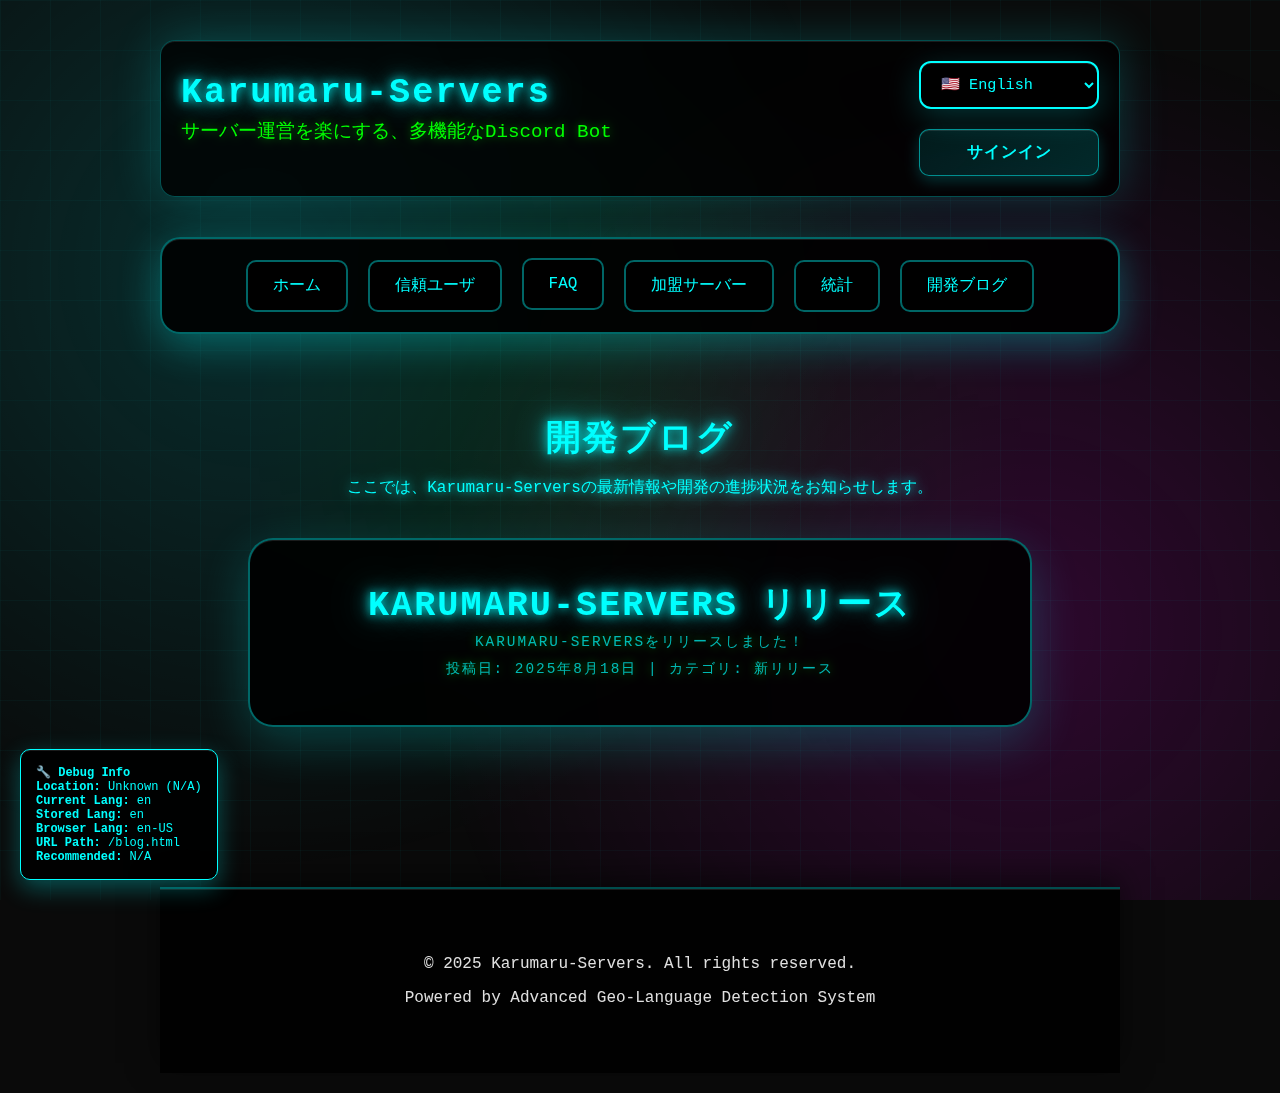
<file: blog.html>
<!DOCTYPE html>
<html lang="ja">
    <head>
        <meta charset="utf-8" />
        <meta http-equiv="X-UA-Compatible" content="IE=edge" />
        <meta name="viewport" content="width=device-width,initial-scale=1" />
        <title>Karumaru-Servers | 開発ブログ</title>
        <meta name="description" content="Karumaru-Servers公式ホームページ - 多言語サポート" />
        <meta name="keywords" content="Discord Bot, Karumaru-Servers, 多言語,  サーバー管理" />
        
        <!-- Open Graph / Facebook -->
        <meta property="og:type" content="website">
        <meta property="og:url" content="https://karumaru-servers.github.io/" />
        <meta property="og:title" content="Karumaru-Servers | 多機能Discord Bot" />
        <meta property="og:description" content="サーバー運営を楽にする、地域対応多機能Discord Bot" />
        <meta property="og:image" content="./images/robot.png" />
        <meta property="og:site_name" content="Karumaru-Servers" />
        <meta property="og:locale" content="ja_JP" />

        <!-- Twitter -->
        <meta property="twitter:card" content="summary_large_image">
        <meta property="twitter:url" content="https://karumaru-servers.github.io/">
        <meta property="twitter:title" content="Karumaru-Servers | 多機能Discord Bot">
        <meta property="twitter:description" content="サーバー運営を楽にする、地域対応多機能Discord Bot">
        <meta property="twitter:image" content="./images/robot.png">

        <!-- Favicons -->
        <link rel="apple-touch-icon" sizes="180x180" href="./images/robot.png" />
        <link rel="icon" type="image/png" sizes="32x32" href="./images/robot.png">
        <link rel="icon" type="image/png" sizes="16x16" href="./images/robot.png">
        <meta name="msapplication-TileImage" content="./images/robot.png" />
        <meta name="msapplication-TileColor" content="#00FFFF" />
        <meta name="theme-color" content="#121212">
        
        <!-- Canonical -->
        <link rel="canonical" href="https://karumaru-servers.github.io/" />
        
        <!-- Preload critical resources -->
        <link rel="preload" href="./index.css" as="style">
        <link rel="preload" href="./geo-language-switcher.js" as="script">
        
        <!-- Styles -->
        <link rel="stylesheet" href="./index.css" />
        
        <!-- Scripts -->
        <script src="./geo-language-switcher.js" defer></script>
        
        <!-- JSON-LD Structured Data -->
        <script type="application/ld+json">
        {
          "@context": "https://schema.org",
          "@type": "WebSite",
          "name": "Karumaru-Servers",
          "description": "サーバー運営を楽にする、多機能なDiscord Bot",
          "url": "https://karumaru-servers.github.io/",
          "potentialAction": {
            "@type": "SearchAction",
            "target": "https://karumaru-servers.github.io/search?q={search_term_string}",
            "query-input": "required name=search_term_string"
          }
        }
        </script>
    </head>
    <body>
        <div class="container">
            <header class="main-header">
                <div class="logo-area">
                    <h1>Karumaru-Servers</h1>
                    <p class="tagline">サーバー運営を楽にする、多機能なDiscord Bot</p>
                </div>
                <div class="language-area">
                    <div class="language-controls">
                        <select id="language-selector" aria-label="言語を選択">
                            <option value="ja">🇯🇵 日本語</option>
                            <option value="en">🇺🇸 English</option>
                            <option value="pt">🇧🇷 Português</option>
                            <option value="ru">🇷🇺 Русский</option>
                            <option value="fr">🇫🇷 Français</option>
                            <option value="zh">🇨🇳 中文(簡体)</option>
                            <option value="zh-TW">🇹🇼 中文(繁体)</option>
                            <option value="hi">🇮🇳 हिन्दी</option>
                            <option value="es">🇪🇸 Español</option>
                            <option value="ar">🇸🇦 العربية</option>
                            <option value="zh-fake">🇯🇵 偽中国語</option>
                        </select>
                        <a href="./forms/signin.html" class="button language-signin-button">サインイン</a>
                    </div>
                </div>
            </header>
            
            <nav aria-label="メインナビゲーション">
                <ul>
                    <li><a href="./index.html" class="button">ホーム</a></li>
                    <li><a href="./trust.html" class="button">信頼ユーザ</a></li>
                    <li><a href="./faq.html" class="button">FAQ</a></li>
                    <li><a href="./servers.html" class="button">加盟サーバー</a></li>
                    <li><a href="./stats.html" class="button">統計</a></li>
                    <li><a href="./blog.html" class="button">開発ブログ</a></li>
                </ul>
            </nav>
            <main>
                <section class="blog" aria-label="開発ブログ">
                    <h1 class="glowing-text">開発ブログ</h1>
                    <p class="glowing-text">ここでは、Karumaru-Serversの最新情報や開発の進捗状況をお知らせします。</p>
                    <div class="blog-post-header">
                        <a href="./blog/test.html" class="contact-button">
                            <h1>Karumaru-Servers リリース</h1>
                            <p class="blog-post-meta">Karumaru-Serversをリリースしました！</p>
                            <p class="blog-post-meta">投稿日: 2025年8月18日 | カテゴリ: 新リリース</p>
                        </a>
                    </div>
                </section>
            </main>
            
        <footer>
            <div class="container">
                <p>&copy; 2025 Karumaru-Servers. All rights reserved.</p>
                <p>Powered by Advanced Geo-Language Detection System</p>
            </div>
        </footer>
</file>
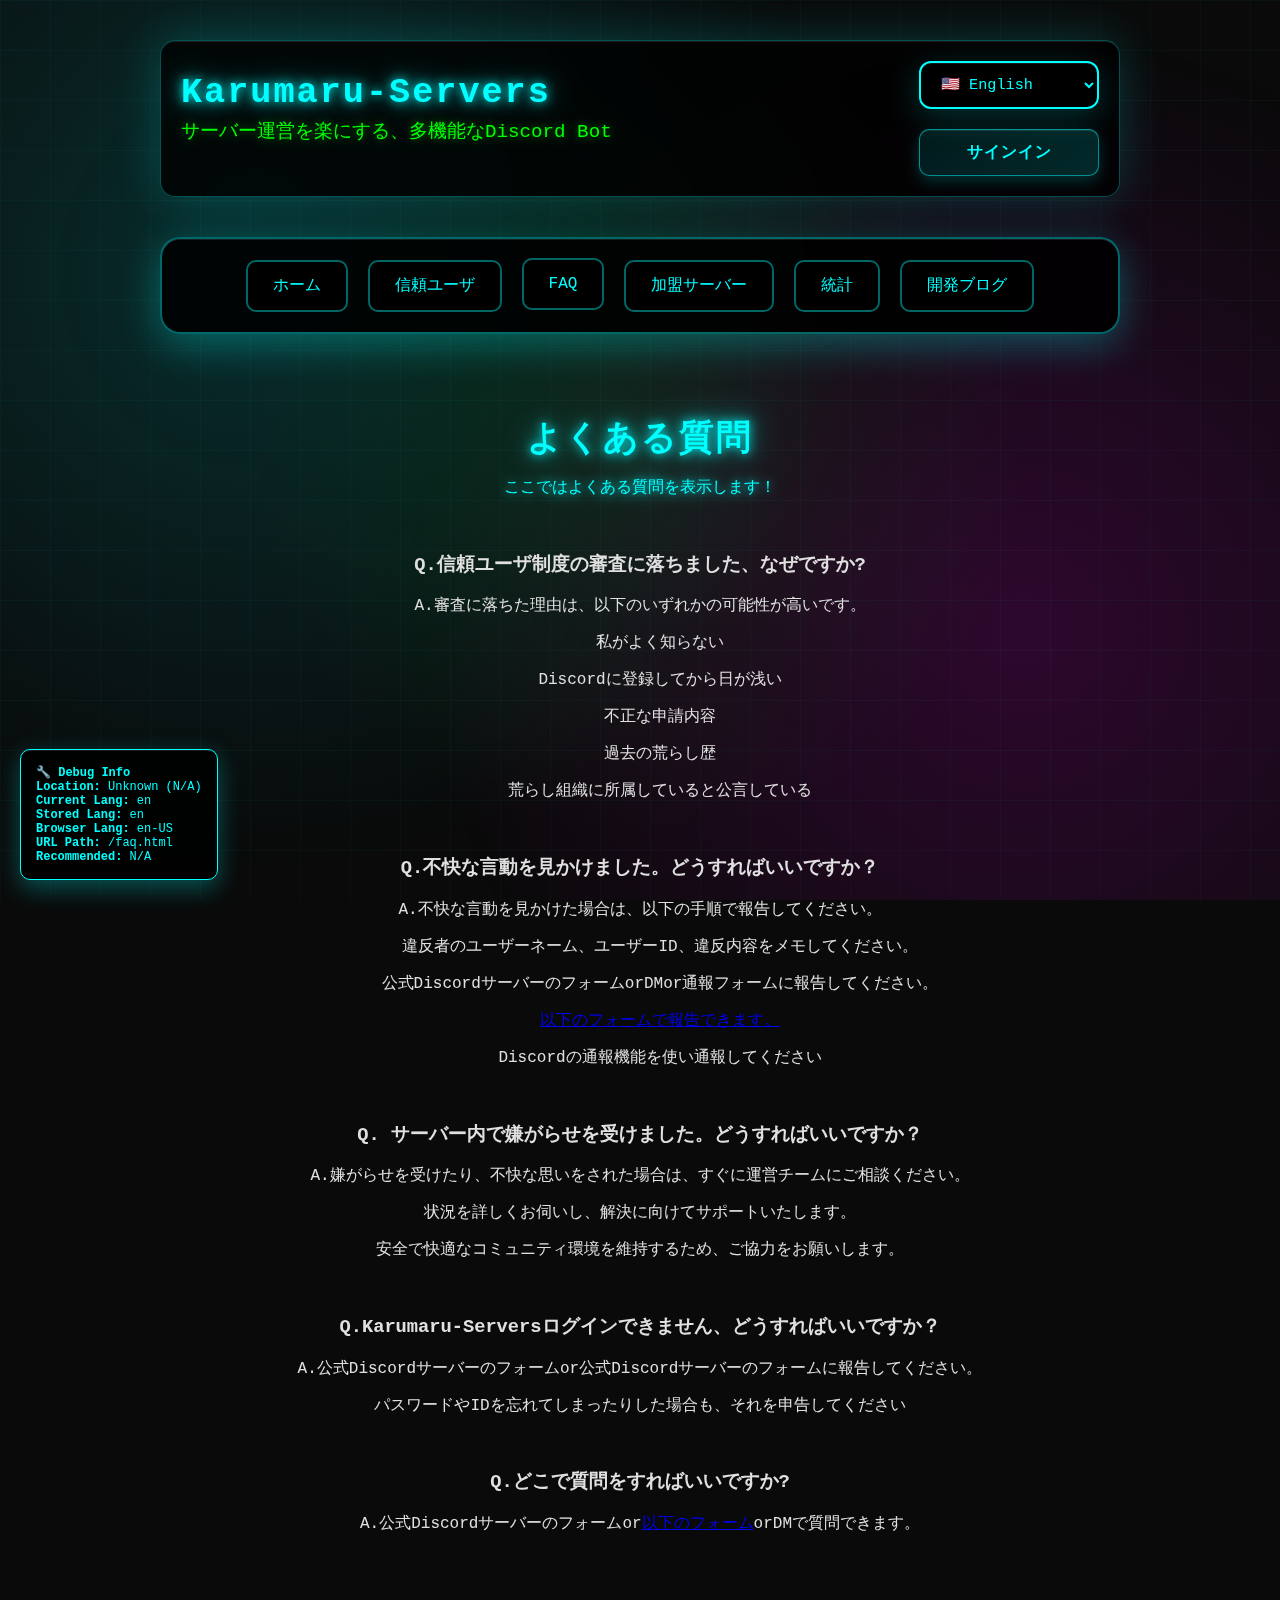
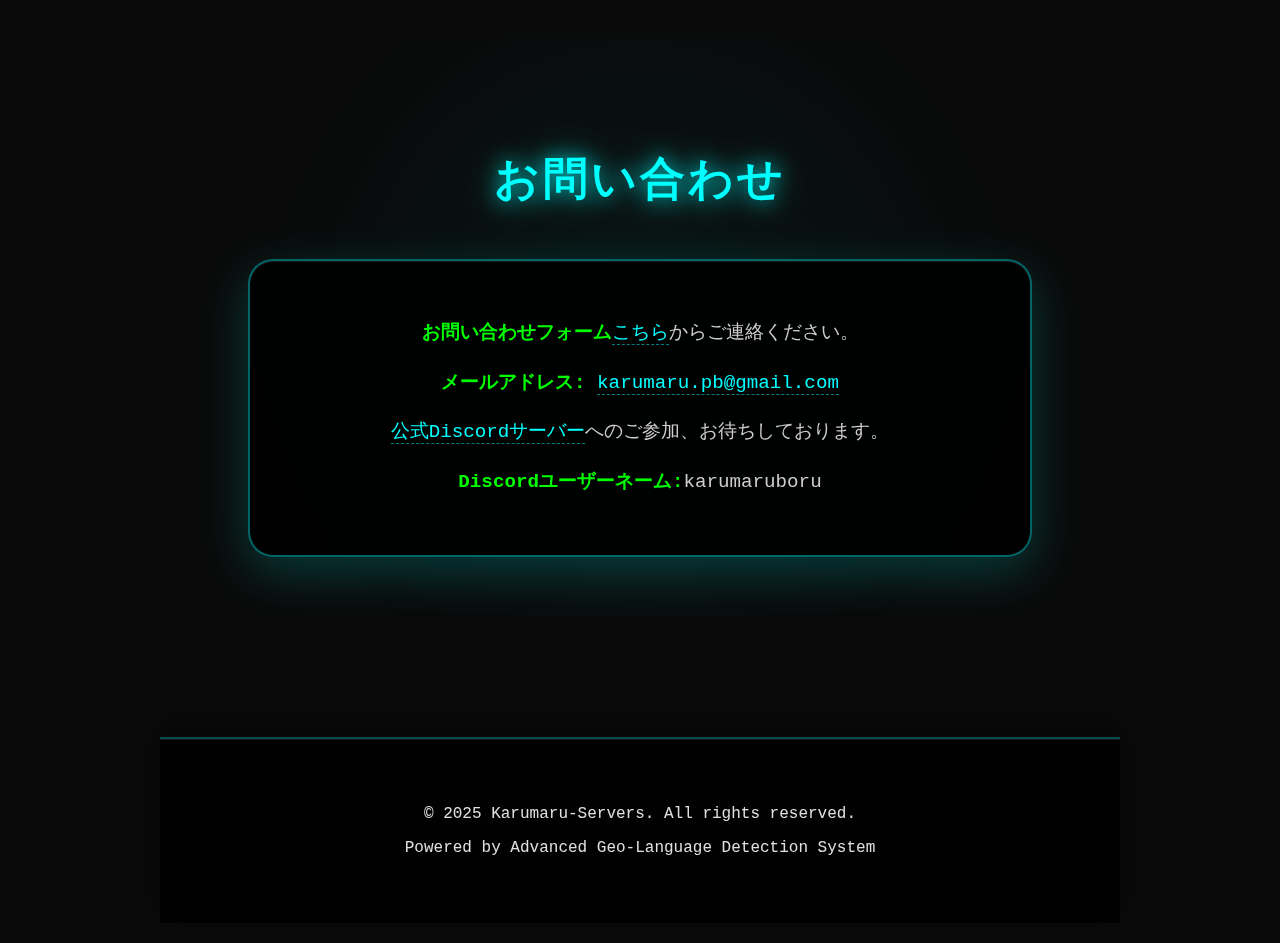
<file: faq.html>
<!DOCTYPE html>
<html lang="ja">
    <head>
        <meta charset="utf-8" />
        <meta http-equiv="X-UA-Compatible" content="IE=edge" />
        <meta name="viewport" content="width=device-width,initial-scale=1" />
        <title>Karumaru-Servers | よくある質問</title>
        <meta name="description" content="Karumaru-Servers公式ホームページ - 多言語サポート" />
        <meta name="keywords" content="Discord Bot, Karumaru-Servers, 多言語,  サーバー管理" />
        
        <!-- Open Graph / Facebook -->
        <meta property="og:type" content="website">
        <meta property="og:url" content="https://karumaru-servers.github.io/" />
        <meta property="og:title" content="Karumaru-Servers | 多機能Discord Bot" />
        <meta property="og:description" content="サーバー運営を楽にする、地域対応多機能Discord Bot" />
        <meta property="og:image" content="./images/robot.png" />
        <meta property="og:site_name" content="Karumaru-Servers" />
        <meta property="og:locale" content="ja_JP" />

        <!-- Twitter -->
        <meta property="twitter:card" content="summary_large_image">
        <meta property="twitter:url" content="https://karumaru-servers.github.io/">
        <meta property="twitter:title" content="Karumaru-Servers | 多機能Discord Bot">
        <meta property="twitter:description" content="サーバー運営を楽にする、地域対応多機能Discord Bot">
        <meta property="twitter:image" content="./images/robot.png">

        <!-- Favicons -->
        <link rel="apple-touch-icon" sizes="180x180" href="./images/robot.png" />
        <link rel="icon" type="image/png" sizes="32x32" href="./images/robot.png">
        <link rel="icon" type="image/png" sizes="16x16" href="./images/robot.png">
        <meta name="msapplication-TileImage" content="./images/robot.png" />
        <meta name="msapplication-TileColor" content="#00FFFF" />
        <meta name="theme-color" content="#121212">
        
        <!-- Canonical -->
        <link rel="canonical" href="https://karumaru-servers.github.io/" />
        
        <!-- Preload critical resources -->
        <link rel="preload" href="./index.css" as="style">
        <link rel="preload" href="./geo-language-switcher.js" as="script">
        
        <!-- Styles -->
        <link rel="stylesheet" href="./index.css" />
        
        <!-- Scripts -->
        <script src="./geo-language-switcher.js" defer></script>
        
        <!-- JSON-LD Structured Data -->
        <script type="application/ld+json">
        {
          "@context": "https://schema.org",
          "@type": "WebSite",
          "name": "Karumaru-Servers",
          "description": "サーバー運営を楽にする、多機能なDiscord Bot",
          "url": "https://karumaru-servers.github.io/",
          "potentialAction": {
            "@type": "SearchAction",
            "target": "https://karumaru-servers.github.io/search?q={search_term_string}",
            "query-input": "required name=search_term_string"
          }
        }
        </script>
    </head>
    <body>
        <div class="container">
            <header class="main-header">
                <div class="logo-area">
                    <h1>Karumaru-Servers</h1>
                    <p class="tagline">サーバー運営を楽にする、多機能なDiscord Bot</p>
                </div>
                <div class="language-area">
                    <div class="language-controls">
                        <select id="language-selector" aria-label="言語を選択">
                            <option value="ja">🇯🇵 日本語</option>
                            <option value="en">🇺🇸 English</option>
                            <option value="pt">🇧🇷 Português</option>
                            <option value="ru">🇷🇺 Русский</option>
                            <option value="fr">🇫🇷 Français</option>
                            <option value="zh">🇨🇳 中文(簡体)</option>
                            <option value="zh-TW">🇹🇼 中文(繁体)</option>
                            <option value="hi">🇮🇳 हिन्दी</option>
                            <option value="es">🇪🇸 Español</option>
                            <option value="ar">🇸🇦 العربية</option>
                            <option value="zh-fake">🇯🇵 偽中国語</option>
                        </select>
                        <a href="./forms/signin.html" class="button language-signin-button">サインイン</a>
                    </div>
                </div>
            </header>
            
            <nav aria-label="メインナビゲーション">
                <ul>
                    <li><a href="./index.html" class="button">ホーム</a></li>
                    <li><a href="./trust.html" class="button">信頼ユーザ</a></li>
                    <li><a href="./faq.html" class="button">FAQ</a></li>
                    <li><a href="./servers.html" class="button">加盟サーバー</a></li>
                    <li><a href="./stats.html" class="button">統計</a></li>
                    <li><a href="./blog.html" class="button">開発ブログ</a></li>
                </ul>
            </nav>
            <main>
                <section class="faq" aria-label="よくある質問">
                    <h1 class="glowing-text">よくある質問</h1>
                    <p class="glowing-text">ここではよくある質問を表示します！</p>
                </section>
                <div>&nbsp;</div>
                <h3>Q.信頼ユーザ制度の審査に落ちました、なぜですか?</h3>
                <p>A.審査に落ちた理由は、以下のいずれかの可能性が高いです。</p>
                <ul>
                    <p>私がよく知らない</p>
                    <p>Discordに登録してから日が浅い</p>
                    <p>不正な申請内容</p>
                    <p>過去の荒らし歴</p>
                    <p>荒らし組織に所属していると公言している</p>
                </ul>
                <div>&nbsp;</div>
                <h3>Q.不快な言動を見かけました。どうすればいいですか？</h3>
                <p>A.不快な言動を見かけた場合は、以下の手順で報告してください。</p>
                <ul>
                    <p>違反者のユーザーネーム、ユーザーID、違反内容をメモしてください。</p>
                    <p>公式DiscordサーバーのフォームorDMor通報フォームに報告してください。</p>
                    <a href="./forms/forms.html">以下のフォームで報告できます。</a>
                    <p>Discordの通報機能を使い通報してください</p>
                </ul>
                <div>&nbsp;</div>
                <h3>Q. サーバー内で嫌がらせを受けました。どうすればいいですか？</h3>
                <p>A.嫌がらせを受けたり、不快な思いをされた場合は、すぐに運営チームにご相談ください。</p>
                <p>状況を詳しくお伺いし、解決に向けてサポートいたします。</p>
                <p>安全で快適なコミュニティ環境を維持するため、ご協力をお願いします。</p>
                <div>&nbsp;</div>
                <h3>Q.Karumaru-Serversログインできません、どうすればいいですか？</h3>
                <p>A.公式Discordサーバーのフォームor公式Discordサーバーのフォームに報告してください。</p>
                <p>パスワードやIDを忘れてしまったりした場合も、それを申告してください</p>
                <div>&nbsp;</div>
                <h3>Q.どこで質問をすればいいですか?</h3>
                <p>A.公式Discordサーバーのフォームor<a href="./forms/forms.html">以下のフォーム</a>orDMで質問できます。</p>
                <section class="contact" aria-label="お問い合わせ">
                    <div>&nbsp;</div>
                    <h2>お問い合わせ</h2>
                    <div class="contact-info">
                        <p><strong>お問い合わせフォーム</strong><a href="./forms/forms.html" target="_blank" rel="noopener noreferrer">こちら</a>からご連絡ください。</p>
                        <p><strong>メールアドレス:</strong> <a href="mailto:karumaru.pb@gmail.com">karumaru.pb@gmail.com</a></p>
                        <p><a href="https://discord.gg/fWbNFQvPdC" target="_blank" rel="noopener noreferrer">公式Discordサーバー</a>へのご参加、お待ちしております。</p>
                        <p><strong>Discordユーザーネーム:</strong>karumaruboru</p>
                    </div>
                </section>
            </main>
        <footer>
            <div class="container">
                <p>&copy; 2025 Karumaru-Servers. All rights reserved.</p>
                <p>Powered by Advanced Geo-Language Detection System</p>
            </div>
        </footer>
</file>
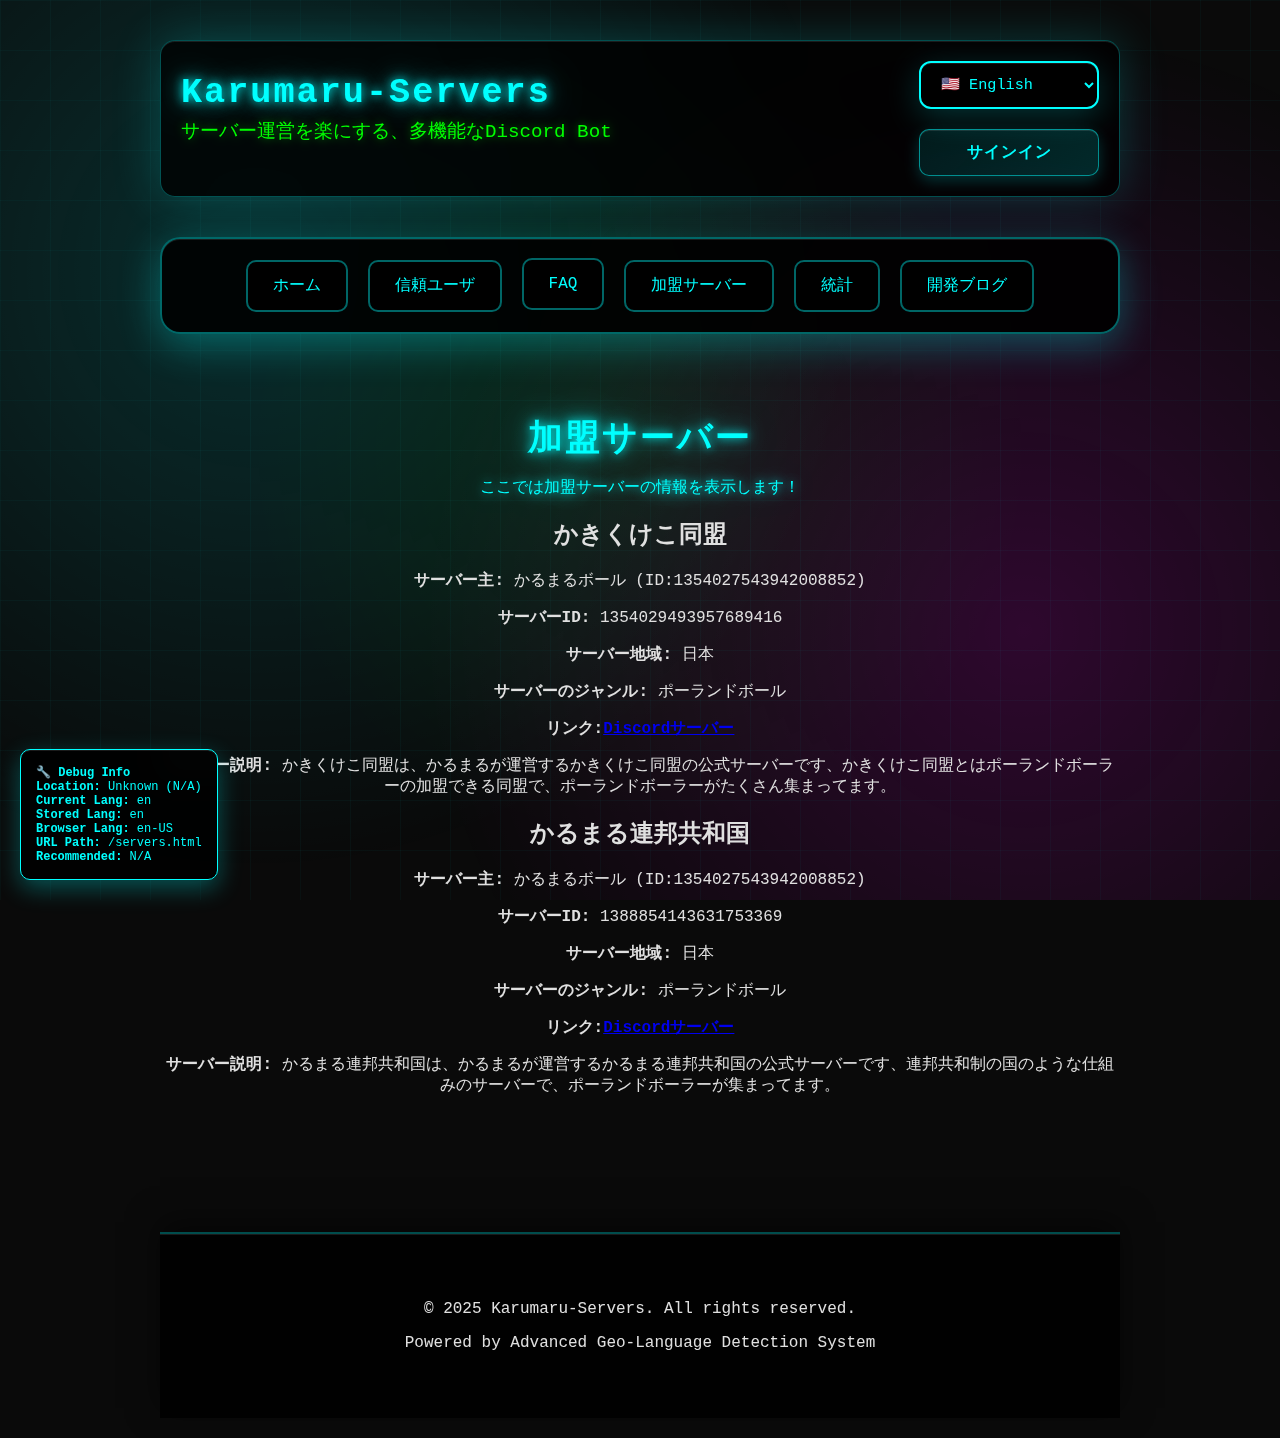
<file: servers.html>
<!DOCTYPE html>
<html lang="ja">
    <head>
        <meta charset="utf-8" />
        <meta http-equiv="X-UA-Compatible" content="IE=edge" />
        <meta name="viewport" content="width=device-width,initial-scale=1" />
        <title>Karumaru-Servers | 加盟サーバー</title>
        <meta name="description" content="Karumaru-Servers公式ホームページ - 多言語サポート" />
        <meta name="keywords" content="Discord Bot, Karumaru-Servers, 多言語,  サーバー管理" />
        
        <!-- Open Graph / Facebook -->
        <meta property="og:type" content="website">
        <meta property="og:url" content="https://karumaru-servers.github.io/" />
        <meta property="og:title" content="Karumaru-Servers | 多機能Discord Bot" />
        <meta property="og:description" content="サーバー運営を楽にする、地域対応多機能Discord Bot" />
        <meta property="og:image" content="./images/robot.png" />
        <meta property="og:site_name" content="Karumaru-Servers" />
        <meta property="og:locale" content="ja_JP" />

        <!-- Twitter -->
        <meta property="twitter:card" content="summary_large_image">
        <meta property="twitter:url" content="https://karumaru-servers.github.io/">
        <meta property="twitter:title" content="Karumaru-Servers | 多機能Discord Bot">
        <meta property="twitter:description" content="サーバー運営を楽にする、地域対応多機能Discord Bot">
        <meta property="twitter:image" content="./images/robot.png">

        <!-- Favicons -->
        <link rel="apple-touch-icon" sizes="180x180" href="./images/robot.png" />
        <link rel="icon" type="image/png" sizes="32x32" href="./images/robot.png">
        <link rel="icon" type="image/png" sizes="16x16" href="./images/robot.png">
        <meta name="msapplication-TileImage" content="./images/robot.png" />
        <meta name="msapplication-TileColor" content="#00FFFF" />
        <meta name="theme-color" content="#121212">
        
        <!-- Canonical -->
        <link rel="canonical" href="https://karumaru-servers.github.io/" />
        
        <!-- Preload critical resources -->
        <link rel="preload" href="./index.css" as="style">
        <link rel="preload" href="./geo-language-switcher.js" as="script">
        
        <!-- Styles -->
        <link rel="stylesheet" href="./index.css" />
        
        <!-- Scripts -->
        <script src="./geo-language-switcher.js" defer></script>
        
        <!-- JSON-LD Structured Data -->
        <script type="application/ld+json">
        {
          "@context": "https://schema.org",
          "@type": "WebSite",
          "name": "Karumaru-Servers",
          "description": "サーバー運営を楽にする、多機能なDiscord Bot",
          "url": "https://karumaru-servers.github.io/",
          "potentialAction": {
            "@type": "SearchAction",
            "target": "https://karumaru-servers.github.io/search?q={search_term_string}",
            "query-input": "required name=search_term_string"
          }
        }
        </script>
    </head>
    <body>
        <div class="container">
            <header class="main-header">
                <div class="logo-area">
                    <h1>Karumaru-Servers</h1>
                    <p class="tagline">サーバー運営を楽にする、多機能なDiscord Bot</p>
                </div>
                <div class="language-area">
                    <div class="language-controls">
                        <select id="language-selector" aria-label="言語を選択">
                            <option value="ja">🇯🇵 日本語</option>
                            <option value="en">🇺🇸 English</option>
                            <option value="pt">🇧🇷 Português</option>
                            <option value="ru">🇷🇺 Русский</option>
                            <option value="fr">🇫🇷 Français</option>
                            <option value="zh">🇨🇳 中文(簡体)</option>
                            <option value="zh-TW">🇹🇼 中文(繁体)</option>
                            <option value="hi">🇮🇳 हिन्दी</option>
                            <option value="es">🇪🇸 Español</option>
                            <option value="ar">🇸🇦 العربية</option>
                            <option value="zh-fake">🇯🇵 偽中国語</option>
                        </select>
                        <a href="./forms/signin.html" class="button language-signin-button">サインイン</a>
                    </div>
                </div>
            </header>
            
            <nav aria-label="メインナビゲーション">
                <ul>
                    <li><a href="./index.html" class="button">ホーム</a></li>
                    <li><a href="./trust.html" class="button">信頼ユーザ</a></li>
                    <li><a href="./faq.html" class="button">FAQ</a></li>
                    <li><a href="./servers.html" class="button">加盟サーバー</a></li>
                    <li><a href="./stats.html" class="button">統計</a></li>
                    <li><a href="./blog.html" class="button">開発ブログ</a></li>
                </ul>
            </nav>
            <main>
                <section class="servers" aria-label="加盟サーバー">
                    <h1 class="glowing-text">加盟サーバー</h1>
                    <p class="glowing-text">ここでは加盟サーバーの情報を表示します！</p>
                </section>
                <section class="servername" aria-label="サーバー名称">
                    <h2>かきくけこ同盟</h2>
                    <div class="server-info">
                        <p><strong>サーバー主:</strong> かるまるボール (ID:1354027543942008852)</p>
                        <p><strong>サーバーID:</strong> 1354029493957689416</p>
                        <p><strong>サーバー地域:</strong> 日本</p>
                        <p><strong>サーバーのジャンル:</strong> ポーランドボール</p>
                        <p><strong>リンク:<a href="https://discord.gg/j8g84wY8we" target="_blank" rel="noopener noreferrer">Discordサーバー</a></strong></p>
                        <p><strong>サーバー説明:</strong> かきくけこ同盟は、かるまるが運営するかきくけこ同盟の公式サーバーです、かきくけこ同盟とはポーランドボーラーの加盟できる同盟で、ポーランドボーラーがたくさん集まってます。</p>
                    </div>
                </section>
                <section class="servername" aria-label="サーバー名称">
                    <h2>かるまる連邦共和国</h2>
                    <div class="server-info">
                        <p><strong>サーバー主:</strong> かるまるボール (ID:1354027543942008852)</p>
                        <p><strong>サーバーID:</strong> 1388854143631753369</p>
                        <p><strong>サーバー地域:</strong> 日本</p>
                        <p><strong>サーバーのジャンル:</strong> ポーランドボール</p>
                        <p><strong>リンク:<a href="https://discord.gg/2vu3Wqhua5" target="_blank" rel="noopener noreferrer">Discordサーバー</a></strong></p>
                        <p><strong>サーバー説明:</strong> かるまる連邦共和国は、かるまるが運営するかるまる連邦共和国の公式サーバーです、連邦共和制の国のような仕組みのサーバーで、ポーランドボーラーが集まってます。</p>
                    </div>
                </section>
            </main>
        <footer>
            <div class="container">
                <p>&copy; 2025 Karumaru-Servers. All rights reserved.</p>
                <p>Powered by Advanced Geo-Language Detection System</p>
            </div>
        </footer>
</file>
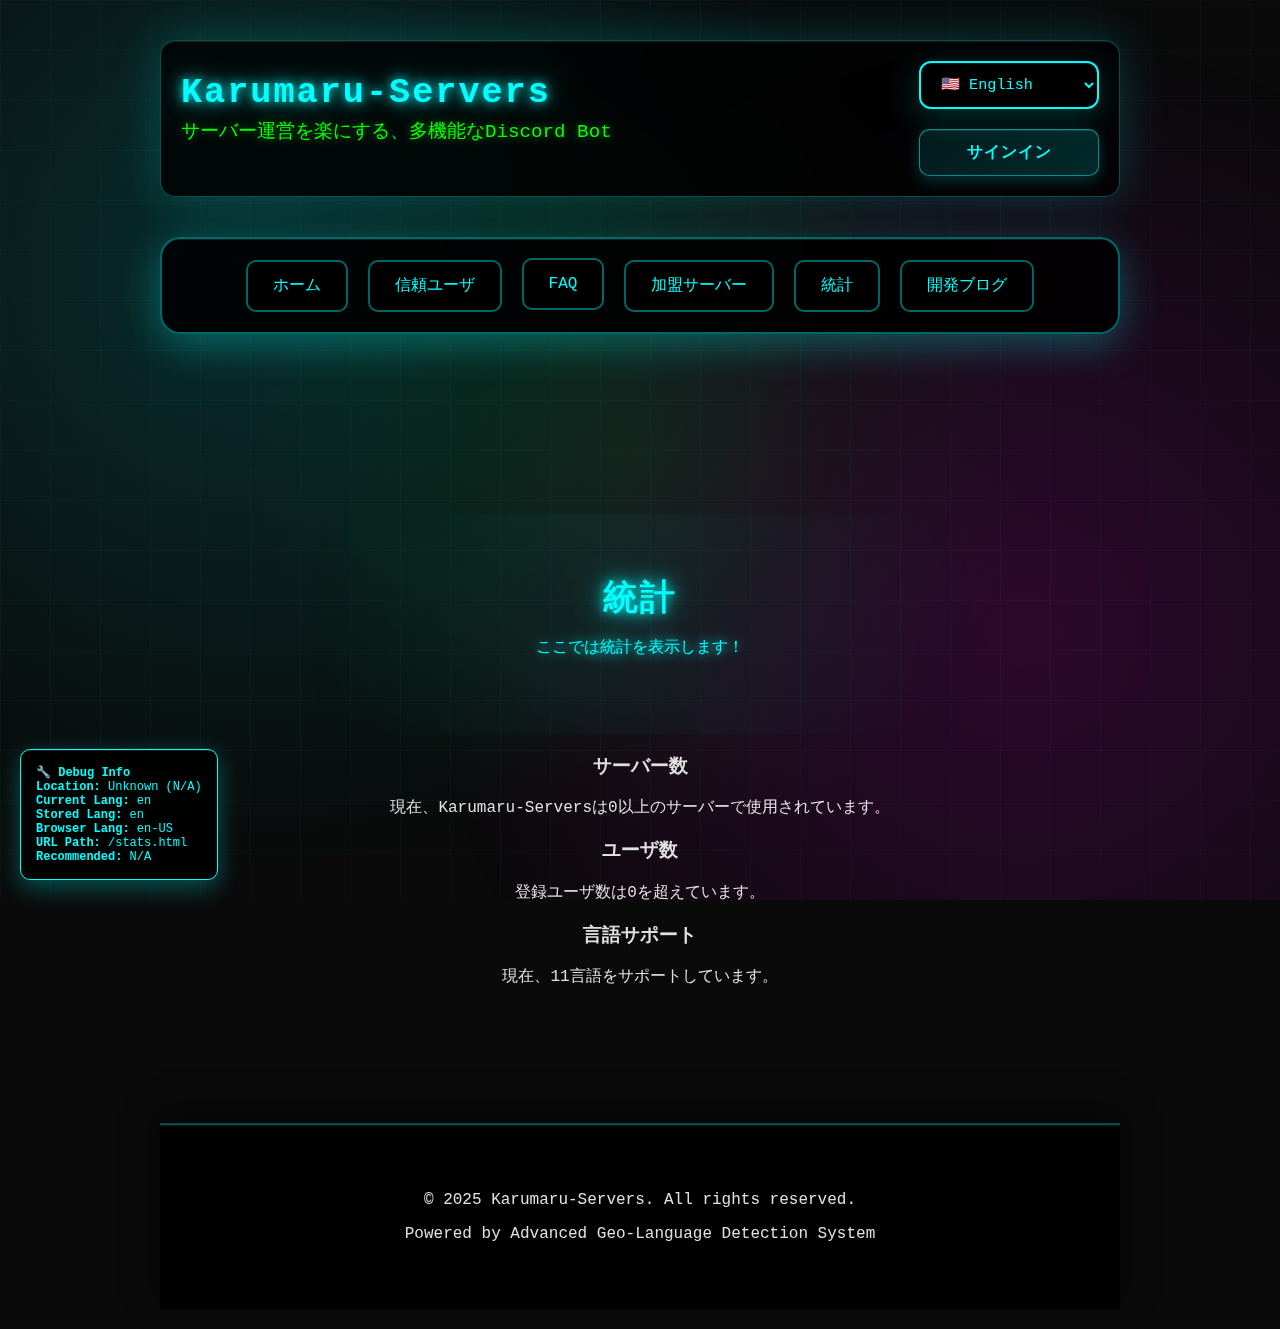
<file: stats.html>
<!DOCTYPE html>
<html lang="ja">
    <head>
        <meta charset="utf-8" />
        <meta http-equiv="X-UA-Compatible" content="IE=edge" />
        <meta name="viewport" content="width=device-width,initial-scale=1" />
        <title>Karumaru-Servers | 統計</title>
        <meta name="description" content="Karumaru-Servers公式ホームページ - 多言語サポート" />
        <meta name="keywords" content="Discord Bot, Karumaru-Servers, 多言語,  サーバー管理" />
        
        <!-- Open Graph / Facebook -->
        <meta property="og:type" content="website">
        <meta property="og:url" content="https://karumaru-servers.github.io/" />
        <meta property="og:title" content="Karumaru-Servers | 多機能Discord Bot" />
        <meta property="og:description" content="サーバー運営を楽にする、地域対応多機能Discord Bot" />
        <meta property="og:image" content="./images/robot.png" />
        <meta property="og:site_name" content="Karumaru-Servers" />
        <meta property="og:locale" content="ja_JP" />

        <!-- Twitter -->
        <meta property="twitter:card" content="summary_large_image">
        <meta property="twitter:url" content="https://karumaru-servers.github.io/">
        <meta property="twitter:title" content="Karumaru-Servers | 多機能Discord Bot">
        <meta property="twitter:description" content="サーバー運営を楽にする、地域対応多機能Discord Bot">
        <meta property="twitter:image" content="./images/robot.png">

        <!-- Favicons -->
        <link rel="apple-touch-icon" sizes="180x180" href="./images/robot.png" />
        <link rel="icon" type="image/png" sizes="32x32" href="./images/robot.png">
        <link rel="icon" type="image/png" sizes="16x16" href="./images/robot.png">
        <meta name="msapplication-TileImage" content="./images/robot.png" />
        <meta name="msapplication-TileColor" content="#00FFFF" />
        <meta name="theme-color" content="#121212">
        
        <!-- Canonical -->
        <link rel="canonical" href="https://karumaru-servers.github.io/" />
        
        <!-- Preload critical resources -->
        <link rel="preload" href="./index.css" as="style">
        <link rel="preload" href="./geo-language-switcher.js" as="script">
        
        <!-- Styles -->
        <link rel="stylesheet" href="./index.css" />
        
        <!-- Scripts -->
        <script src="./geo-language-switcher.js" defer></script>
        
        <!-- JSON-LD Structured Data -->
        <script type="application/ld+json">
        {
          "@context": "https://schema.org",
          "@type": "WebSite",
          "name": "Karumaru-Servers",
          "description": "サーバー運営を楽にする、多機能なDiscord Bot",
          "url": "https://karumaru-servers.github.io/",
          "potentialAction": {
            "@type": "SearchAction",
            "target": "https://karumaru-servers.github.io/search?q={search_term_string}",
            "query-input": "required name=search_term_string"
          }
        }
        </script>
    </head>
    <body>
        <div class="container">
            <header class="main-header">
                <div class="logo-area">
                    <h1>Karumaru-Servers</h1>
                    <p class="tagline">サーバー運営を楽にする、多機能なDiscord Bot</p>
                </div>
                <div class="language-area">
                    <div class="language-controls">
                        <select id="language-selector" aria-label="言語を選択">
                            <option value="ja">🇯🇵 日本語</option>
                            <option value="en">🇺🇸 English</option>
                            <option value="pt">🇧🇷 Português</option>
                            <option value="ru">🇷🇺 Русский</option>
                            <option value="fr">🇫🇷 Français</option>
                            <option value="zh">🇨🇳 中文(簡体)</option>
                            <option value="zh-TW">🇹🇼 中文(繁体)</option>
                            <option value="hi">🇮🇳 हिन्दी</option>
                            <option value="es">🇪🇸 Español</option>
                            <option value="ar">🇸🇦 العربية</option>
                            <option value="zh-fake">🇯🇵 偽中国語</option>
                        </select>
                        <a href="./forms/signin.html" class="button language-signin-button">サインイン</a>
                    </div>
                </div>
            </header>
            
            <nav aria-label="メインナビゲーション">
                <ul>
                    <li><a href="./index.html" class="button">ホーム</a></li>
                    <li><a href="./trust.html" class="button">信頼ユーザ</a></li>
                    <li><a href="./faq.html" class="button">FAQ</a></li>
                    <li><a href="./servers.html" class="button">加盟サーバー</a></li>
                    <li><a href="./stats.html" class="button">統計</a></li>
                    <li><a href="./blog.html" class="button">開発ブログ</a></li>
                </ul>
            </nav>
            <main>
                <section class="stats" aria-label="統計">
                    <h1 class="glowing-text">統計</h1>
                    <p class="glowing-text">ここでは統計を表示します！</p>
                </section>
                <section class="stats-details">
                    <h3>サーバー数</h3>
                    <p>現在、Karumaru-Serversは<span class="stats-number">0</span>以上のサーバーで使用されています。</p>
                    
                    <h3>ユーザ数</h3>
                    <p>登録ユーザ数は<span class="stats-number">0</span>を超えています。</p>
                    
                    <h3>言語サポート</h3>
                    <p>現在、<span class="stats-number">11</span>言語をサポートしています。</p>
            </main>
        <footer>
            <div class="container">
                <p>&copy; 2025 Karumaru-Servers. All rights reserved.</p>
                <p>Powered by Advanced Geo-Language Detection System</p>
            </div>
        </footer>
</file>
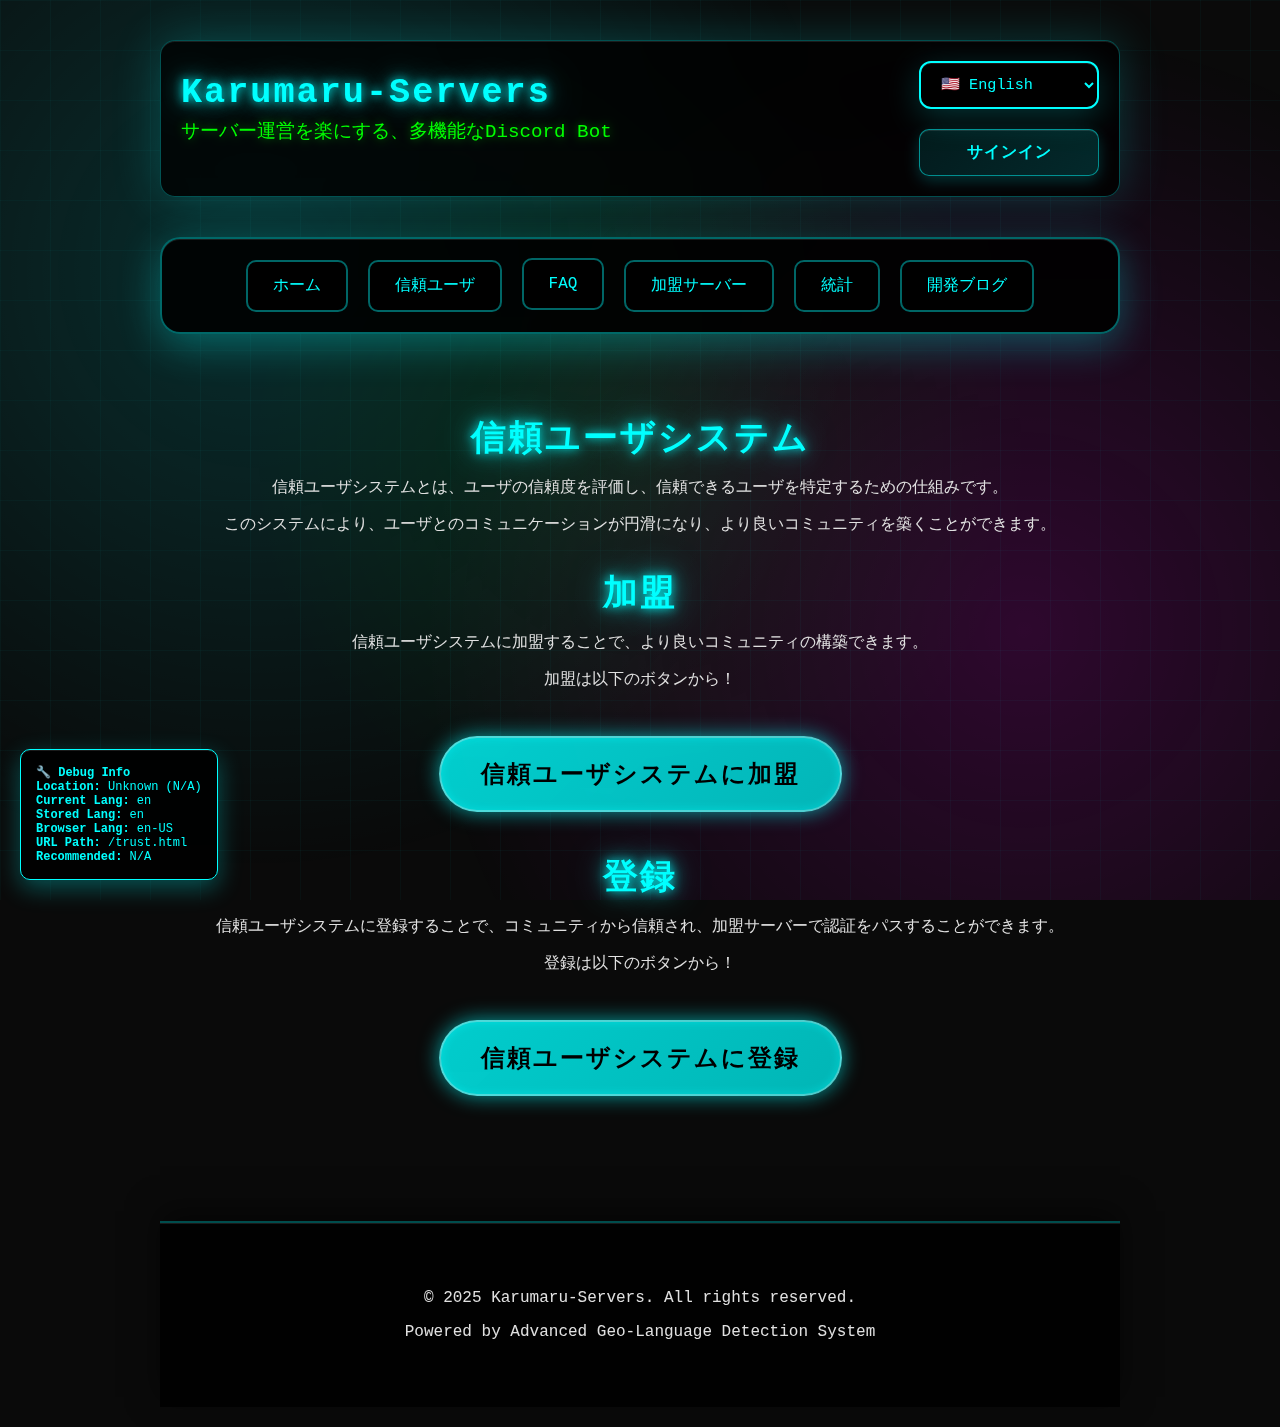
<file: trust.html>
<!DOCTYPE html>
<html lang="ja">
    <head>
        <meta charset="utf-8" />
        <meta http-equiv="X-UA-Compatible" content="IE=edge" />
        <meta name="viewport" content="width=device-width,initial-scale=1" />
        <title>Karumaru-Servers | 信頼ユーザシステム</title>
        <meta name="description" content="Karumaru-Servers公式ホームページ - 多言語サポート" />
        <meta name="keywords" content="Discord Bot, Karumaru-Servers, 多言語,  サーバー管理" />
        
        <!-- Open Graph / Facebook -->
        <meta property="og:type" content="website">
        <meta property="og:url" content="https://karumaru-servers.github.io/" />
        <meta property="og:title" content="Karumaru-Servers | 多機能Discord Bot" />
        <meta property="og:description" content="サーバー運営を楽にする、地域対応多機能Discord Bot" />
        <meta property="og:image" content="./images/robot.png" />
        <meta property="og:site_name" content="Karumaru-Servers" />
        <meta property="og:locale" content="ja_JP" />

        <!-- Twitter -->
        <meta property="twitter:card" content="summary_large_image">
        <meta property="twitter:url" content="https://karumaru-servers.github.io/">
        <meta property="twitter:title" content="Karumaru-Servers | 多機能Discord Bot">
        <meta property="twitter:description" content="サーバー運営を楽にする、地域対応多機能Discord Bot">
        <meta property="twitter:image" content="./images/robot.png">

        <!-- Favicons -->
        <link rel="apple-touch-icon" sizes="180x180" href="./images/robot.png" />
        <link rel="icon" type="image/png" sizes="32x32" href="./images/robot.png">
        <link rel="icon" type="image/png" sizes="16x16" href="./images/robot.png">
        <meta name="msapplication-TileImage" content="./images/robot.png" />
        <meta name="msapplication-TileColor" content="#00FFFF" />
        <meta name="theme-color" content="#121212">
        
        <!-- Canonical -->
        <link rel="canonical" href="https://karumaru-servers.github.io/" />
        
        <!-- Preload critical resources -->
        <link rel="preload" href="./index.css" as="style">
        <link rel="preload" href="./geo-language-switcher.js" as="script">
        
        <!-- Styles -->
        <link rel="stylesheet" href="./index.css" />
        
        <!-- Scripts -->
        <script src="./geo-language-switcher.js" defer></script>
        
        <!-- JSON-LD Structured Data -->
        <script type="application/ld+json">
        {
          "@context": "https://schema.org",
          "@type": "WebSite",
          "name": "Karumaru-Servers",
          "description": "サーバー運営を楽にする、多機能なDiscord Bot",
          "url": "https://karumaru-servers.github.io/",
          "potentialAction": {
            "@type": "SearchAction",
            "target": "https://karumaru-servers.github.io/search?q={search_term_string}",
            "query-input": "required name=search_term_string"
          }
        }
        </script>
    </head>
    <body>
        <div class="container">
            <header class="main-header">
                <div class="logo-area">
                    <h1>Karumaru-Servers</h1>
                    <p class="tagline">サーバー運営を楽にする、多機能なDiscord Bot</p>
                </div>
                <div class="language-area">
                    <div class="language-controls">
                        <select id="language-selector" aria-label="言語を選択">
                            <option value="ja">🇯🇵 日本語</option>
                            <option value="en">🇺🇸 English</option>
                            <option value="pt">🇧🇷 Português</option>
                            <option value="ru">🇷🇺 Русский</option>
                            <option value="fr">🇫🇷 Français</option>
                            <option value="zh">🇨🇳 中文(簡体)</option>
                            <option value="zh-TW">🇹🇼 中文(繁体)</option>
                            <option value="hi">🇮🇳 हिन्दी</option>
                            <option value="es">🇪🇸 Español</option>
                            <option value="ar">🇸🇦 العربية</option>
                            <option value="zh-fake">🇯🇵 偽中国語</option>
                        </select>
                        <a href="./forms/signin.html" class="button language-signin-button">サインイン</a>
                    </div>
                </div>
            </header>
            
            <nav aria-label="メインナビゲーション">
                <ul>
                    <li><a href="./index.html" class="button">ホーム</a></li>
                    <li><a href="./trust.html" class="button">信頼ユーザ</a></li>
                    <li><a href="./faq.html" class="button">FAQ</a></li>
                    <li><a href="./servers.html" class="button">加盟サーバー</a></li>
                    <li><a href="./stats.html" class="button">統計</a></li>
                    <li><a href="./blog.html" class="button">開発ブログ</a></li>
                </ul>
            </nav>
                <main>
                    <section class="trust" aria-label="信頼ユーザシステム">
                        <h1 class="glowing-text">信頼ユーザシステム</h1>
                        <p>信頼ユーザシステムとは、ユーザの信頼度を評価し、信頼できるユーザを特定するための仕組みです。</p>
                        <p>このシステムにより、ユーザとのコミュニケーションが円滑になり、より良いコミュニティを築くことができます。</p>
                        <div>&nbsp;</div>
                        <h1 class="glowing-text">加盟</h1>
                        <p>信頼ユーザシステムに加盟することで、より良いコミュニティの構築できます。</p>
                        <p>加盟は以下のボタンから！</p>
                        <a href="./forms/strust.html" class="add-to-server-button" role="button">信頼ユーザシステムに加盟</a>
                        <div>&nbsp;</div>
                        <div>&nbsp;</div>
                        <h1 class="glowing-text">登録</h1>
                        <p>信頼ユーザシステムに登録することで、コミュニティから信頼され、加盟サーバーで認証をパスすることができます。</p>
                        <p>登録は以下のボタンから！</p>
                        <a href="./forms/ytrust.html" class="add-to-server-button" role="button">信頼ユーザシステムに登録</a>
                    </section>

                </main>
        <footer>
            <div class="container">
                <p>&copy; 2025 Karumaru-Servers. All rights reserved.</p>
                <p>Powered by Advanced Geo-Language Detection System</p>
            </div>
        </footer>
</file>
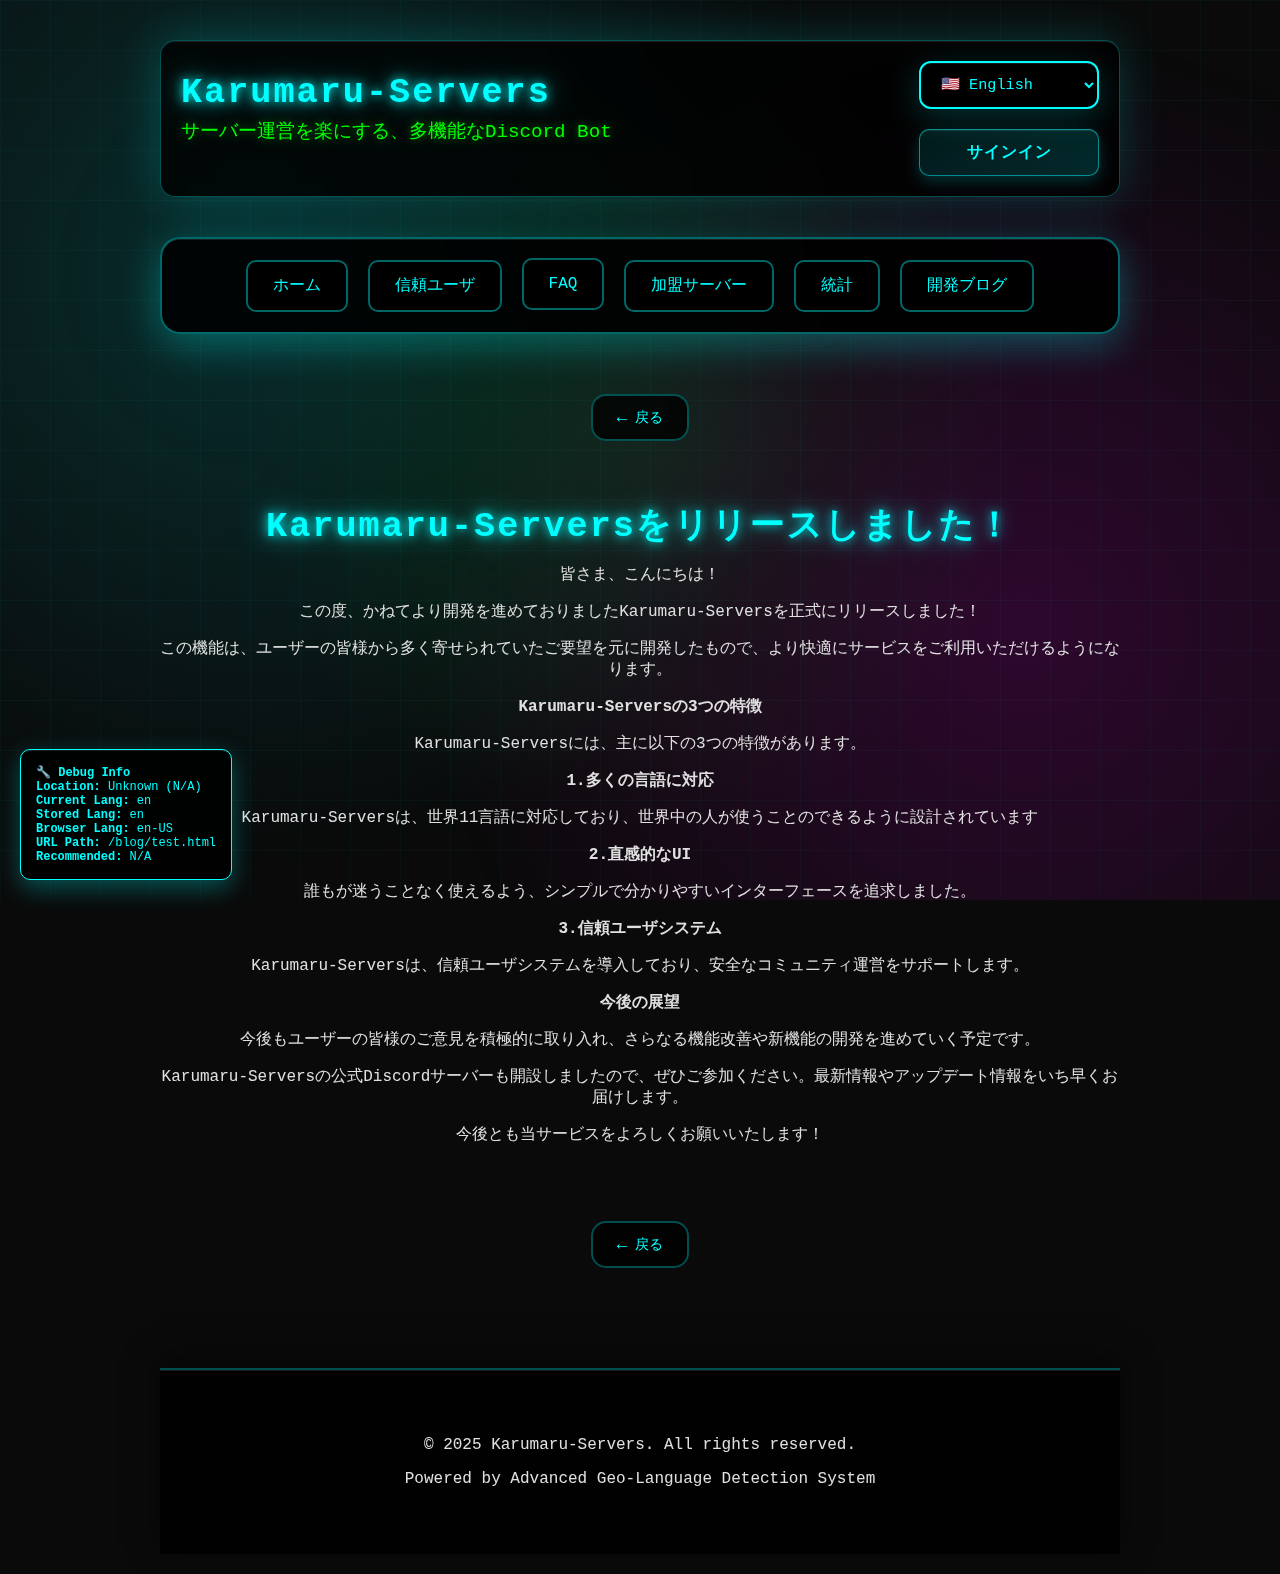
<file: blog/test.html>
<!DOCTYPE html>
<html lang="ja">
    <head>
        <meta charset="utf-8" />
        <meta http-equiv="X-UA-Compatible" content="IE=edge" />
        <meta name="viewport" content="width=device-width,initial-scale=1" />
        <title>Karumaru-Servers | 開発ブログ Karumaru-Serversリリース</title>
        <meta name="description" content="Karumaru-Servers公式ホームページ - 多言語サポート" />
        <meta name="keywords" content="Discord Bot, Karumaru-Servers, 多言語,  サーバー管理" />
        
        <!-- Open Graph / Facebook -->
        <meta property="og:type" content="website">
        <meta property="og:url" content="https://karumaru-servers.github.io/" />
        <meta property="og:title" content="Karumaru-Servers | 多機能Discord Bot" />
        <meta property="og:description" content="サーバー運営を楽にする、地域対応多機能Discord Bot" />
        <meta property="og:image" content="../images/robot.png" />
        <meta property="og:site_name" content="Karumaru-Servers" />
        <meta property="og:locale" content="ja_JP" />

        <!-- Twitter -->
        <meta property="twitter:card" content="summary_large_image">
        <meta property="twitter:url" content="https://karumaru-servers.github.io/">
        <meta property="twitter:title" content="Karumaru-Servers | 多機能Discord Bot">
        <meta property="twitter:description" content="サーバー運営を楽にする、地域対応多機能Discord Bot">
        <meta property="twitter:image" content="../images/robot.png">

        <!-- Favicons -->
        <link rel="apple-touch-icon" sizes="180x180" href="../images/robot.png" />
        <link rel="icon" type="image/png" sizes="32x32" href="../images/robot.png">
        <link rel="icon" type="image/png" sizes="16x16" href="../images/robot.png">
        <meta name="msapplication-TileImage" content="../images/robot.png" />
        <meta name="msapplication-TileColor" content="#00FFFF" />
        <meta name="theme-color" content="#121212">
        
        <!-- Canonical -->
        <link rel="canonical" href="https://karumaru-servers.github.io/" />
        
        <!-- Preload critical resources -->
        <link rel="preload" href="../index.css" as="style">
        <link rel="preload" href="../geo-language-switcher.js" as="script">

        <!-- Styles -->
        <link rel="stylesheet" href="../index.css" />

        <!-- Scripts -->
        <script src="../geo-language-switcher.js" defer></script>

        <!-- JSON-LD Structured Data -->
        <script type="application/ld+json">
        {
          "@context": "https://schema.org",
          "@type": "WebSite",
          "name": "Karumaru-Servers",
          "description": "サーバー運営を楽にする、多機能なDiscord Bot",
          "url": "https://karumaru-servers.github.io/",
          "potentialAction": {
            "@type": "SearchAction",
            "target": "https://karumaru-servers.github.io/search?q={search_term_string}",
            "query-input": "required name=search_term_string"
          }
        }
        </script>
        
        <style>
        /* 戻るボタンのスタイル */
        .back-button {
            display: inline-flex;
            align-items: center;
            gap: 8px;
            margin: 20px 0;
            padding: 12px 24px;
            background: rgba(0, 0, 0, 0.8);
            border: 2px solid rgba(0, 255, 255, 0.3);
            border-radius: 15px;
            color: #00FFFF;
            text-decoration: none;
            font-size: 0.9em;
            font-weight: 500;
            transition: all 0.3s ease;
            backdrop-filter: blur(10px);
        }

        .back-button:hover {
            background: rgba(0, 255, 255, 0.1);
            border-color: rgba(0, 255, 255, 0.6);
            transform: translateX(-5px);
            box-shadow: 0 5px 15px rgba(0, 255, 255, 0.2);
        }

        .back-button::before {
            content: "←";
            font-size: 1.2em;
        }

        .contact-button {
            display: block;
            width: 700px;
            margin: 40px auto;
            background: rgba(0, 0, 0, 0.9);
            backdrop-filter: blur(25px);
            border-radius: 25px;
            padding: 40px;
            text-align: center;
            border: 2px solid rgba(0, 255, 255, 0.4);
            box-shadow:
                0 15px 50px rgba(0, 255, 255, 0.2),
                inset 0 1px 0 rgba(255, 255, 255, 0.1);
            transition: all 0.5s cubic-bezier(0.4, 0, 0.2, 1);
            color: #00FFFF;
            font-size: 1em;
            font-weight: normal;
            text-decoration: none;
            text-transform: uppercase;
            letter-spacing: 2px;
        }

        .contact-button:hover {
            transform: translateY(-10px);
            box-shadow:
                0 25px 60px rgba(0, 255, 255, 0.3),
                inset 0 1px 0 rgba(255, 255, 255, 0.2);
            border-color: rgba(0, 255, 255, 0.7);
            color: #00FFFF;
            text-shadow: 0 0 10px rgba(0, 255, 255, 0.5);
        }

        .contact-button h4 {
            font-size: 1.2em;
            font-weight: bold;
            margin: 0 0 10px 0;
        }

        .contact-button .blog-post-meta {
            font-size: 0.9em;
            color: rgba(0, 255, 255, 0.7);
            margin: 5px 0;
        }

        @media (max-width: 768px) {
            .contact-button {
                width: auto;
                margin: 20px 15px;
                font-size: 0.9em;
            }
            
            .contact-button h4 {
                font-size: 1.1em;
            }
            
            .contact-button .blog-post-meta {
                font-size: 0.8em;
            }
        }
        </style>
    </head>
    <body>
        <div class="container">
            <header class="main-header">
                <div class="logo-area">
                    <h1>Karumaru-Servers</h1>
                    <p class="tagline">サーバー運営を楽にする、多機能なDiscord Bot</p>
                </div>
                <div class="language-area">
                    <div class="language-controls">
                        <select id="language-selector" aria-label="言語を選択">
                            <option value="ja">🇯🇵 日本語</option>
                            <option value="en">🇺🇸 English</option>
                            <option value="pt">🇧🇷 Português</option>
                            <option value="ru">🇷🇺 Русский</option>
                            <option value="fr">🇫🇷 Français</option>
                            <option value="zh">🇨🇳 中文(簡体)</option>
                            <option value="zh-TW">🇹🇼 中文(繁体)</option>
                            <option value="hi">🇮🇳 हिन्दी</option>
                            <option value="es">🇪🇸 Español</option>
                            <option value="ar">🇸🇦 العربية</option>
                            <option value="zh-fake">🇯🇵 偽中国語</option>
                        </select>
                        <a href="../signin.html" class="button language-signin-button">サインイン</a>
                    </div>
                </div>
            </header>
            
            <nav aria-label="メインナビゲーション">
                <ul>
                    <li><a href="../index.html" class="button">ホーム</a></li>
                    <li><a href="../trust.html" class="button">信頼ユーザ</a></li>
                    <li><a href="../faq.html" class="button">FAQ</a></li>
                    <li><a href="../servers.html" class="button">加盟サーバー</a></li>
                    <li><a href="../stats.html" class="button">統計</a></li>
                    <li><a href="../blog.html" class="button">開発ブログ</a></li>
                </ul>
            </nav>
            <a href="../blog.html" class="back-button">戻る</a>
            <main>
                <section class="blog" aria-label="開発ブログ">
                    <h1 class="glowing-text">Karumaru-Serversをリリースしました！</h1>
                </section>
                <p>皆さま、こんにちは！</p>
                <p>この度、かねてより開発を進めておりましたKarumaru-Serversを正式にリリースしました！</p>
                <p>この機能は、ユーザーの皆様から多く寄せられていたご要望を元に開発したもので、より快適にサービスをご利用いただけるようになります。</p>
                <p><b>Karumaru-Serversの3つの特徴</b></p>
                <p>Karumaru-Serversには、主に以下の3つの特徴があります。</p>
                <p><b>1.多くの言語に対応</b></p>
                <p>Karumaru-Serversは、世界11言語に対応しており、世界中の人が使うことのできるように設計されています</p>
                <p><b>2.直感的なUI</b></p>
                <p>誰もが迷うことなく使えるよう、シンプルで分かりやすいインターフェースを追求しました。</p>
                <p><b>3.信頼ユーザシステム</b></p>
                <p>Karumaru-Serversは、信頼ユーザシステムを導入しており、安全なコミュニティ運営をサポートします。</p>
                <p><b>今後の展望</b></p>
                <p>今後もユーザーの皆様のご意見を積極的に取り入れ、さらなる機能改善や新機能の開発を進めていく予定です。</p>
                <p>Karumaru-Serversの公式Discordサーバーも開設しましたので、ぜひご参加ください。最新情報やアップデート情報をいち早くお届けします。</p>
                <p>今後とも当サービスをよろしくお願いいたします！</p>
            </main>
            <a href="../blog.html" class="back-button">戻る</a>
        <footer>
            <div class="container">
                <p>&copy; 2025 Karumaru-Servers. All rights reserved.</p>
                <p>Powered by Advanced Geo-Language Detection System</p>
            </div>
        </footer>

        <script>
        // JavaScript戻る機能（ブラウザの戻るボタンの代替）
        function goBack() {
            if (document.referrer && document.referrer !== window.location.href) {
                window.history.back();
            } else {
                window.location.href = '../index.html';
            }
        }
        
        // 戻るボタンにJavaScript機能を追加したい場合
         document.querySelector('.back-button').onclick = function(e) {
             e.preventDefault();
             goBack();
         };
        </script>
    </body>
</html>
</file>
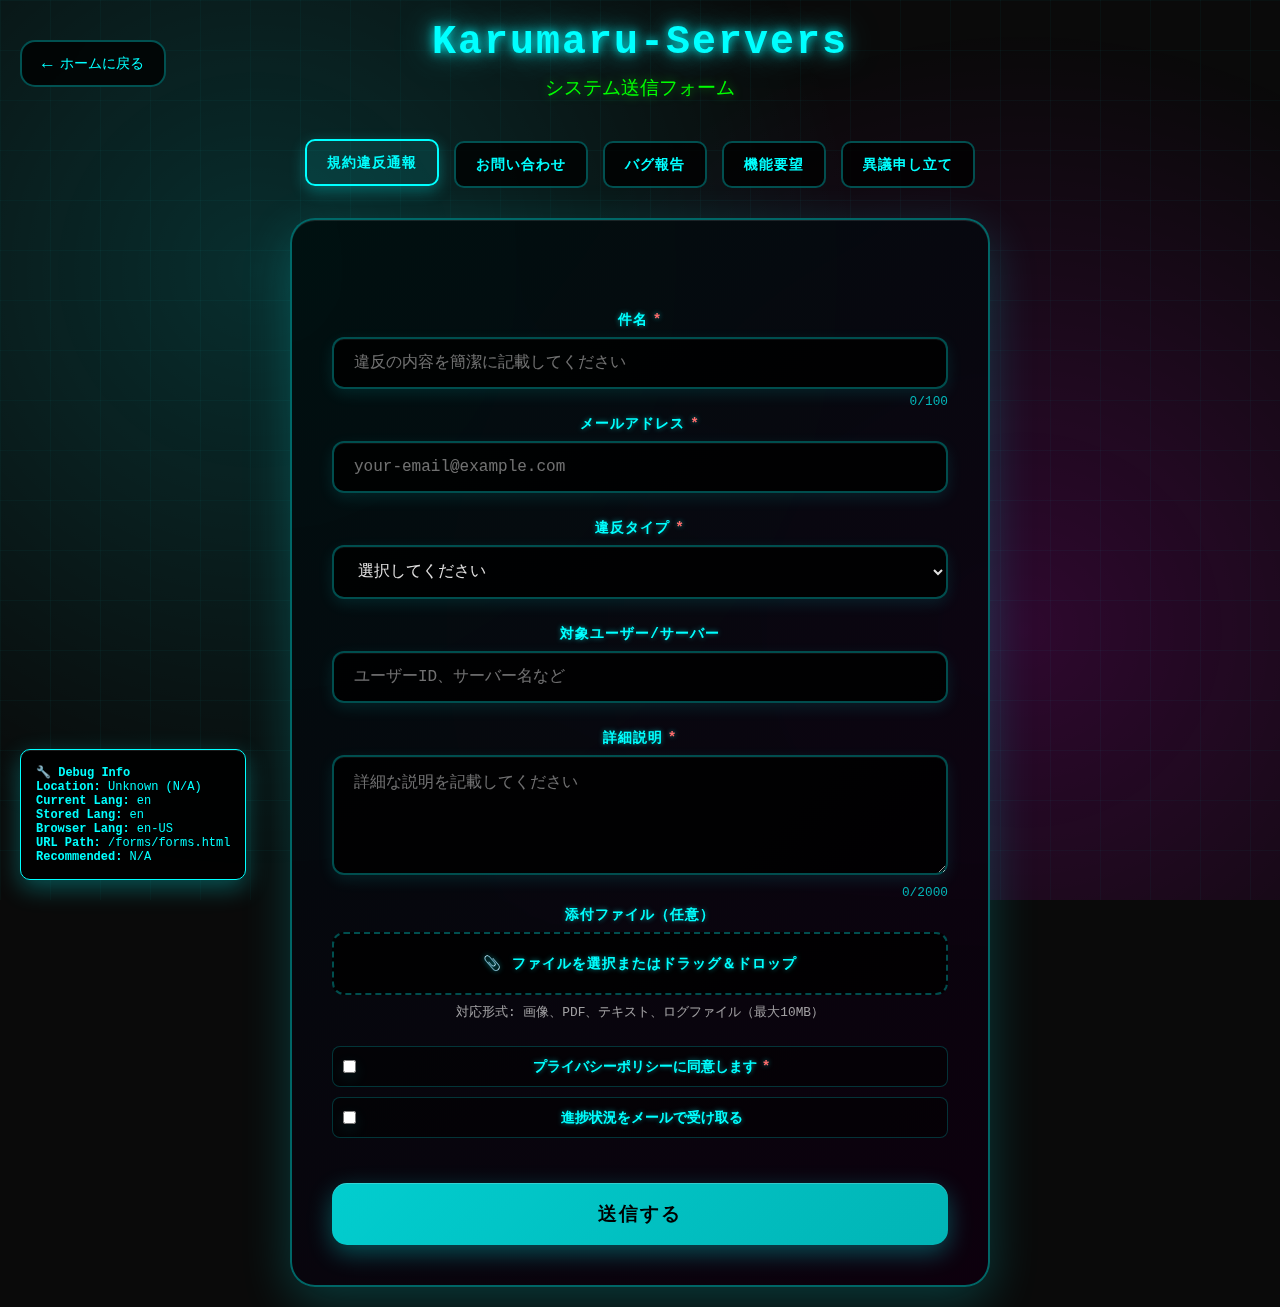
<file: forms/forms.html>
<!DOCTYPE html>
<html lang="ja">
<head>
        <meta charset="utf-8" />
        <meta http-equiv="X-UA-Compatible" content="IE=edge" />
        <meta name="viewport" content="width=device-width,initial-scale=1" />
        <title>Karumaru-Servers | サインイン</title>
        <meta name="description" content="Karumaru-Servers公式ホームページ - 多言語サポート" />
        <meta name="keywords" content="Discord Bot, Karumaru-Servers, 多言語,  サーバー管理" />
        
        <!-- Open Graph / Facebook -->
        <meta property="og:type" content="website">
        <meta property="og:url" content="https://karumaru-servers.github.io/" />
        <meta property="og:title" content="Karumaru-Servers | 多機能Discord Bot" />
        <meta property="og:description" content="サーバー運営を楽にする、地域対応多機能Discord Bot" />
        <meta property="og:image" content="./images/robot.png" />
        <meta property="og:site_name" content="Karumaru-Servers" />
        <meta property="og:locale" content="ja_JP" />

        <!-- Twitter -->
        <meta property="twitter:card" content="summary_large_image">
        <meta property="twitter:url" content="https://karumaru-servers.github.io/">
        <meta property="twitter:title" content="Karumaru-Servers | 多機能Discord Bot">
        <meta property="twitter:description" content="サーバー運営を楽にする、地域対応多機能Discord Bot">
        <meta property="twitter:image" content="../images/robot.png">

        <!-- Favicons -->
        <link rel="apple-touch-icon" sizes="180x180" href="../images/robot.png" />
        <link rel="icon" type="image/png" sizes="32x32" href="../images/robot.png">
        <link rel="icon" type="image/png" sizes="16x16" href="../images/robot.png">
        <meta name="msapplication-TileImage" content="../images/robot.png" />
        <meta name="msapplication-TileColor" content="#00FFFF" />
        <meta name="theme-color" content="#121212">
        
        <!-- Canonical -->
        <link rel="canonical" href="https://karumaru-servers.github.io/" />
        
        <!-- Preload critical resources -->
        <link rel="preload" href="../index.css" as="style">
        <link rel="preload" href="../geo-language-switcher.js" as="script">
        
        <!-- Styles -->
        <link rel="stylesheet" href="../index.css" />
        
        <!-- Scripts -->
        <script src="../geo-language-switcher.js" defer></script>
        
        <!-- JSON-LD Structured Data -->
        <script type="application/ld+json">
        {
          "@context": "https://schema.org",
          "@type": "WebSite",
          "name": "Karumaru-Servers",
          "description": "サーバー運営を楽にする、多機能なDiscord Bot",
          "url": "https://karumaru-servers.github.io/",
          "potentialAction": {
            "@type": "SearchAction",
            "target": "https://karumaru-servers.github.io/search?q={search_term_string}",
            "query-input": "required name=search_term_string"
          }
        }
        </script>
    </head>
    <style>
        /* ベーススタイル */
        * {
            box-sizing: border-box;
            margin: 0;
            padding: 0;
        }

        body {
            background-color: #0a0a0a;
            color: #e0e0e0;
            font-family: 'Courier New', 'Consolas', monospace;
            min-height: 100vh;
            overflow-x: hidden;
            position: relative;
        }

        /* サイバーパンクグリッド背景 */
        body::before {
            content: '';
            position: fixed;
            top: 0;
            left: 0;
            width: 100%;
            height: 100%;
            background:
                linear-gradient(rgba(0, 255, 255, 0.03) 1px, transparent 1px),
                linear-gradient(90deg, rgba(0, 255, 255, 0.03) 1px, transparent 1px),
                radial-gradient(circle at 20% 30%, rgba(0, 255, 255, 0.15) 0%, transparent 50%),
                radial-gradient(circle at 80% 70%, rgba(255, 0, 255, 0.15) 0%, transparent 50%);
            background-size: 50px 50px, 50px 50px, 100% 100%, 100% 100%;
            pointer-events: none;
            z-index: -2;
            animation: gridPulse 4s ease-in-out infinite alternate;
        }

        @keyframes gridPulse {
            0% { opacity: 0.3; transform: scale(1); }
            100% { opacity: 0.7; transform: scale(1.02); }
        }

        /* コンテナとヘッダー */
        .container {
            max-width: 800px;
            margin: 0 auto;
            padding: 20px;
            min-height: 100vh;
            display: flex;
            flex-direction: column;
            justify-content: center;
            align-items: center;
        }

        .form-header {
            text-align: center;
            margin-bottom: 40px;
        }

        .form-header h1 {
            font-size: 2.5em;
            color: #00FFFF;
            text-shadow:
                0 0 10px rgba(0, 255, 255, 0.8),
                0 0 20px rgba(0, 255, 255, 0.6),
                0 0 40px rgba(0, 255, 255, 0.4);
            margin-bottom: 10px;
            animation: titleGlow 2s ease-in-out infinite alternate;
            font-weight: bold;
            letter-spacing: 2px;
        }

        @keyframes titleGlow {
            0% {
                text-shadow:
                    0 0 10px rgba(0, 255, 255, 0.8),
                    0 0 20px rgba(0, 255, 255, 0.6),
                    0 0 40px rgba(0, 255, 255, 0.4);
            }
            100% {
                text-shadow:
                    0 0 20px rgba(0, 255, 255, 1),
                    0 0 30px rgba(0, 255, 255, 0.8),
                    0 0 60px rgba(0, 255, 255, 0.6);
            }
        }

        .form-header .tagline {
            font-size: 1.2em;
            color: #00FF00;
            text-shadow: 0 0 10px rgba(0, 255, 0, 0.5);
            animation: textFlicker 3s linear infinite;
        }

        @keyframes textFlicker {
            0%, 98%, 100% { opacity: 1; }
            99% { opacity: 0.8; }
        }

        /* フォームタイプセレクター */
        .form-type-selector {
            margin-bottom: 30px;
            display: flex;
            justify-content: center;
            gap: 15px;
            flex-wrap: wrap;
        }

        .form-type-btn {
            background: rgba(0, 0, 0, 0.8);
            color: #00FFFF;
            border: 2px solid rgba(0, 255, 255, 0.3);
            padding: 12px 20px;
            border-radius: 10px;
            cursor: pointer;
            transition: all 0.3s ease;
            font-family: 'Courier New', monospace;
            font-size: 0.9em;
            font-weight: bold;
            text-transform: uppercase;
            letter-spacing: 1px;
        }

        .form-type-btn:hover,
        .form-type-btn.active {
            background: rgba(0, 255, 255, 0.1);
            border-color: #00FFFF;
            box-shadow: 0 5px 15px rgba(0, 255, 255, 0.3);
            transform: translateY(-2px);
        }

        /* メインフォーム */
        .main-form {
            background: rgba(0, 0, 0, 0.9);
            backdrop-filter: blur(25px);
            border-radius: 25px;
            padding: 40px;
            border: 2px solid rgba(0, 255, 255, 0.4);
            box-shadow:
                0 15px 50px rgba(0, 255, 255, 0.2),
                inset 0 1px 0 rgba(255, 255, 255, 0.1);
            width: 100%;
            max-width: 700px;
            position: relative;
            overflow: hidden;
        }

        .main-form::before {
            content: '';
            position: absolute;
            top: 0;
            left: 0;
            width: 100%;
            height: 100%;
            background: linear-gradient(135deg, rgba(0, 255, 255, 0.05), rgba(255, 0, 255, 0.05));
            pointer-events: none;
            z-index: -1;
        }

        .form-group {
            margin-bottom: 25px;
            position: relative;
        }

        .form-group label {
            display: block;
            color: #00FFFF;
            font-size: 0.9em;
            font-weight: bold;
            margin-bottom: 8px;
            text-transform: uppercase;
            letter-spacing: 1px;
            text-shadow: 0 0 5px rgba(0, 255, 255, 0.5);
        }

        .form-group label .required {
            color: #FF6B6B;
            margin-left: 5px;
        }

        .form-group input,
        .form-group textarea,
        .form-group select {
            width: 100%;
            padding: 15px 20px;
            background: rgba(0, 0, 0, 0.8);
            border: 2px solid rgba(0, 255, 255, 0.3);
            border-radius: 12px;
            color: #e0e0e0;
            font-size: 1em;
            font-family: 'Courier New', monospace;
            transition: all 0.3s cubic-bezier(0.4, 0, 0.2, 1);
            box-shadow:
                0 5px 15px rgba(0, 255, 255, 0.1),
                inset 0 1px 0 rgba(255, 255, 255, 0.05);
        }

        .form-group textarea {
            min-height: 120px;
            resize: vertical;
        }

        .form-group input:focus,
        .form-group textarea:focus,
        .form-group select:focus {
            outline: none;
            border-color: #00FFFF;
            box-shadow:
                0 0 0 3px rgba(0, 255, 255, 0.3),
                0 8px 25px rgba(0, 255, 255, 0.2);
            background: rgba(0, 0, 0, 0.9);
        }

        .form-group input::placeholder,
        .form-group textarea::placeholder {
            color: rgba(224, 224, 224, 0.5);
        }

        /* ファイルアップロード */
        .file-upload {
            position: relative;
            display: inline-block;
            width: 100%;
        }

        .file-upload input[type="file"] {
            opacity: 0;
            position: absolute;
            z-index: -1;
        }

        .file-upload-label {
            display: flex;
            align-items: center;
            justify-content: center;
            gap: 10px;
            padding: 20px;
            border: 2px dashed rgba(0, 255, 255, 0.3);
            border-radius: 12px;
            background: rgba(0, 0, 0, 0.8);
            color: #00FFFF;
            cursor: pointer;
            transition: all 0.3s ease;
            text-align: center;
        }

        .file-upload-label:hover {
            border-color: #00FFFF;
            background: rgba(0, 255, 255, 0.1);
        }

        .file-upload-label.has-file {
            background: rgba(0, 255, 0, 0.1);
            border-color: rgba(0, 255, 0, 0.5);
            color: #00FF00;
        }

        /* チェックボックスとラジオボタン */
        .checkbox-group,
        .radio-group {
            display: flex;
            flex-direction: column;
            gap: 10px;
        }

        .checkbox-item,
        .radio-item {
            display: flex;
            align-items: center;
            gap: 10px;
            padding: 10px;
            background: rgba(0, 0, 0, 0.5);
            border-radius: 8px;
            border: 1px solid rgba(0, 255, 255, 0.2);
            transition: all 0.3s ease;
        }

        .checkbox-item:hover,
        .radio-item:hover {
            background: rgba(0, 255, 255, 0.05);
            border-color: rgba(0, 255, 255, 0.4);
        }

        .checkbox-item input,
        .radio-item input {
            width: auto;
            margin: 0;
            accent-color: #00FFFF;
        }

        .checkbox-item label,
        .radio-item label {
            margin: 0;
            font-size: 0.9em;
            text-transform: none;
            letter-spacing: normal;
            cursor: pointer;
            flex-grow: 1;
        }

        /* 送信ボタン */
        .submit-button {
            width: 100%;
            padding: 18px;
            background: linear-gradient(135deg, rgba(0, 255, 255, 0.8), rgba(0, 200, 200, 0.9));
            color: #000;
            border: none;
            border-radius: 15px;
            font-size: 1.2em;
            font-weight: bold;
            font-family: 'Courier New', monospace;
            cursor: pointer;
            transition: all 0.4s cubic-bezier(0.4, 0, 0.2, 1);
            text-transform: uppercase;
            letter-spacing: 2px;
            position: relative;
            overflow: hidden;
            box-shadow:
                0 8px 25px rgba(0, 255, 255, 0.3),
                inset 0 1px 0 rgba(255, 255, 255, 0.2);
            margin-top: 20px;
        }

        .submit-button::before {
            content: '';
            position: absolute;
            top: 0;
            left: -100%;
            width: 100%;
            height: 100%;
            background: linear-gradient(90deg, transparent, rgba(255, 255, 255, 0.2), transparent);
            transition: left 0.6s ease;
        }

        .submit-button:hover::before {
            left: 100%;
        }

        .submit-button:hover {
            background: linear-gradient(135deg, rgba(0, 255, 255, 1), rgba(0, 220, 220, 1));
            transform: translateY(-3px) scale(1.02);
            box-shadow:
                0 15px 40px rgba(0, 255, 255, 0.4),
                inset 0 1px 0 rgba(255, 255, 255, 0.3);
        }

        .submit-button:active {
            transform: translateY(-1px) scale(0.98);
        }

        .submit-button:disabled {
            background: rgba(100, 100, 100, 0.5);
            color: rgba(224, 224, 224, 0.5);
            cursor: not-allowed;
            transform: none;
        }

        /* ステータスメッセージ */
        .status-message {
            padding: 15px;
            border-radius: 10px;
            margin-bottom: 20px;
            font-size: 0.9em;
            text-align: center;
            opacity: 0;
            transform: translateY(-10px);
            transition: all 0.3s ease;
        }

        .status-message.show {
            opacity: 1;
            transform: translateY(0);
        }

        .status-message.success {
            background: rgba(0, 255, 0, 0.1);
            border: 1px solid rgba(0, 255, 0, 0.3);
            color: #00FF00;
        }

        .status-message.error {
            background: rgba(255, 0, 0, 0.1);
            border: 1px solid rgba(255, 0, 0, 0.3);
            color: #FF6B6B;
        }

        .status-message.loading {
            background: rgba(0, 255, 255, 0.1);
            border: 1px solid rgba(0, 255, 255, 0.3);
            color: #00FFFF;
        }

        /* 戻るボタン */
        .back-button {
            position: absolute;
            top: 20px;
            left: 20px;
            display: inline-flex;
            align-items: center;
            gap: 8px;
            padding: 12px 20px;
            background: rgba(0, 0, 0, 0.8);
            border: 2px solid rgba(0, 255, 255, 0.3);
            border-radius: 15px;
            color: #00FFFF;
            text-decoration: none;
            font-size: 0.9em;
            font-weight: 500;
            transition: all 0.3s ease;
            backdrop-filter: blur(10px);
        }

        .back-button:hover {
            background: rgba(0, 255, 255, 0.1);
            border-color: rgba(0, 255, 255, 0.6);
            transform: translateX(-5px);
            box-shadow: 0 5px 15px rgba(0, 255, 255, 0.2);
        }

        .back-button::before {
            content: "←";
            font-size: 1.2em;
        }

        /* ローディングスピナー */
        .loading-spinner {
            display: inline-block;
            width: 20px;
            height: 20px;
            border: 2px solid rgba(0, 255, 255, 0.3);
            border-radius: 50%;
            border-top-color: #00FFFF;
            animation: spin 1s ease-in-out infinite;
            margin-right: 10px;
        }

        @keyframes spin {
            to { transform: rotate(360deg); }
        }

        /* レスポンシブ対応 */
        @media (max-width: 768px) {
            .container {
                padding: 15px;
            }

            .form-header h1 {
                font-size: 2em;
            }

            .main-form {
                padding: 30px 25px;
            }

            .back-button {
                position: relative;
                top: auto;
                left: auto;
                margin-bottom: 20px;
            }

            .form-type-selector {
                flex-direction: column;
                align-items: center;
            }
        }

        @media (max-width: 480px) {
            .form-header h1 {
                font-size: 1.8em;
            }

            .form-type-btn {
                width: 100%;
                text-align: center;
            }
        }

        /* アクセシビリティ対応 */
        @media (prefers-reduced-motion: reduce) {
            *, ::before, ::after {
                animation-duration: 0.01ms !important;
                animation-iteration-count: 1 !important;
                transition-duration: 0.01ms !important;
            }
        }

        /* セレクション色のカスタマイズ */
        ::selection {
            background: rgba(0, 255, 255, 0.3);
            color: #fff;
        }

        /* 条件付きフィールドの非表示 */
        .form-group.hidden {
            display: none;
        }

        /* 文字カウンター */
        .char-counter {
            position: absolute;
            bottom: -20px;
            right: 0;
            font-size: 0.8em;
            color: rgba(0, 255, 255, 0.7);
        }

        .char-counter.over-limit {
            color: #FF6B6B;
        }
    </style>
</head>
<body>
    <a href="../index.html" class="back-button" onclick="history.back();">ホームに戻る</a>
    
    <div class="container">
        <header class="form-header">
            <h1>Karumaru-Servers</h1>
            <p class="tagline">システム送信フォーム</p>
        </header>

        <!-- フォームタイプセレクター -->
        <div class="form-type-selector">
            <button type="button" class="form-type-btn active" data-type="violation">規約違反通報</button>
            <button type="button" class="form-type-btn" data-type="contact">お問い合わせ</button>
            <button type="button" class="form-type-btn" data-type="bug">バグ報告</button>
            <button type="button" class="form-type-btn" data-type="suggestion">機能要望</button>
            <button type="button" class="form-type-btn" data-type="appeal">異議申し立て</button>
        </div>

        <form class="main-form" id="mainForm">
            <div class="status-message" id="statusMessage"></div>

            <!-- フォームタイプ隠しフィールド -->
            <input type="hidden" id="formType" name="formType" value="violation">

            <!-- 共通フィールド: 件名 -->
            <div class="form-group">
                <label for="subject">件名<span class="required">*</span></label>
                <input type="text" id="subject" name="subject" placeholder="件名を入力してください" required maxlength="100">
                <div class="char-counter" id="subjectCounter">0/100</div>
            </div>

            <!-- 共通フィールド: メールアドレス -->
            <div class="form-group">
                <label for="email">メールアドレス<span class="required">*</span></label>
                <input type="email" id="email" name="email" placeholder="your-email@example.com" required>
            </div>

            <!-- 規約違反通報専用フィールド -->
            <div class="form-group violation-field">
                <label for="violationType">違反タイプ<span class="required">*</span></label>
                <select id="violationType" name="violationType">
                    <option value="">選択してください</option>
                    <option value="spam">スパム・迷惑行為</option>
                    <option value="harassment">ハラスメント</option>
                    <option value="inappropriate">不適切なコンテンツ</option>
                    <option value="impersonation">なりすまし</option>
                    <option value="bot-abuse">Bot悪用</option>
                    <option value="other">その他</option>
                </select>
            </div>

            <div class="form-group violation-field">
                <label for="targetUser">対象ユーザー/サーバー</label>
                <input type="text" id="targetUser" name="targetUser" placeholder="ユーザーID、サーバー名など">
            </div>

            <!-- お問い合わせ専用フィールド -->
            <div class="form-group contact-field hidden">
                <label for="contactType">お問い合わせ種類<span class="required">*</span></label>
                <select id="contactType" name="contactType">
                    <option value="">選択してください</option>
                    <option value="general">一般的な質問</option>
                    <option value="technical">Karumaru-Serversについて</option>
                    <option value="billing">料金・請求について</option>
                    <option value="partnership">提携・協力について</option>
                    <option value="other">その他</option>
                </select>
            </div>

            <!-- バグ報告専用フィールド -->
            <div class="form-group bug-field hidden">
                <label for="bugSeverity">重要度<span class="required">*</span></label>
                <div class="radio-group">
                    <div class="radio-item">
                        <input type="radio" id="severityCritical" name="bugSeverity" value="critical">
                        <label for="severityCritical">緊急（システムが使用不可）</label>
                    </div>
                    <div class="radio-item">
                        <input type="radio" id="severityHigh" name="bugSeverity" value="high">
                        <label for="severityHigh">高（主要機能に影響）</label>
                    </div>
                    <div class="radio-item">
                        <input type="radio" id="severityMedium" name="bugSeverity" value="medium">
                        <label for="severityMedium">中（一部機能に影響）</label>
                    </div>
                    <div class="radio-item">
                        <input type="radio" id="severityLow" name="bugSeverity" value="low">
                        <label for="severityLow">低（軽微な問題）</label>
                    </div>
                </div>
            </div>

            <div class="form-group bug-field hidden">
                <label for="reproduction">再現手順</label>
                <textarea id="reproduction" name="reproduction" placeholder="バグを再現するための詳細な手順を記載してください"></textarea>
            </div>

            <!-- 機能要望専用フィールド -->
            <div class="form-group suggestion-field hidden">
            </div>

            <!-- 異議申し立て専用フィールド -->
            <div class="form-group appeal-field hidden">
                <label for="appealType">申し立て種類<span class="required">*</span></label>
                <select id="appealType" name="appealType">
                    <option value="">選択してください</option>
                    <option value="ban">アカウント制限</option>
                    <option value="content-removal">ペナルティ</option>
                    <option value="warning">警告処分</option>
                    <option value="other">その他</option>
                </select>
            </div>

            <div class="form-group appeal-field hidden">
                <label for="caseNumber">ケース番号</label>
                <input type="text" id="caseNumber" name="caseNumber" placeholder="通知に記載されているケース番号">
            </div>

            <!-- 共通フィールド: 詳細説明 -->
            <div class="form-group">
                <label for="description">詳細説明<span class="required">*</span></label>
                <textarea id="description" name="description" placeholder="詳細な説明を記載してください" required maxlength="2000"></textarea>
                <div class="char-counter" id="descriptionCounter">0/2000</div>
            </div>

            <!-- ファイル添付 -->
            <div class="form-group">
                <label for="attachment">添付ファイル（任意）</label>
                <div class="file-upload">
                    <input type="file" id="attachment" name="attachment" accept="image/*,.pdf,.txt,.log">
                    <label for="attachment" class="file-upload-label">
                        <span>📎</span>
                        <span id="fileText">ファイルを選択またはドラッグ＆ドロップ</span>
                    </label>
                </div>
                <small style="color: rgba(224, 224, 224, 0.7); font-size: 0.8em;">
                    対応形式: 画像、PDF、テキスト、ログファイル（最大10MB）
                </small>
            </div>

            <!-- プライバシー同意 -->
            <div class="form-group">
                <div class="checkbox-group">
                    <div class="checkbox-item">
                        <input type="checkbox" id="privacyConsent" name="privacyConsent" required>
                        <label for="privacyConsent">プライバシーポリシーに同意します<span class="required">*</span></label>
                    </div>
                    <div class="checkbox-item">
                        <input type="checkbox" id="followUp" name="followUp">
                        <label for="followUp">進捗状況をメールで受け取る</label>
                    </div>
                </div>
            </div>

            <button type="submit" class="submit-button" id="submitButton">
                送信する
            </button>
        </form>
    </div>

    <script>
        // DOM要素を取得
        const formTypeButtons = document.querySelectorAll('.form-type-btn');
        const mainForm = document.getElementById('mainForm');
        const formTypeInput = document.getElementById('formType');
        const statusMessage = document.getElementById('statusMessage');
        const submitButton = document.getElementById('submitButton');
        const subjectInput = document.getElementById('subject');
        const descriptionInput = document.getElementById('description');
        const attachmentInput = document.getElementById('attachment');
        const fileText = document.getElementById('fileText');

        // フォームタイプ切り替え
        formTypeButtons.forEach(button => {
            button.addEventListener('click', function() {
                // アクティブボタンの切り替え
                formTypeButtons.forEach(btn => btn.classList.remove('active'));
                this.classList.add('active');

                // フォームタイプの設定
                const formType = this.dataset.type;
                formTypeInput.value = formType;

                // フィールドの表示/非表示
                hideAllConditionalFields();
                showFieldsForType(formType);
                
                // 件名のプレースホルダー変更
                updateSubjectPlaceholder(formType);
                
                // フォームのリセット（条件付きフィールドのみ）
                resetConditionalFields();
            });
        });

        // 条件付きフィールドをすべて非表示
        function hideAllConditionalFields() {
            const conditionalFields = document.querySelectorAll('.violation-field, .contact-field, .bug-field, .suggestion-field, .appeal-field');
            conditionalFields.forEach(field => {
                field.classList.add('hidden');
                // 必須項目の解除
                const inputs = field.querySelectorAll('input, select, textarea');
                inputs.forEach(input => {
                    if (input.hasAttribute('required')) {
                        input.setAttribute('data-was-required', 'true');
                        input.removeAttribute('required');
                    }
                });
            });
        }

        // 指定タイプのフィールドを表示
        function showFieldsForType(type) {
            const fieldsToShow = document.querySelectorAll(`.${type}-field`);
            fieldsToShow.forEach(field => {
                field.classList.remove('hidden');
                // 必須項目の復元
                const inputs = field.querySelectorAll('input, select, textarea');
                inputs.forEach(input => {
                    if (input.getAttribute('data-was-required') === 'true') {
                        input.setAttribute('required', 'required');
                        input.removeAttribute('data-was-required');
                    }
                });
            });
        }

        // 件名プレースホルダーの更新
        function updateSubjectPlaceholder(type) {
            const placeholders = {
                violation: '違反の内容を簡潔に記載してください',
                contact: 'お問い合わせの要件を記載してください',
                bug: '発生しているバグの概要を記載してください',
                suggestion: 'ご要望の機能を簡潔に記載してください',
                appeal: '異議申し立ての件名を記載してください'
            };
            subjectInput.placeholder = placeholders[type] || '件名を入力してください';
        }

        // 条件付きフィールドのリセット
        function resetConditionalFields() {
            const conditionalFields = document.querySelectorAll('.violation-field, .contact-field, .bug-field, .suggestion-field, .appeal-field');
            conditionalFields.forEach(field => {
                const inputs = field.querySelectorAll('input, select, textarea');
                inputs.forEach(input => {
                    if (input.type === 'checkbox' || input.type === 'radio') {
                        input.checked = false;
                    } else {
                        input.value = '';
                    }
                });
            });
        }

        // 文字カウンター
        function updateCharCounter(input, counter, maxLength) {
            const currentLength = input.value.length;
            counter.textContent = `${currentLength}/${maxLength}`;
            
            if (currentLength > maxLength) {
                counter.classList.add('over-limit');
            } else {
                counter.classList.remove('over-limit');
            }
        }

        // 文字カウンターの設定
        const subjectCounter = document.getElementById('subjectCounter');
        const descriptionCounter = document.getElementById('descriptionCounter');

        subjectInput.addEventListener('input', () => {
            updateCharCounter(subjectInput, subjectCounter, 100);
        });

        descriptionInput.addEventListener('input', () => {
            updateCharCounter(descriptionInput, descriptionCounter, 2000);
        });

        // ファイル選択処理
        const fileUploadLabel = document.querySelector('.file-upload-label');
        
        attachmentInput.addEventListener('change', function() {
            if (this.files && this.files.length > 0) {
                const file = this.files[0];
                const fileName = file.name;
                const fileSize = (file.size / 1024 / 1024).toFixed(2); // MB
                
                fileText.textContent = `${fileName} (${fileSize}MB)`;
                fileUploadLabel.classList.add('has-file');
                
                // ファイルサイズチェック
                if (file.size > 10 * 1024 * 1024) { // 10MB
                    showStatus('ファイルサイズは10MB以下にしてください', 'error');
                    this.value = '';
                    fileText.textContent = 'ファイルを選択またはドラッグ＆ドロップ';
                    fileUploadLabel.classList.remove('has-file');
                }
            } else {
                fileText.textContent = 'ファイルを選択またはドラッグ＆ドロップ';
                fileUploadLabel.classList.remove('has-file');
            }
        });

        // ドラッグ＆ドロップ処理
        fileUploadLabel.addEventListener('dragover', function(e) {
            e.preventDefault();
            this.style.background = 'rgba(0, 255, 255, 0.15)';
        });

        fileUploadLabel.addEventListener('dragleave', function(e) {
            e.preventDefault();
            this.style.background = '';
        });

        fileUploadLabel.addEventListener('drop', function(e) {
            e.preventDefault();
            this.style.background = '';
            
            const files = e.dataTransfer.files;
            if (files.length > 0) {
                attachmentInput.files = files;
                // changeイベントを手動で発火
                attachmentInput.dispatchEvent(new Event('change'));
            }
        });

        // ステータスメッセージ表示関数
        function showStatus(message, type) {
            statusMessage.textContent = message;
            statusMessage.className = `status-message ${type} show`;
            
            if (type !== 'loading') {
                setTimeout(() => {
                    statusMessage.classList.remove('show');
                }, 5000);
            }
        }

        // ローディング状態の切り替え
        function setLoading(isLoading) {
            submitButton.disabled = isLoading;
            if (isLoading) {
                submitButton.innerHTML = '<span class="loading-spinner"></span>送信中...';
            } else {
                submitButton.innerHTML = '送信する';
            }
        }

        // フォームバリデーション
        function validateForm() {
            const formType = formTypeInput.value;
            const subject = subjectInput.value.trim();
            const email = document.getElementById('email').value.trim();
            const description = descriptionInput.value.trim();
            const privacyConsent = document.getElementById('privacyConsent').checked;

            // 基本項目チェック
            if (!subject || subject.length < 5) {
                showStatus('件名は5文字以上で入力してください', 'error');
                subjectInput.focus();
                return false;
            }

            if (!email || !isValidEmail(email)) {
                showStatus('有効なメールアドレスを入力してください', 'error');
                document.getElementById('email').focus();
                return false;
            }

            if (!description || description.length < 10) {
                showStatus('詳細説明は10文字以上で入力してください', 'error');
                descriptionInput.focus();
                return false;
            }

            if (!privacyConsent) {
                showStatus('プライバシーポリシーへの同意が必要です', 'error');
                document.getElementById('privacyConsent').focus();
                return false;
            }

            // フォームタイプ別バリデーション
            if (formType === 'violation') {
                const violationType = document.getElementById('violationType').value;
                if (!violationType) {
                    showStatus('違反タイプを選択してください', 'error');
                    document.getElementById('violationType').focus();
                    return false;
                }
            }

            if (formType === 'contact') {
                const contactType = document.getElementById('contactType').value;
                if (!contactType) {
                    showStatus('お問い合わせ種類を選択してください', 'error');
                    document.getElementById('contactType').focus();
                    return false;
                }
            }

            if (formType === 'bug') {
                const bugSeverity = document.querySelector('input[name="bugSeverity"]:checked');
                if (!bugSeverity) {
                    showStatus('バグの重要度を選択してください', 'error');
                    document.getElementById('severityCritical').focus();
                    return false;
                }
            }

            if (formType === 'suggestion') {
                const priority = document.getElementById('priority').value;
                if (!priority) {
                    showStatus('優先度を選択してください', 'error');
                    document.getElementById('priority').focus();
                    return false;
                }
            }

            if (formType === 'appeal') {
                const appealType = document.getElementById('appealType').value;
                if (!appealType) {
                    showStatus('申し立て種類を選択してください', 'error');
                    document.getElementById('appealType').focus();
                    return false;
                }
            }

            return true;
        }

        // メールアドレス形式チェック
        function isValidEmail(email) {
            const emailRegex = /^[^\s@]+@[^\s@]+\.[^\s@]+$/;
            return emailRegex.test(email);
        }

        // フォーム送信処理
        async function submitForm(formData) {
            // 実際の実装では、ここでAPIエンドポイントに送信
            return new Promise((resolve, reject) => {
                setTimeout(() => {
                    // デモ用のランダム成功/失敗
                    const success = Math.random() > 0.1; // 90%の成功率
                    
                    if (success) {
                        const ticketId = 'TKT-' + Date.now().toString().slice(-6);
                        resolve({
                            success: true,
                            ticketId: ticketId,
                            message: `送信が完了しました。チケット番号: ${ticketId}`
                        });
                    } else {
                        reject(new Error('サーバーエラーが発生しました。時間をおいて再度お試しください。'));
                    }
                }, 2000); // 2秒のローディングシミュレーション
            });
        }

        // フォーム送信イベント
        mainForm.addEventListener('submit', async function(e) {
            e.preventDefault();

            if (!validateForm()) {
                return;
            }

            try {
                setLoading(true);
                showStatus('送信中...', 'loading');

                // FormData作成
                const formData = new FormData(this);
                
                // デバッグ用: FormDataの内容をコンソールに出力
                console.log('Form Data:');
                for (let [key, value] of formData.entries()) {
                    console.log(`${key}: ${value}`);
                }

                const result = await submitForm(formData);

                if (result.success) {
                    showStatus(result.message, 'success');
                    
                    // フォームリセット
                    setTimeout(() => {
                        this.reset();
                        fileText.textContent = 'ファイルを選択またはドラッグ＆ドロップ';
                        fileUploadLabel.classList.remove('has-file');
                        subjectCounter.textContent = '0/100';
                        descriptionCounter.textContent = '0/2000';
                        
                        // 成功後のリダイレクトまたは追加処理
                        // window.location.href = '/thank-you';
                    }, 3000);
                }
            } catch (error) {
                showStatus(error.message, 'error');
                console.error('Submit error:', error);
            } finally {
                setLoading(false);
            }
        });

        // 入力フィールドのフォーカス時のアニメーション
        const inputFields = document.querySelectorAll('input, textarea, select');
        inputFields.forEach(field => {
            field.addEventListener('focus', function() {
                this.parentElement.style.transform = 'translateY(-2px)';
            });

            field.addEventListener('blur', function() {
                this.parentElement.style.transform = 'translateY(0)';
            });
        });

        // デバッグ情報の表示（開発環境のみ）
        if (window.location.hostname === 'localhost' || window.location.hostname === '127.0.0.1') {
            console.log('🔧 Generic Form Debug Mode Enabled');
            console.log('Available form types:', ['violation', 'contact', 'bug', 'suggestion', 'appeal']);
        }

        // ページ読み込み時の初期化
        document.addEventListener('DOMContentLoaded', function() {
            console.log('🚀 Karumaru-Servers Generic Form Ready!');
            
            // 初期状態のフィールド表示設定
            hideAllConditionalFields();
            showFieldsForType('violation');
            updateSubjectPlaceholder('violation');
            
            // 文字カウンターの初期化
            updateCharCounter(subjectInput, subjectCounter, 100);
            updateCharCounter(descriptionInput, descriptionCounter, 2000);
        });
    </script>
</body>
</html>
</file>
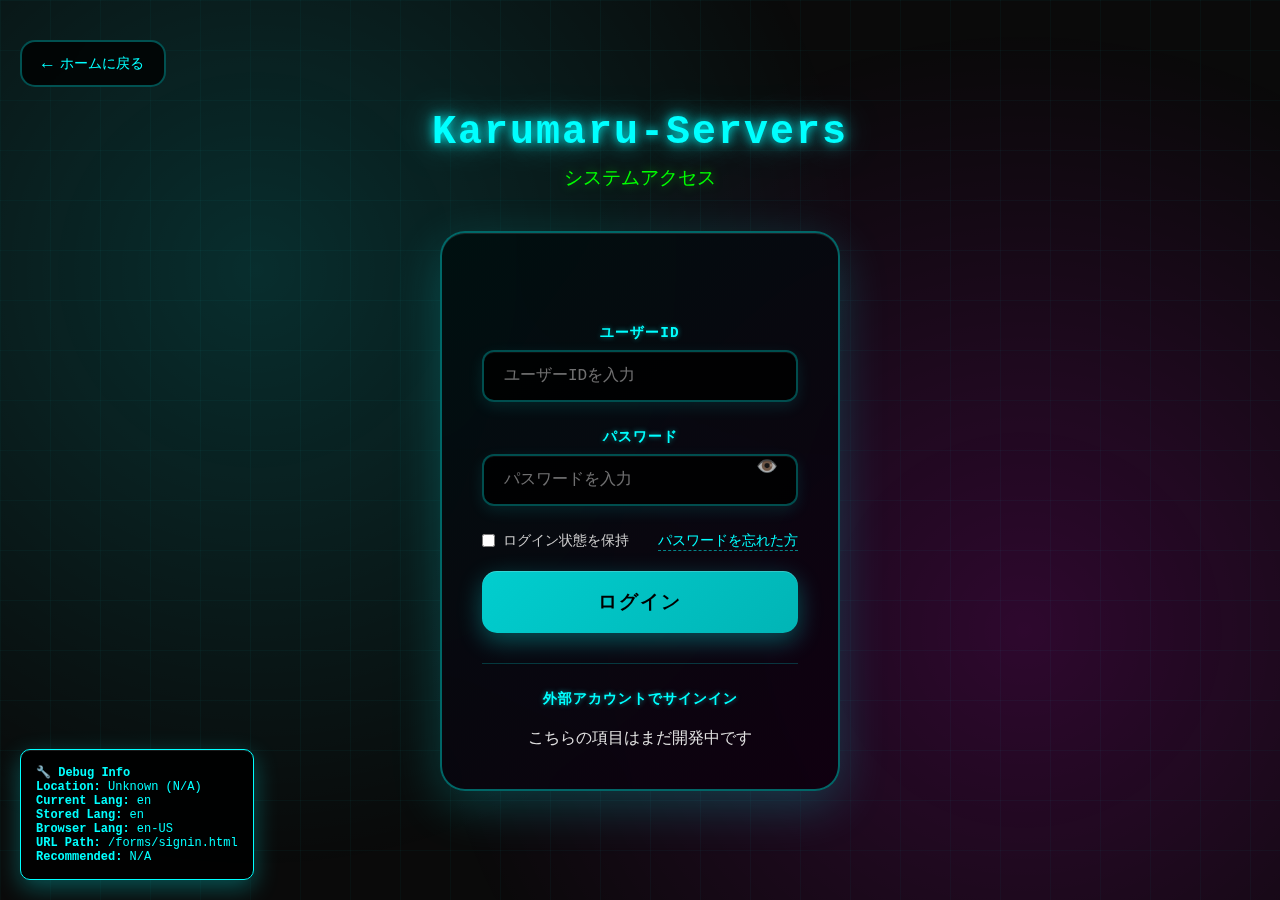
<file: forms/signin.html>
<!DOCTYPE html>
<html lang="ja">
    <head>
        <meta charset="utf-8" />
        <meta http-equiv="X-UA-Compatible" content="IE=edge" />
        <meta name="viewport" content="width=device-width,initial-scale=1" />
        <title>Karumaru-Servers | サインイン</title>
        <meta name="description" content="Karumaru-Servers公式ホームページ - 多言語サポート" />
        <meta name="keywords" content="Discord Bot, Karumaru-Servers, 多言語,  サーバー管理" />
        
        <!-- Open Graph / Facebook -->
        <meta property="og:type" content="website">
        <meta property="og:url" content="https://karumaru-servers.github.io/" />
        <meta property="og:title" content="Karumaru-Servers | 多機能Discord Bot" />
        <meta property="og:description" content="サーバー運営を楽にする、地域対応多機能Discord Bot" />
        <meta property="og:image" content="./images/robot.png" />
        <meta property="og:site_name" content="Karumaru-Servers" />
        <meta property="og:locale" content="ja_JP" />

        <!-- Twitter -->
        <meta property="twitter:card" content="summary_large_image">
        <meta property="twitter:url" content="https://karumaru-servers.github.io/">
        <meta property="twitter:title" content="Karumaru-Servers | 多機能Discord Bot">
        <meta property="twitter:description" content="サーバー運営を楽にする、地域対応多機能Discord Bot">
        <meta property="twitter:image" content="./images/robot.png">

        <!-- Favicons -->
        <link rel="apple-touch-icon" sizes="180x180" href="../images/robot.png" />
        <link rel="icon" type="image/png" sizes="32x32" href="../images/robot.png">
        <link rel="icon" type="image/png" sizes="16x16" href="../images/robot.png">
        <meta name="msapplication-TileImage" content="../images/robot.png" />
        <meta name="msapplication-TileColor" content="#00FFFF" />
        <meta name="theme-color" content="#121212">
        
        <!-- Canonical -->
        <link rel="canonical" href="https://karumaru-servers.github.io/" />
        
        <!-- Preload critical resources -->
        <link rel="preload" href="../index.css" as="style">
        <link rel="preload" href="../geo-language-switcher.js" as="script">
        
        <!-- Styles -->
        <link rel="stylesheet" href="../index.css" />
        
        <!-- Scripts -->
        <script src="../geo-language-switcher.js" defer></script>
        
        <!-- JSON-LD Structured Data -->
        <script type="application/ld+json">
        {
          "@context": "https://schema.org",
          "@type": "WebSite",
          "name": "Karumaru-Servers",
          "description": "サーバー運営を楽にする、多機能なDiscord Bot",
          "url": "https://karumaru-servers.github.io/",
          "potentialAction": {
            "@type": "SearchAction",
            "target": "https://karumaru-servers.github.io/search?q={search_term_string}",
            "query-input": "required name=search_term_string"
          }
        }
        </script>
    </head>
    <body>
 <style>
        /* ベーススタイル */
        * {
            box-sizing: border-box;
            margin: 0;
            padding: 0;
        }

        body {
            background-color: #0a0a0a;
            color: #e0e0e0;
            font-family: 'Courier New', 'Consolas', monospace;
            min-height: 100vh;
            overflow-x: hidden;
            position: relative;
        }

        /* サイバーパンクグリッド背景 */
        body::before {
            content: '';
            position: fixed;
            top: 0;
            left: 0;
            width: 100%;
            height: 100%;
            background:
                linear-gradient(rgba(0, 255, 255, 0.03) 1px, transparent 1px),
                linear-gradient(90deg, rgba(0, 255, 255, 0.03) 1px, transparent 1px),
                radial-gradient(circle at 20% 30%, rgba(0, 255, 255, 0.15) 0%, transparent 50%),
                radial-gradient(circle at 80% 70%, rgba(255, 0, 255, 0.15) 0%, transparent 50%);
            background-size: 50px 50px, 50px 50px, 100% 100%, 100% 100%;
            pointer-events: none;
            z-index: -2;
            animation: gridPulse 4s ease-in-out infinite alternate;
        }

        @keyframes gridPulse {
            0% { opacity: 0.3; transform: scale(1); }
            100% { opacity: 0.7; transform: scale(1.02); }
        }

        /* コンテナとヘッダー */
        .container {
            max-width: 500px;
            margin: 0 auto;
            padding: 20px;
            min-height: 100vh;
            display: flex;
            flex-direction: column;
            justify-content: center;
            align-items: center;
        }

        .login-header {
            text-align: center;
            margin-bottom: 40px;
        }

        .login-header h1 {
            font-size: 2.5em;
            color: #00FFFF;
            text-shadow:
                0 0 10px rgba(0, 255, 255, 0.8),
                0 0 20px rgba(0, 255, 255, 0.6),
                0 0 40px rgba(0, 255, 255, 0.4);
            margin-bottom: 10px;
            animation: titleGlow 2s ease-in-out infinite alternate;
            font-weight: bold;
            letter-spacing: 2px;
        }

        @keyframes titleGlow {
            0% {
                text-shadow:
                    0 0 10px rgba(0, 255, 255, 0.8),
                    0 0 20px rgba(0, 255, 255, 0.6),
                    0 0 40px rgba(0, 255, 255, 0.4);
            }
            100% {
                text-shadow:
                    0 0 20px rgba(0, 255, 255, 1),
                    0 0 30px rgba(0, 255, 255, 0.8),
                    0 0 60px rgba(0, 255, 255, 0.6);
            }
        }

        .login-header .tagline {
            font-size: 1.2em;
            color: #00FF00;
            text-shadow: 0 0 10px rgba(0, 255, 0, 0.5);
            animation: textFlicker 3s linear infinite;
        }

        @keyframes textFlicker {
            0%, 98%, 100% { opacity: 1; }
            99% { opacity: 0.8; }
        }

        /* ログインフォーム */
        .login-form {
            background: rgba(0, 0, 0, 0.9);
            backdrop-filter: blur(25px);
            border-radius: 25px;
            padding: 40px;
            border: 2px solid rgba(0, 255, 255, 0.4);
            box-shadow:
                0 15px 50px rgba(0, 255, 255, 0.2),
                inset 0 1px 0 rgba(255, 255, 255, 0.1);
            width: 100%;
            max-width: 400px;
            position: relative;
            overflow: hidden;
        }

        .login-form::before {
            content: '';
            position: absolute;
            top: 0;
            left: 0;
            width: 100%;
            height: 100%;
            background: linear-gradient(135deg, rgba(0, 255, 255, 0.05), rgba(255, 0, 255, 0.05));
            pointer-events: none;
            z-index: -1;
        }

        .form-group {
            margin-bottom: 25px;
            position: relative;
        }

        .form-group label {
            display: block;
            color: #00FFFF;
            font-size: 0.9em;
            font-weight: bold;
            margin-bottom: 8px;
            text-transform: uppercase;
            letter-spacing: 1px;
            text-shadow: 0 0 5px rgba(0, 255, 255, 0.5);
        }

        .form-group input {
            width: 100%;
            padding: 15px 20px;
            background: rgba(0, 0, 0, 0.8);
            border: 2px solid rgba(0, 255, 255, 0.3);
            border-radius: 12px;
            color: #e0e0e0;
            font-size: 1em;
            font-family: 'Courier New', monospace;
            transition: all 0.3s cubic-bezier(0.4, 0, 0.2, 1);
            box-shadow:
                0 5px 15px rgba(0, 255, 255, 0.1),
                inset 0 1px 0 rgba(255, 255, 255, 0.05);
        }

        .form-group input:focus {
            outline: none;
            border-color: #00FFFF;
            box-shadow:
                0 0 0 3px rgba(0, 255, 255, 0.3),
                0 8px 25px rgba(0, 255, 255, 0.2);
            background: rgba(0, 0, 0, 0.9);
        }

        .form-group input::placeholder {
            color: rgba(224, 224, 224, 0.5);
        }

        /* パスワード表示切り替えボタン */
        .password-toggle {
            position: absolute;
            right: 15px;
            top: 50%;
            transform: translateY(-50%);
            background: none;
            border: none;
            color: rgba(0, 255, 255, 0.7);
            cursor: pointer;
            font-size: 1.1em;
            transition: color 0.3s ease;
            padding: 5px;
        }

        .password-toggle:hover {
            color: #00FFFF;
        }

        /* ログインボタン */
        .login-button {
            width: 100%;
            padding: 18px;
            background: linear-gradient(135deg, rgba(0, 255, 255, 0.8), rgba(0, 200, 200, 0.9));
            color: #000;
            border: none;
            border-radius: 15px;
            font-size: 1.2em;
            font-weight: bold;
            font-family: 'Courier New', monospace;
            cursor: pointer;
            transition: all 0.4s cubic-bezier(0.4, 0, 0.2, 1);
            text-transform: uppercase;
            letter-spacing: 2px;
            position: relative;
            overflow: hidden;
            box-shadow:
                0 8px 25px rgba(0, 255, 255, 0.3),
                inset 0 1px 0 rgba(255, 255, 255, 0.2);
        }

        .login-button::before {
            content: '';
            position: absolute;
            top: 0;
            left: -100%;
            width: 100%;
            height: 100%;
            background: linear-gradient(90deg, transparent, rgba(255, 255, 255, 0.2), transparent);
            transition: left 0.6s ease;
        }

        .login-button:hover::before {
            left: 100%;
        }

        .login-button:hover {
            background: linear-gradient(135deg, rgba(0, 255, 255, 1), rgba(0, 220, 220, 1));
            transform: translateY(-3px) scale(1.02);
            box-shadow:
                0 15px 40px rgba(0, 255, 255, 0.4),
                inset 0 1px 0 rgba(255, 255, 255, 0.3);
        }

        .login-button:active {
            transform: translateY(-1px) scale(0.98);
        }

        .login-button:disabled {
            background: rgba(100, 100, 100, 0.5);
            color: rgba(224, 224, 224, 0.5);
            cursor: not-allowed;
            transform: none;
        }

        /* オプション */
        .form-options {
            display: flex;
            justify-content: space-between;
            align-items: center;
            margin: 20px 0;
            font-size: 0.9em;
        }

        .remember-me {
            display: flex;
            align-items: center;
            gap: 8px;
            color: #cccccc;
        }

        .remember-me input[type="checkbox"] {
            width: auto;
            margin: 0;
            accent-color: #00FFFF;
        }

        .forgot-password {
            color: #00FFFF;
            text-decoration: none;
            border-bottom: 1px dashed rgba(0, 255, 255, 0.5);
            transition: all 0.3s ease;
        }

        .forgot-password:hover {
            color: #00FF00;
            border-bottom-color: #00FF00;
            text-shadow: 0 0 10px rgba(0, 255, 0, 0.5);
        }

        /* ステータスメッセージ */
        .status-message {
            padding: 15px;
            border-radius: 10px;
            margin-bottom: 20px;
            font-size: 0.9em;
            text-align: center;
            opacity: 0;
            transform: translateY(-10px);
            transition: all 0.3s ease;
        }

        .status-message.show {
            opacity: 1;
            transform: translateY(0);
        }

        .status-message.success {
            background: rgba(0, 255, 0, 0.1);
            border: 1px solid rgba(0, 255, 0, 0.3);
            color: #00FF00;
        }

        .status-message.error {
            background: rgba(255, 0, 0, 0.1);
            border: 1px solid rgba(255, 0, 0, 0.3);
            color: #FF6B6B;
        }

        .status-message.loading {
            background: rgba(0, 255, 255, 0.1);
            border: 1px solid rgba(0, 255, 255, 0.3);
            color: #00FFFF;
        }

        /* 戻るボタン */
        .back-button {
            position: absolute;
            top: 20px;
            left: 20px;
            display: inline-flex;
            align-items: center;
            gap: 8px;
            padding: 12px 20px;
            background: rgba(0, 0, 0, 0.8);
            border: 2px solid rgba(0, 255, 255, 0.3);
            border-radius: 15px;
            color: #00FFFF;
            text-decoration: none;
            font-size: 0.9em;
            font-weight: 500;
            transition: all 0.3s ease;
            backdrop-filter: blur(10px);
        }

        .back-button:hover {
            background: rgba(0, 255, 255, 0.1);
            border-color: rgba(0, 255, 255, 0.6);
            transform: translateX(-5px);
            box-shadow: 0 5px 15px rgba(0, 255, 255, 0.2);
        }

        .back-button::before {
            content: "←";
            font-size: 1.2em;
        }

        /* ローディングスピナー */
        .loading-spinner {
            display: inline-block;
            width: 20px;
            height: 20px;
            border: 2px solid rgba(0, 255, 255, 0.3);
            border-radius: 50%;
            border-top-color: #00FFFF;
            animation: spin 1s ease-in-out infinite;
            margin-right: 10px;
        }

        @keyframes spin {
            to { transform: rotate(360deg); }
        }

        /* レスポンシブ対応 */
        @media (max-width: 768px) {
            .container {
                padding: 15px;
            }

            .login-header h1 {
                font-size: 2em;
            }

            .login-form {
                padding: 30px 25px;
            }

            .back-button {
                position: relative;
                top: auto;
                left: auto;
                margin-bottom: 20px;
            }
        }

        @media (max-width: 480px) {
            .login-header h1 {
                font-size: 1.8em;
            }

            .form-options {
                flex-direction: column;
                gap: 15px;
                text-align: center;
            }
        }

        /* アクセシビリティ対応 */
        @media (prefers-reduced-motion: reduce) {
            *, ::before, ::after {
                animation-duration: 0.01ms !important;
                animation-iteration-count: 1 !important;
                transition-duration: 0.01ms !important;
            }
        }

        /* ソーシャルログイン */
        .social-login {
            margin-top: 30px;
            padding-top: 25px;
            border-top: 1px solid rgba(0, 255, 255, 0.2);
        }

        .social-login-title {
            text-align: center;
            color: #00FFFF;
            font-size: 0.9em;
            font-weight: bold;
            text-transform: uppercase;
            letter-spacing: 1px;
            margin-bottom: 20px;
            text-shadow: 0 0 5px rgba(0, 255, 255, 0.5);
        }

        .social-buttons {
            display: grid;
            grid-template-columns: repeat(2, 1fr);
            gap: 12px;
        }

        .social-button {
            display: flex;
            align-items: center;
            justify-content: center;
            gap: 8px;
            padding: 12px 16px;
            border: 2px solid rgba(0, 255, 255, 0.3);
            border-radius: 10px;
            background: rgba(0, 0, 0, 0.8);
            color: #e0e0e0;
            text-decoration: none;
            font-size: 0.85em;
            font-weight: 500;
            transition: all 0.3s cubic-bezier(0.4, 0, 0.2, 1);
            backdrop-filter: blur(10px);
            position: relative;
            overflow: hidden;
        }

        .social-button::before {
            content: '';
            position: absolute;
            top: 0;
            left: -100%;
            width: 100%;
            height: 100%;
            background: linear-gradient(90deg, transparent, rgba(255, 255, 255, 0.1), transparent);
            transition: left 0.6s ease;
        }

        .social-button:hover::before {
            left: 100%;
        }

        .social-button:hover {
            transform: translateY(-2px) scale(1.02);
            box-shadow:
                0 8px 20px rgba(0, 255, 255, 0.2),
                inset 0 1px 0 rgba(255, 255, 255, 0.1);
        }

        /* 各サービス別のスタイル */
        .social-button.github:hover {
            border-color: #333;
            color: #f0f0f0;
        }

        .social-button.google:hover {
            border-color: #4285f4;
            color: #4285f4;
        }

        .social-button.twitter:hover {
            border-color: #1DA1F2;
            color: #1DA1F2;
        }

        .social-button.microsoft:hover {
            border-color: #00BCF2;
            color: #00BCF2;
        }

        .social-button.discord:hover {
            border-color: #5865F2;
            color: #5865F2;
        }

        .social-button.line:hover {
            border-color: #00C300;
            color: #00C300;
        }

        .social-button.slack:hover {
            border-color: #4A154B;
            color: #E01E5A;
        }

        .social-button.twitch:hover {
            border-color: #9146FF;
            color: #9146FF;
        }

        .social-button.reddit:hover {
            border-color: #FF4500;
            color: #FF4500;
        }

        .social-button.yahoo:hover {
            border-color: #720E9E;
            color: #720E9E;
        }

        .social-button-icon {
            font-size: 1.2em;
            min-width: 20px;
            text-align: center;
        }

        /* レスポンシブ対応 - ソーシャルボタン */
        @media (max-width: 768px) {
            .social-buttons {
                grid-template-columns: 1fr;
                gap: 10px;
            }

            .social-button {
                padding: 14px 20px;
                font-size: 0.9em;
            }
        }

        @media (max-width: 480px) {
            .social-button {
                padding: 12px 16px;
                font-size: 0.8em;
            }
        }

        /* セレクション色のカスタマイズ */
        ::selection {
            background: rgba(0, 255, 255, 0.3);
            color: #fff;
        }
    </style>
</head>
<body>
    <a href="#" class="back-button" onclick="history.back();">ホームに戻る</a>
    
    <div class="container">
        <header class="login-header">
            <h1>Karumaru-Servers</h1>
            <p class="tagline">システムアクセス</p>
        </header>

        <form class="login-form" id="loginForm">
            <div class="status-message" id="statusMessage"></div>

            <div class="form-group">
                <label for="username">ユーザーID</label>
                <input type="text" id="username" name="username" placeholder="ユーザーIDを入力" required autocomplete="username">
            </div>

            <div class="form-group">
                <label for="password">パスワード</label>
                <input type="password" id="password" name="password" placeholder="パスワードを入力" required autocomplete="current-password">
                <button type="button" class="password-toggle" id="passwordToggle" aria-label="パスワードを表示/非表示">
                    👁️
                </button>
            </div>

            <div class="form-options">
                <label class="remember-me">
                    <input type="checkbox" id="rememberMe" name="rememberMe">
                    ログイン状態を保持
                </label>
                <a href="#" class="forgot-password" onclick="handleForgotPassword()">パスワードを忘れた方</a>
            </div>

            <button type="submit" class="login-button" id="loginButton">
                ログイン
            </button>

            <!-- ソーシャルログイン -->
            <div class="social-login">
                <div class="social-login-title">外部アカウントでサインイン</div>
                    <p>こちらの項目はまだ開発中です</p>
                </div>
            </div>
        </form>
    </div>

    <script>
        // DOM要素を取得
        const loginForm = document.getElementById('loginForm');
        const usernameInput = document.getElementById('username');
        const passwordInput = document.getElementById('password');
        const passwordToggle = document.getElementById('passwordToggle');
        const rememberMeCheckbox = document.getElementById('rememberMe');
        const loginButton = document.getElementById('loginButton');
        const statusMessage = document.getElementById('statusMessage');

        // パスワード表示/非表示切り替え
        passwordToggle.addEventListener('click', function() {
            const type = passwordInput.getAttribute('type') === 'password' ? 'text' : 'password';
            passwordInput.setAttribute('type', type);
            this.textContent = type === 'password' ? '👁️' : '🙈';
        });

        // ステータスメッセージ表示関数
        function showStatus(message, type) {
            statusMessage.textContent = message;
            statusMessage.className = `status-message ${type} show`;
            
            if (type !== 'loading') {
                setTimeout(() => {
                    statusMessage.classList.remove('show');
                }, 3000);
            }
        }

        // ローディング状態の切り替え
        function setLoading(isLoading) {
            loginButton.disabled = isLoading;
            if (isLoading) {
                loginButton.innerHTML = '<span class="loading-spinner"></span>認証中...';
            } else {
                loginButton.innerHTML = 'ログイン';
            }
        }

        // 入力値のバリデーション
        function validateForm() {
            const username = usernameInput.value.trim();
            const password = passwordInput.value.trim();

            if (username.length < 3) {
                showStatus('ユーザーIDは3文字以上で入力してください', 'error');
                usernameInput.focus();
                return false;
            }

            if (password.length < 6) {
                showStatus('パスワードは6文字以上で入力してください', 'error');
                passwordInput.focus();
                return false;
            }

            return true;
        }

        // ログイン処理のシミュレーション
        async function performLogin(username, password, rememberMe) {
            // 実際の実装では、ここでAPIにリクエストを送信
            return new Promise((resolve, reject) => {
                setTimeout(() => {
                    // デモ用のログイン検証
                    if (username === 'admin' && password === 'karumaru123') {
                        resolve({
                            success: true,
                            token: 'demo_token_' + Date.now(),
                            user: {
                                id: 1,
                                username: username,
                                displayName: 'Administrator'
                            }
                        });
                    } else if (username === 'user' && password === 'password') {
                        resolve({
                            success: true,
                            token: 'demo_token_' + Date.now(),
                            user: {
                                id: 2,
                                username: username,
                                displayName: 'User'
                            }
                        });
                    } else {
                        reject(new Error('ユーザーIDまたはパスワードが正しくありません'));
                    }
                }, 2000); // 2秒のローディングシミュレーション
            });
        }

        // フォーム送信処理
        loginForm.addEventListener('submit', async function(e) {
            e.preventDefault();

            if (!validateForm()) {
                return;
            }

            const username = usernameInput.value.trim();
            const password = passwordInput.value.trim();
            const rememberMe = rememberMeCheckbox.checked;

            try {
                setLoading(true);
                showStatus('認証中...', 'loading');

                const result = await performLogin(username, password, rememberMe);

                if (result.success) {
                    // ログイン成功時の処理
                    showStatus(`ログイン成功！ようこそ、${result.user.displayName}さん`, 'success');
                    
                    // トークンを保存
                    if (rememberMe) {
                        localStorage.setItem('authToken', result.token);
                        localStorage.setItem('userInfo', JSON.stringify(result.user));
                    } else {
                        sessionStorage.setItem('authToken', result.token);
                        sessionStorage.setItem('userInfo', JSON.stringify(result.user));
                    }

                    // 1.5秒後にリダイレクト
                    setTimeout(() => {
                        // 実際の実装では、ダッシュボードなどにリダイレクト
                        alert('ログイン完了！ダッシュボードにリダイレクトされます。');
                        // window.location.href = '/dashboard';
                    }, 1500);
                }
            } catch (error) {
                showStatus(error.message, 'error');
            } finally {
                setLoading(false);
            }
        });

        // ソーシャルログインの処理
        function handleSocialLogin(provider) {
            showStatus(`${getProviderName(provider)}との認証を開始しています...`, 'loading');
            
            // 実際の実装では、各プロバイダーのOAuth URLにリダイレクト
            const authUrls = {
                github: 'https://github.com/login/oauth/authorize',
                google: 'https://accounts.google.com/oauth/authorize',
                twitter: 'https://twitter.com/i/oauth2/authorize',
                microsoft: 'https://login.microsoftonline.com/common/oauth2/v2.0/authorize',
                discord: 'https://discord.com/api/oauth2/authorize',
                line: 'https://access.line.me/oauth2/v2.1/authorize',
                slack: 'https://slack.com/oauth/v2/authorize',
                twitch: 'https://id.twitch.tv/oauth2/authorize',
                reddit: 'https://www.reddit.com/api/v1/authorize',
                yahoo: 'https://auth.login.yahoo.co.jp/yconnect/v2/authorization'
            };

            // デモ用の処理
            setTimeout(() => {
                if (confirm(`${getProviderName(provider)}の認証ページに移動します。よろしいですか？\n\n注意: これはデモ版のため、実際の認証は行われません。`)) {
                    showStatus(`${getProviderName(provider)}認証が完了しました！`, 'success');
                    
                    // デモ用のユーザー情報を作成
                    const demoUser = {
                        id: Date.now(),
                        username: `${provider}_user`,
                        displayName: `${getProviderName(provider)} User`,
                        provider: provider,
                        avatar: `https://via.placeholder.com/40/00FFFF/FFFFFF?text=${provider.charAt(0).toUpperCase()}`
                    };

                    // セッションに保存
                    sessionStorage.setItem('authToken', `${provider}_token_${Date.now()}`);
                    sessionStorage.setItem('userInfo', JSON.stringify(demoUser));

                    setTimeout(() => {
                        alert(`${getProviderName(provider)}でのログインが完了しました！`);
                        // 実際の実装では、ダッシュボードにリダイレクト
                        // window.location.href = '/dashboard';
                    }, 1500);
                } else {
                    showStatus('認証をキャンセルしました', 'error');
                }
            }, 1000);
        }

        // 既存のログイン状態をチェック
        function checkExistingLogin() {
            const token = localStorage.getItem('authToken') || sessionStorage.getItem('authToken');
            const userInfo = localStorage.getItem('userInfo') || sessionStorage.getItem('userInfo');

            if (token && userInfo) {
                const user = JSON.parse(userInfo);
                showStatus(`既にログインしています (${user.displayName})`, 'success');
                
                setTimeout(() => {
                    if (confirm('既にログインしています。ダッシュボードに移動しますか？')) {
                        // window.location.href = '/dashboard';
                        alert('ダッシュボードにリダイレクトされます。');
                    }
                }, 1000);
            }
        }

        // 入力フィールドのフォーカス時のアニメーション
        [usernameInput, passwordInput].forEach(input => {
            input.addEventListener('focus', function() {
                this.parentElement.style.transform = 'translateY(-2px)';
            });

            input.addEventListener('blur', function() {
                this.parentElement.style.transform = 'translateY(0)';
            });
        });

        // デバッグ情報の表示（開発環境のみ）
        if (window.location.hostname === 'localhost' || window.location.hostname === '127.0.0.1') {
            console.log('🔧 Login Demo Credentials:');
            console.log('Admin: username=admin, password=karumaru123');
            console.log('User: username=user, password=password');
        }

        // ページ読み込み時の初期化
        document.addEventListener('DOMContentLoaded', function() {
            console.log('🚀 Karumaru-Servers Login System Ready!');
            checkExistingLogin();
        });
    </script>
</body>
</html>
</file>
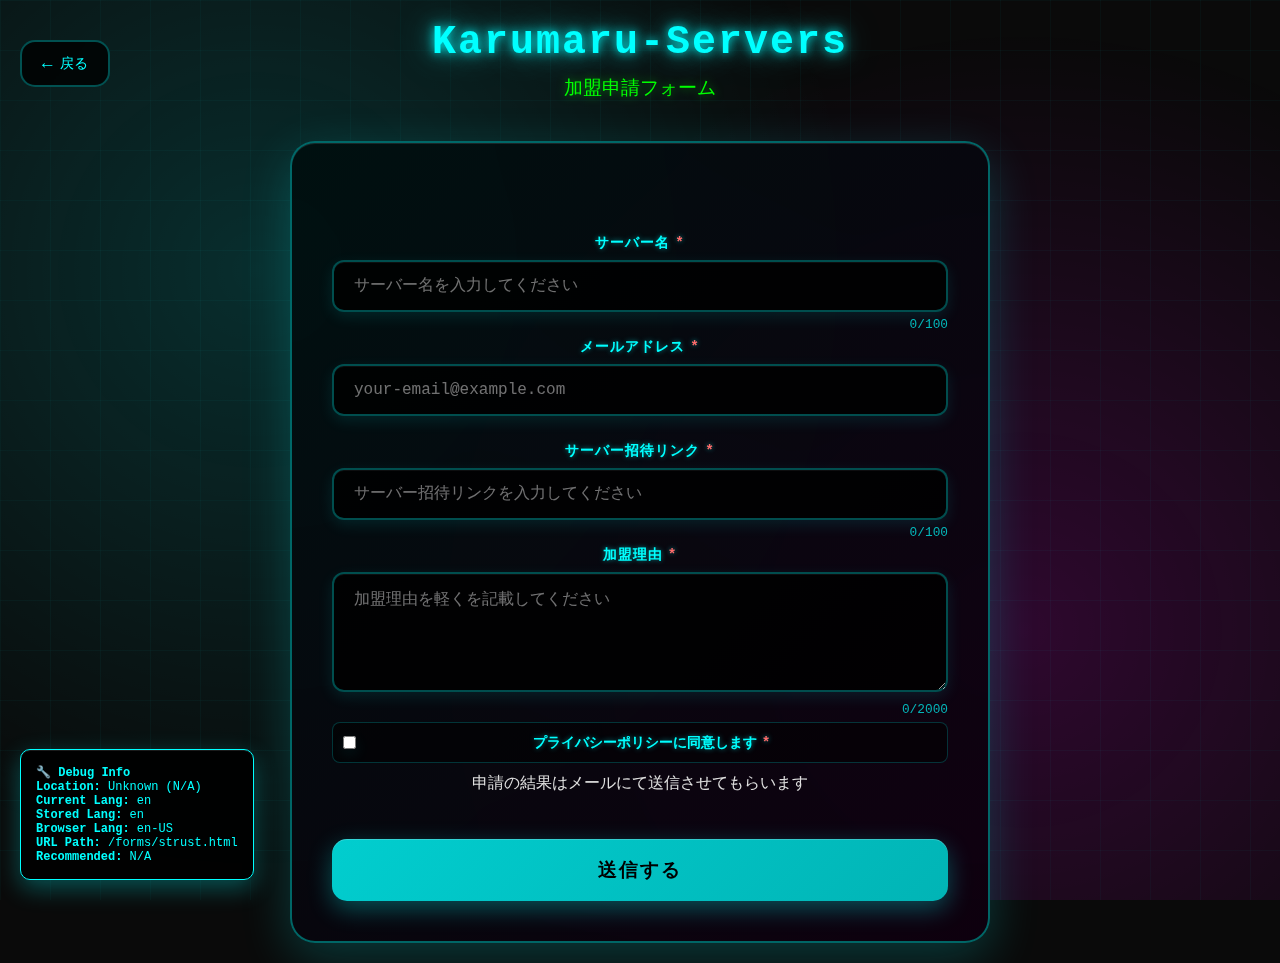
<file: forms/strust.html>
<!DOCTYPE html>
<html lang="ja">
<head>
        <meta charset="utf-8" />
        <meta http-equiv="X-UA-Compatible" content="IE=edge" />
        <meta name="viewport" content="width=device-width,initial-scale=1" />
        <title>Karumaru-Servers | サインイン</title>
        <meta name="description" content="Karumaru-Servers公式ホームページ - 多言語サポート" />
        <meta name="keywords" content="Discord Bot, Karumaru-Servers, 多言語,  サーバー管理" />
        
        <!-- Open Graph / Facebook -->
        <meta property="og:type" content="website">
        <meta property="og:url" content="https://karumaru-servers.github.io/" />
        <meta property="og:title" content="Karumaru-Servers | 多機能Discord Bot" />
        <meta property="og:description" content="サーバー運営を楽にする、地域対応多機能Discord Bot" />
        <meta property="og:image" content="./images/robot.png" />
        <meta property="og:site_name" content="Karumaru-Servers" />
        <meta property="og:locale" content="ja_JP" />

        <!-- Twitter -->
        <meta property="twitter:card" content="summary_large_image">
        <meta property="twitter:url" content="https://karumaru-servers.github.io/">
        <meta property="twitter:title" content="Karumaru-Servers | 多機能Discord Bot">
        <meta property="twitter:description" content="サーバー運営を楽にする、地域対応多機能Discord Bot">
        <meta property="twitter:image" content="../images/robot.png">

        <!-- Favicons -->
        <link rel="apple-touch-icon" sizes="180x180" href="../images/robot.png" />
        <link rel="icon" type="image/png" sizes="32x32" href="../images/robot.png">
        <link rel="icon" type="image/png" sizes="16x16" href="../images/robot.png">
        <meta name="msapplication-TileImage" content="../images/robot.png" />
        <meta name="msapplication-TileColor" content="#00FFFF" />
        <meta name="theme-color" content="#121212">
        
        <!-- Canonical -->
        <link rel="canonical" href="https://karumaru-servers.github.io/" />
        
        <!-- Preload critical resources -->
        <link rel="preload" href="../index.css" as="style">
        <link rel="preload" href="../geo-language-switcher.js" as="script">
        
        <!-- Styles -->
        <link rel="stylesheet" href="../index.css" />
        
        <!-- Scripts -->
        <script src="../geo-language-switcher.js" defer></script>
        
        <!-- JSON-LD Structured Data -->
        <script type="application/ld+json">
        {
          "@context": "https://schema.org",
          "@type": "WebSite",
          "name": "Karumaru-Servers",
          "description": "サーバー運営を楽にする、多機能なDiscord Bot",
          "url": "https://karumaru-servers.github.io/",
          "potentialAction": {
            "@type": "SearchAction",
            "target": "https://karumaru-servers.github.io/search?q={search_term_string}",
            "query-input": "required name=search_term_string"
          }
        }
        </script>
    </head>
    <style>
        /* ベーススタイル */
        * {
            box-sizing: border-box;
            margin: 0;
            padding: 0;
        }

        body {
            background-color: #0a0a0a;
            color: #e0e0e0;
            font-family: 'Courier New', 'Consolas', monospace;
            min-height: 100vh;
            overflow-x: hidden;
            position: relative;
        }

        /* サイバーパンクグリッド背景 */
        body::before {
            content: '';
            position: fixed;
            top: 0;
            left: 0;
            width: 100%;
            height: 100%;
            background:
                linear-gradient(rgba(0, 255, 255, 0.03) 1px, transparent 1px),
                linear-gradient(90deg, rgba(0, 255, 255, 0.03) 1px, transparent 1px),
                radial-gradient(circle at 20% 30%, rgba(0, 255, 255, 0.15) 0%, transparent 50%),
                radial-gradient(circle at 80% 70%, rgba(255, 0, 255, 0.15) 0%, transparent 50%);
            background-size: 50px 50px, 50px 50px, 100% 100%, 100% 100%;
            pointer-events: none;
            z-index: -2;
            animation: gridPulse 4s ease-in-out infinite alternate;
        }

        @keyframes gridPulse {
            0% { opacity: 0.3; transform: scale(1); }
            100% { opacity: 0.7; transform: scale(1.02); }
        }

        /* コンテナとヘッダー */
        .container {
            max-width: 800px;
            margin: 0 auto;
            padding: 20px;
            min-height: 100vh;
            display: flex;
            flex-direction: column;
            justify-content: center;
            align-items: center;
        }

        .form-header {
            text-align: center;
            margin-bottom: 40px;
        }

        .form-header h1 {
            font-size: 2.5em;
            color: #00FFFF;
            text-shadow:
                0 0 10px rgba(0, 255, 255, 0.8),
                0 0 20px rgba(0, 255, 255, 0.6),
                0 0 40px rgba(0, 255, 255, 0.4);
            margin-bottom: 10px;
            animation: titleGlow 2s ease-in-out infinite alternate;
            font-weight: bold;
            letter-spacing: 2px;
        }

        @keyframes titleGlow {
            0% {
                text-shadow:
                    0 0 10px rgba(0, 255, 255, 0.8),
                    0 0 20px rgba(0, 255, 255, 0.6),
                    0 0 40px rgba(0, 255, 255, 0.4);
            }
            100% {
                text-shadow:
                    0 0 20px rgba(0, 255, 255, 1),
                    0 0 30px rgba(0, 255, 255, 0.8),
                    0 0 60px rgba(0, 255, 255, 0.6);
            }
        }

        .form-header .tagline {
            font-size: 1.2em;
            color: #00FF00;
            text-shadow: 0 0 10px rgba(0, 255, 0, 0.5);
            animation: textFlicker 3s linear infinite;
        }

        @keyframes textFlicker {
            0%, 98%, 100% { opacity: 1; }
            99% { opacity: 0.8; }
        }

        /* フォームタイプセレクター */
        .form-type-selector {
            margin-bottom: 30px;
            display: flex;
            justify-content: center;
            gap: 15px;
            flex-wrap: wrap;
        }

        .form-type-btn {
            background: rgba(0, 0, 0, 0.8);
            color: #00FFFF;
            border: 2px solid rgba(0, 255, 255, 0.3);
            padding: 12px 20px;
            border-radius: 10px;
            cursor: pointer;
            transition: all 0.3s ease;
            font-family: 'Courier New', monospace;
            font-size: 0.9em;
            font-weight: bold;
            text-transform: uppercase;
            letter-spacing: 1px;
        }

        .form-type-btn:hover,
        .form-type-btn.active {
            background: rgba(0, 255, 255, 0.1);
            border-color: #00FFFF;
            box-shadow: 0 5px 15px rgba(0, 255, 255, 0.3);
            transform: translateY(-2px);
        }

        /* メインフォーム */
        .main-form {
            background: rgba(0, 0, 0, 0.9);
            backdrop-filter: blur(25px);
            border-radius: 25px;
            padding: 40px;
            border: 2px solid rgba(0, 255, 255, 0.4);
            box-shadow:
                0 15px 50px rgba(0, 255, 255, 0.2),
                inset 0 1px 0 rgba(255, 255, 255, 0.1);
            width: 100%;
            max-width: 700px;
            position: relative;
            overflow: hidden;
        }

        .main-form::before {
            content: '';
            position: absolute;
            top: 0;
            left: 0;
            width: 100%;
            height: 100%;
            background: linear-gradient(135deg, rgba(0, 255, 255, 0.05), rgba(255, 0, 255, 0.05));
            pointer-events: none;
            z-index: -1;
        }

        .form-group {
            margin-bottom: 25px;
            position: relative;
        }

        .form-group label {
            display: block;
            color: #00FFFF;
            font-size: 0.9em;
            font-weight: bold;
            margin-bottom: 8px;
            text-transform: uppercase;
            letter-spacing: 1px;
            text-shadow: 0 0 5px rgba(0, 255, 255, 0.5);
        }

        .form-group label .required {
            color: #FF6B6B;
            margin-left: 5px;
        }

        .form-group input,
        .form-group textarea,
        .form-group select {
            width: 100%;
            padding: 15px 20px;
            background: rgba(0, 0, 0, 0.8);
            border: 2px solid rgba(0, 255, 255, 0.3);
            border-radius: 12px;
            color: #e0e0e0;
            font-size: 1em;
            font-family: 'Courier New', monospace;
            transition: all 0.3s cubic-bezier(0.4, 0, 0.2, 1);
            box-shadow:
                0 5px 15px rgba(0, 255, 255, 0.1),
                inset 0 1px 0 rgba(255, 255, 255, 0.05);
        }

        .form-group textarea {
            min-height: 120px;
            resize: vertical;
        }

        .form-group input:focus,
        .form-group textarea:focus,
        .form-group select:focus {
            outline: none;
            border-color: #00FFFF;
            box-shadow:
                0 0 0 3px rgba(0, 255, 255, 0.3),
                0 8px 25px rgba(0, 255, 255, 0.2);
            background: rgba(0, 0, 0, 0.9);
        }

        .form-group input::placeholder,
        .form-group textarea::placeholder {
            color: rgba(224, 224, 224, 0.5);
        }

        /* ファイルアップロード */
        .file-upload {
            position: relative;
            display: inline-block;
            width: 100%;
        }

        .file-upload input[type="file"] {
            opacity: 0;
            position: absolute;
            z-index: -1;
        }

        .file-upload-label {
            display: flex;
            align-items: center;
            justify-content: center;
            gap: 10px;
            padding: 20px;
            border: 2px dashed rgba(0, 255, 255, 0.3);
            border-radius: 12px;
            background: rgba(0, 0, 0, 0.8);
            color: #00FFFF;
            cursor: pointer;
            transition: all 0.3s ease;
            text-align: center;
        }

        .file-upload-label:hover {
            border-color: #00FFFF;
            background: rgba(0, 255, 255, 0.1);
        }

        .file-upload-label.has-file {
            background: rgba(0, 255, 0, 0.1);
            border-color: rgba(0, 255, 0, 0.5);
            color: #00FF00;
        }

        /* チェックボックスとラジオボタン */
        .checkbox-group,
        .radio-group {
            display: flex;
            flex-direction: column;
            gap: 10px;
        }

        .checkbox-item,
        .radio-item {
            display: flex;
            align-items: center;
            gap: 10px;
            padding: 10px;
            background: rgba(0, 0, 0, 0.5);
            border-radius: 8px;
            border: 1px solid rgba(0, 255, 255, 0.2);
            transition: all 0.3s ease;
        }

        .checkbox-item:hover,
        .radio-item:hover {
            background: rgba(0, 255, 255, 0.05);
            border-color: rgba(0, 255, 255, 0.4);
        }

        .checkbox-item input,
        .radio-item input {
            width: auto;
            margin: 0;
            accent-color: #00FFFF;
        }

        .checkbox-item label,
        .radio-item label {
            margin: 0;
            font-size: 0.9em;
            text-transform: none;
            letter-spacing: normal;
            cursor: pointer;
            flex-grow: 1;
        }

        /* 送信ボタン */
        .submit-button {
            width: 100%;
            padding: 18px;
            background: linear-gradient(135deg, rgba(0, 255, 255, 0.8), rgba(0, 200, 200, 0.9));
            color: #000;
            border: none;
            border-radius: 15px;
            font-size: 1.2em;
            font-weight: bold;
            font-family: 'Courier New', monospace;
            cursor: pointer;
            transition: all 0.4s cubic-bezier(0.4, 0, 0.2, 1);
            text-transform: uppercase;
            letter-spacing: 2px;
            position: relative;
            overflow: hidden;
            box-shadow:
                0 8px 25px rgba(0, 255, 255, 0.3),
                inset 0 1px 0 rgba(255, 255, 255, 0.2);
            margin-top: 20px;
        }

        .submit-button::before {
            content: '';
            position: absolute;
            top: 0;
            left: -100%;
            width: 100%;
            height: 100%;
            background: linear-gradient(90deg, transparent, rgba(255, 255, 255, 0.2), transparent);
            transition: left 0.6s ease;
        }

        .submit-button:hover::before {
            left: 100%;
        }

        .submit-button:hover {
            background: linear-gradient(135deg, rgba(0, 255, 255, 1), rgba(0, 220, 220, 1));
            transform: translateY(-3px) scale(1.02);
            box-shadow:
                0 15px 40px rgba(0, 255, 255, 0.4),
                inset 0 1px 0 rgba(255, 255, 255, 0.3);
        }

        .submit-button:active {
            transform: translateY(-1px) scale(0.98);
        }

        .submit-button:disabled {
            background: rgba(100, 100, 100, 0.5);
            color: rgba(224, 224, 224, 0.5);
            cursor: not-allowed;
            transform: none;
        }

        /* ステータスメッセージ */
        .status-message {
            padding: 15px;
            border-radius: 10px;
            margin-bottom: 20px;
            font-size: 0.9em;
            text-align: center;
            opacity: 0;
            transform: translateY(-10px);
            transition: all 0.3s ease;
        }

        .status-message.show {
            opacity: 1;
            transform: translateY(0);
        }

        .status-message.success {
            background: rgba(0, 255, 0, 0.1);
            border: 1px solid rgba(0, 255, 0, 0.3);
            color: #00FF00;
        }

        .status-message.error {
            background: rgba(255, 0, 0, 0.1);
            border: 1px solid rgba(255, 0, 0, 0.3);
            color: #FF6B6B;
        }

        .status-message.loading {
            background: rgba(0, 255, 255, 0.1);
            border: 1px solid rgba(0, 255, 255, 0.3);
            color: #00FFFF;
        }

        /* 戻るボタン */
        .back-button {
            position: absolute;
            top: 20px;
            left: 20px;
            display: inline-flex;
            align-items: center;
            gap: 8px;
            padding: 12px 20px;
            background: rgba(0, 0, 0, 0.8);
            border: 2px solid rgba(0, 255, 255, 0.3);
            border-radius: 15px;
            color: #00FFFF;
            text-decoration: none;
            font-size: 0.9em;
            font-weight: 500;
            transition: all 0.3s ease;
            backdrop-filter: blur(10px);
        }

        .back-button:hover {
            background: rgba(0, 255, 255, 0.1);
            border-color: rgba(0, 255, 255, 0.6);
            transform: translateX(-5px);
            box-shadow: 0 5px 15px rgba(0, 255, 255, 0.2);
        }

        .back-button::before {
            content: "←";
            font-size: 1.2em;
        }

        /* ローディングスピナー */
        .loading-spinner {
            display: inline-block;
            width: 20px;
            height: 20px;
            border: 2px solid rgba(0, 255, 255, 0.3);
            border-radius: 50%;
            border-top-color: #00FFFF;
            animation: spin 1s ease-in-out infinite;
            margin-right: 10px;
        }

        @keyframes spin {
            to { transform: rotate(360deg); }
        }

        /* レスポンシブ対応 */
        @media (max-width: 768px) {
            .container {
                padding: 15px;
            }

            .form-header h1 {
                font-size: 2em;
            }

            .main-form {
                padding: 30px 25px;
            }

            .back-button {
                position: relative;
                top: auto;
                left: auto;
                margin-bottom: 20px;
            }

            .form-type-selector {
                flex-direction: column;
                align-items: center;
            }
        }

        @media (max-width: 480px) {
            .form-header h1 {
                font-size: 1.8em;
            }

            .form-type-btn {
                width: 100%;
                text-align: center;
            }
        }

        /* アクセシビリティ対応 */
        @media (prefers-reduced-motion: reduce) {
            *, ::before, ::after {
                animation-duration: 0.01ms !important;
                animation-iteration-count: 1 !important;
                transition-duration: 0.01ms !important;
            }
        }

        /* セレクション色のカスタマイズ */
        ::selection {
            background: rgba(0, 255, 255, 0.3);
            color: #fff;
        }

        /* 条件付きフィールドの非表示 */
        .form-group.hidden {
            display: none;
        }

        /* 文字カウンター */
        .char-counter {
            position: absolute;
            bottom: -20px;
            right: 0;
            font-size: 0.8em;
            color: rgba(0, 255, 255, 0.7);
        }

        .char-counter.over-limit {
            color: #FF6B6B;
        }
    </style>
<body>
    <a href="../trust.html" class="back-button" onclick="history.back();">戻る</a>
    
    <div class="container">
        <header class="form-header">
            <h1>Karumaru-Servers</h1>
            <p class="tagline">加盟申請フォーム</p>
        </header>
        <form class="main-form" id="mainForm">
            <div class="status-message" id="statusMessage"></div>

            <!-- フォームタイプ隠しフィールド -->
            <input type="hidden" id="formType" name="formType" value="violation">

            <!-- 共通フィールド: サーバー名 -->
            <div class="form-group">
                <label for="subject">サーバー名<span class="required">*</span></label>
                <input type="text" id="subject" name="subject" placeholder="サーバー名を入力してください" required maxlength="100">
                <div class="char-counter" id="subjectCounter">0/100</div>
            </div>

            <!-- 共通フィールド: メールアドレス -->
            <div class="form-group">
                <label for="email">メールアドレス<span class="required">*</span></label>
                <input type="email" id="email" name="email" placeholder="your-email@example.com" required>
            </div>
            <!-- 共通フィールド: サーバー招待リンク -->
            <div class="form-group">
                <label for="subject">サーバー招待リンク<span class="required">*</span></label>
                <input type="text" id="subject" name="subject" placeholder="サーバー招待リンクを入力してください" required maxlength="100">
                <div class="char-counter" id="subjectCounter">0/100</div>
            </div>
            <!-- 共通フィールド: 詳細説明 -->
            <div class="form-group">
                <label for="description">加盟理由<span class="required">*</span></label>
                <textarea id="description" name="description" placeholder="加盟理由を軽くを記載してください" required maxlength="2000"></textarea>
                <div class="char-counter" id="descriptionCounter">0/2000</div>
            </div>
             <!-- プライバシー同意 -->
            <div class="form-group">
                <div class="checkbox-group">
                    <div class="checkbox-item">
                        <input type="checkbox" id="privacyConsent" name="privacyConsent" required>
                        <label for="privacyConsent">プライバシーポリシーに同意します<span class="required">*</span></label>
                    </div>
                    <p>申請の結果はメールにて送信させてもらいます</p>
                </div>
            </div>

            <button type="submit" class="submit-button" id="submitButton">
                送信する
            </button>
        </form>
    </div>

    <script>
        // DOM要素を取得
        const formTypeButtons = document.querySelectorAll('.form-type-btn');
        const mainForm = document.getElementById('mainForm');
        const formTypeInput = document.getElementById('formType');
        const statusMessage = document.getElementById('statusMessage');
        const submitButton = document.getElementById('submitButton');
        const subjectInput = document.getElementById('subject');
        const descriptionInput = document.getElementById('description');
        const attachmentInput = document.getElementById('attachment');
        const fileText = document.getElementById('fileText');

        // フォームタイプ切り替え
        formTypeButtons.forEach(button => {
            button.addEventListener('click', function() {
                // アクティブボタンの切り替え
                formTypeButtons.forEach(btn => btn.classList.remove('active'));
                this.classList.add('active');

                // フォームタイプの設定
                const formType = this.dataset.type;
                formTypeInput.value = formType;

                // フィールドの表示/非表示
                hideAllConditionalFields();
                showFieldsForType(formType);
                
                // 件名のプレースホルダー変更
                updateSubjectPlaceholder(formType);
                
                // フォームのリセット（条件付きフィールドのみ）
                resetConditionalFields();
            });
        });

        // 条件付きフィールドをすべて非表示
        function hideAllConditionalFields() {
            const conditionalFields = document.querySelectorAll('.violation-field, .contact-field, .bug-field, .suggestion-field, .appeal-field');
            conditionalFields.forEach(field => {
                field.classList.add('hidden');
                // 必須項目の解除
                const inputs = field.querySelectorAll('input, select, textarea');
                inputs.forEach(input => {
                    if (input.hasAttribute('required')) {
                        input.setAttribute('data-was-required', 'true');
                        input.removeAttribute('required');
                    }
                });
            });
        }

        // 指定タイプのフィールドを表示
        function showFieldsForType(type) {
            const fieldsToShow = document.querySelectorAll(`.${type}-field`);
            fieldsToShow.forEach(field => {
                field.classList.remove('hidden');
                // 必須項目の復元
                const inputs = field.querySelectorAll('input, select, textarea');
                inputs.forEach(input => {
                    if (input.getAttribute('data-was-required') === 'true') {
                        input.setAttribute('required', 'required');
                        input.removeAttribute('data-was-required');
                    }
                });
            });
        }

        // 件名プレースホルダーの更新
        function updateSubjectPlaceholder(type) {
            const placeholders = {
                violation: '違反の内容を簡潔に記載してください',
                contact: 'お問い合わせの要件を記載してください',
                bug: '発生しているバグの概要を記載してください',
                suggestion: 'ご要望の機能を簡潔に記載してください',
                appeal: '異議申し立ての件名を記載してください'
            };
            subjectInput.placeholder = placeholders[type] || '件名を入力してください';
        }

        // 条件付きフィールドのリセット
        function resetConditionalFields() {
            const conditionalFields = document.querySelectorAll('.violation-field, .contact-field, .bug-field, .suggestion-field, .appeal-field');
            conditionalFields.forEach(field => {
                const inputs = field.querySelectorAll('input, select, textarea');
                inputs.forEach(input => {
                    if (input.type === 'checkbox' || input.type === 'radio') {
                        input.checked = false;
                    } else {
                        input.value = '';
                    }
                });
            });
        }

        // 文字カウンター
        function updateCharCounter(input, counter, maxLength) {
            const currentLength = input.value.length;
            counter.textContent = `${currentLength}/${maxLength}`;
            
            if (currentLength > maxLength) {
                counter.classList.add('over-limit');
            } else {
                counter.classList.remove('over-limit');
            }
        }

        // 文字カウンターの設定
        const subjectCounter = document.getElementById('subjectCounter');
        const descriptionCounter = document.getElementById('descriptionCounter');

        subjectInput.addEventListener('input', () => {
            updateCharCounter(subjectInput, subjectCounter, 100);
        });

        descriptionInput.addEventListener('input', () => {
            updateCharCounter(descriptionInput, descriptionCounter, 2000);
        });

        // ファイル選択処理
        const fileUploadLabel = document.querySelector('.file-upload-label');
        
        attachmentInput.addEventListener('change', function() {
            if (this.files && this.files.length > 0) {
                const file = this.files[0];
                const fileName = file.name;
                const fileSize = (file.size / 1024 / 1024).toFixed(2); // MB
                
                fileText.textContent = `${fileName} (${fileSize}MB)`;
                fileUploadLabel.classList.add('has-file');
                
                // ファイルサイズチェック
                if (file.size > 10 * 1024 * 1024) { // 10MB
                    showStatus('ファイルサイズは10MB以下にしてください', 'error');
                    this.value = '';
                    fileText.textContent = 'ファイルを選択またはドラッグ＆ドロップ';
                    fileUploadLabel.classList.remove('has-file');
                }
            } else {
                fileText.textContent = 'ファイルを選択またはドラッグ＆ドロップ';
                fileUploadLabel.classList.remove('has-file');
            }
        });

        // ドラッグ＆ドロップ処理
        fileUploadLabel.addEventListener('dragover', function(e) {
            e.preventDefault();
            this.style.background = 'rgba(0, 255, 255, 0.15)';
        });

        fileUploadLabel.addEventListener('dragleave', function(e) {
            e.preventDefault();
            this.style.background = '';
        });

        fileUploadLabel.addEventListener('drop', function(e) {
            e.preventDefault();
            this.style.background = '';
            
            const files = e.dataTransfer.files;
            if (files.length > 0) {
                attachmentInput.files = files;
                // changeイベントを手動で発火
                attachmentInput.dispatchEvent(new Event('change'));
            }
        });

        // ステータスメッセージ表示関数
        function showStatus(message, type) {
            statusMessage.textContent = message;
            statusMessage.className = `status-message ${type} show`;
            
            if (type !== 'loading') {
                setTimeout(() => {
                    statusMessage.classList.remove('show');
                }, 5000);
            }
        }

        // ローディング状態の切り替え
        function setLoading(isLoading) {
            submitButton.disabled = isLoading;
            if (isLoading) {
                submitButton.innerHTML = '<span class="loading-spinner"></span>送信中...';
            } else {
                submitButton.innerHTML = '送信する';
            }
        }

        // フォームバリデーション
        function validateForm() {
            const formType = formTypeInput.value;
            const subject = subjectInput.value.trim();
            const email = document.getElementById('email').value.trim();
            const description = descriptionInput.value.trim();
            const privacyConsent = document.getElementById('privacyConsent').checked;

            // 基本項目チェック
            if (!subject || subject.length < 5) {
                showStatus('件名は5文字以上で入力してください', 'error');
                subjectInput.focus();
                return false;
            }

            if (!email || !isValidEmail(email)) {
                showStatus('有効なメールアドレスを入力してください', 'error');
                document.getElementById('email').focus();
                return false;
            }

            if (!description || description.length < 10) {
                showStatus('詳細説明は10文字以上で入力してください', 'error');
                descriptionInput.focus();
                return false;
            }

            if (!privacyConsent) {
                showStatus('プライバシーポリシーへの同意が必要です', 'error');
                document.getElementById('privacyConsent').focus();
                return false;
            }

            // フォームタイプ別バリデーション
            if (formType === 'violation') {
                const violationType = document.getElementById('violationType').value;
                if (!violationType) {
                    showStatus('違反タイプを選択してください', 'error');
                    document.getElementById('violationType').focus();
                    return false;
                }
            }

            if (formType === 'contact') {
                const contactType = document.getElementById('contactType').value;
                if (!contactType) {
                    showStatus('お問い合わせ種類を選択してください', 'error');
                    document.getElementById('contactType').focus();
                    return false;
                }
            }

            if (formType === 'bug') {
                const bugSeverity = document.querySelector('input[name="bugSeverity"]:checked');
                if (!bugSeverity) {
                    showStatus('バグの重要度を選択してください', 'error');
                    document.getElementById('severityCritical').focus();
                    return false;
                }
            }

            if (formType === 'suggestion') {
                const priority = document.getElementById('priority').value;
                if (!priority) {
                    showStatus('優先度を選択してください', 'error');
                    document.getElementById('priority').focus();
                    return false;
                }
            }

            if (formType === 'appeal') {
                const appealType = document.getElementById('appealType').value;
                if (!appealType) {
                    showStatus('申し立て種類を選択してください', 'error');
                    document.getElementById('appealType').focus();
                    return false;
                }
            }

            return true;
        }

        // メールアドレス形式チェック
        function isValidEmail(email) {
            const emailRegex = /^[^\s@]+@[^\s@]+\.[^\s@]+$/;
            return emailRegex.test(email);
        }

        // フォーム送信処理
        async function submitForm(formData) {
            // 実際の実装では、ここでAPIエンドポイントに送信
            return new Promise((resolve, reject) => {
                setTimeout(() => {
                    // デモ用のランダム成功/失敗
                    const success = Math.random() > 0.1; // 90%の成功率
                    
                    if (success) {
                        const ticketId = 'TKT-' + Date.now().toString().slice(-6);
                        resolve({
                            success: true,
                            ticketId: ticketId,
                            message: `送信が完了しました。チケット番号: ${ticketId}`
                        });
                    } else {
                        reject(new Error('サーバーエラーが発生しました。時間をおいて再度お試しください。'));
                    }
                }, 2000); // 2秒のローディングシミュレーション
            });
        }

        // フォーム送信イベント
        mainForm.addEventListener('submit', async function(e) {
            e.preventDefault();

            if (!validateForm()) {
                return;
            }

            try {
                setLoading(true);
                showStatus('送信中...', 'loading');

                // FormData作成
                const formData = new FormData(this);
                
                // デバッグ用: FormDataの内容をコンソールに出力
                console.log('Form Data:');
                for (let [key, value] of formData.entries()) {
                    console.log(`${key}: ${value}`);
                }

                const result = await submitForm(formData);

                if (result.success) {
                    showStatus(result.message, 'success');
                    
                    // フォームリセット
                    setTimeout(() => {
                        this.reset();
                        fileText.textContent = 'ファイルを選択またはドラッグ＆ドロップ';
                        fileUploadLabel.classList.remove('has-file');
                        subjectCounter.textContent = '0/100';
                        descriptionCounter.textContent = '0/2000';
                        
                        // 成功後のリダイレクトまたは追加処理
                        // window.location.href = '/thank-you';
                    }, 3000);
                }
            } catch (error) {
                showStatus(error.message, 'error');
                console.error('Submit error:', error);
            } finally {
                setLoading(false);
            }
        });

        // 入力フィールドのフォーカス時のアニメーション
        const inputFields = document.querySelectorAll('input, textarea, select');
        inputFields.forEach(field => {
            field.addEventListener('focus', function() {
                this.parentElement.style.transform = 'translateY(-2px)';
            });

            field.addEventListener('blur', function() {
                this.parentElement.style.transform = 'translateY(0)';
            });
        });

        // デバッグ情報の表示（開発環境のみ）
        if (window.location.hostname === 'localhost' || window.location.hostname === '127.0.0.1') {
            console.log('🔧 Generic Form Debug Mode Enabled');
            console.log('Available form types:', ['violation', 'contact', 'bug', 'suggestion', 'appeal']);
        }

        // ページ読み込み時の初期化
        document.addEventListener('DOMContentLoaded', function() {
            console.log('🚀 Karumaru-Servers Generic Form Ready!');
            
            // 初期状態のフィールド表示設定
            hideAllConditionalFields();
            showFieldsForType('violation');
            updateSubjectPlaceholder('violation');
            
            // 文字カウンターの初期化
            updateCharCounter(subjectInput, subjectCounter, 100);
            updateCharCounter(descriptionInput, descriptionCounter, 2000);
        });
    </script>
</body>
</html>
</file>
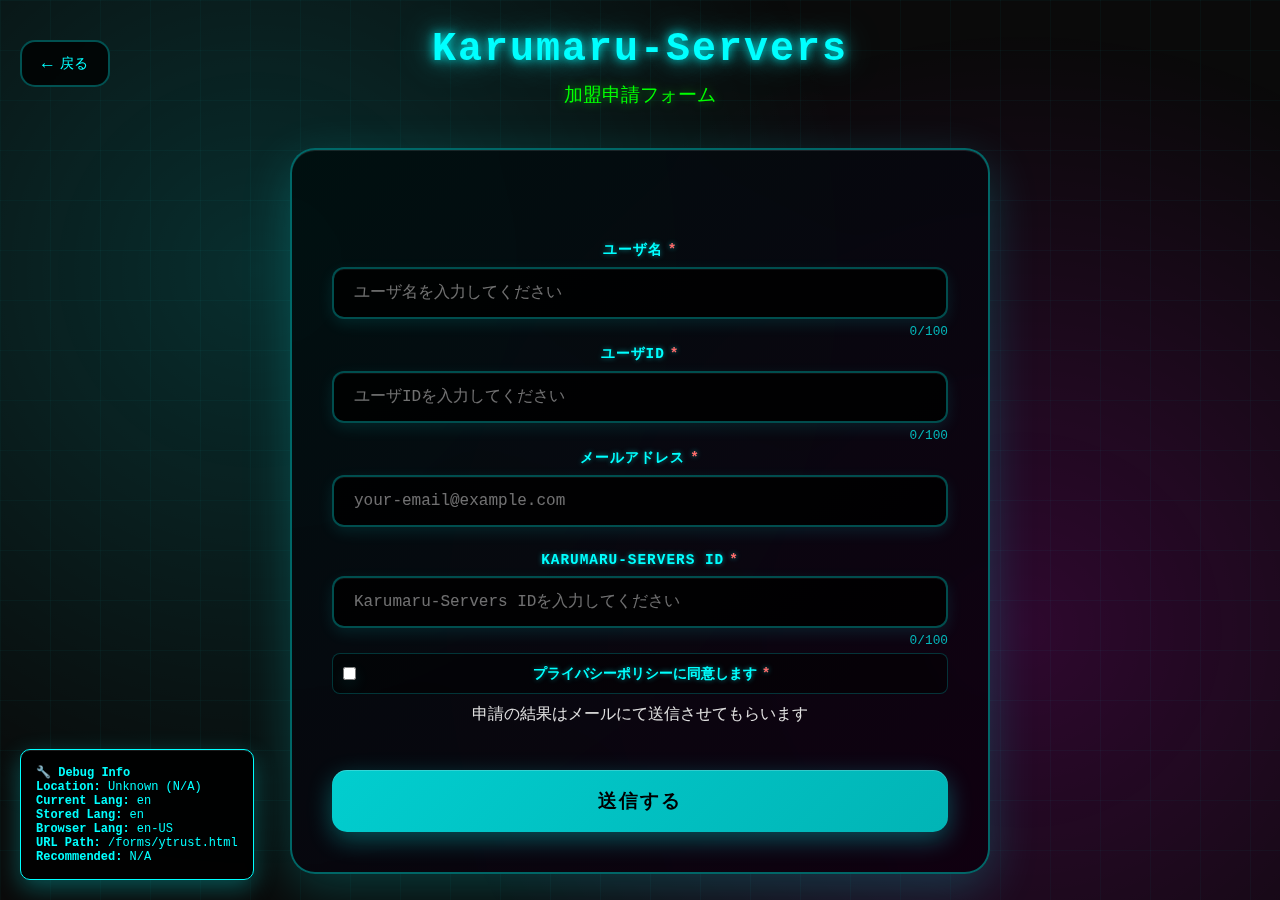
<file: forms/ytrust.html>
<!DOCTYPE html>
<html lang="ja">
<head>
        <meta charset="utf-8" />
        <meta http-equiv="X-UA-Compatible" content="IE=edge" />
        <meta name="viewport" content="width=device-width,initial-scale=1" />
        <title>Karumaru-Servers | サインイン</title>
        <meta name="description" content="Karumaru-Servers公式ホームページ - 多言語サポート" />
        <meta name="keywords" content="Discord Bot, Karumaru-Servers, 多言語,  サーバー管理" />
        
        <!-- Open Graph / Facebook -->
        <meta property="og:type" content="website">
        <meta property="og:url" content="https://karumaru-servers.github.io/" />
        <meta property="og:title" content="Karumaru-Servers | 多機能Discord Bot" />
        <meta property="og:description" content="サーバー運営を楽にする、地域対応多機能Discord Bot" />
        <meta property="og:image" content="./images/robot.png" />
        <meta property="og:site_name" content="Karumaru-Servers" />
        <meta property="og:locale" content="ja_JP" />

        <!-- Twitter -->
        <meta property="twitter:card" content="summary_large_image">
        <meta property="twitter:url" content="https://karumaru-servers.github.io/">
        <meta property="twitter:title" content="Karumaru-Servers | 多機能Discord Bot">
        <meta property="twitter:description" content="サーバー運営を楽にする、地域対応多機能Discord Bot">
        <meta property="twitter:image" content="../images/robot.png">

        <!-- Favicons -->
        <link rel="apple-touch-icon" sizes="180x180" href="../images/robot.png" />
        <link rel="icon" type="image/png" sizes="32x32" href="../images/robot.png">
        <link rel="icon" type="image/png" sizes="16x16" href="../images/robot.png">
        <meta name="msapplication-TileImage" content="../images/robot.png" />
        <meta name="msapplication-TileColor" content="#00FFFF" />
        <meta name="theme-color" content="#121212">
        
        <!-- Canonical -->
        <link rel="canonical" href="https://karumaru-servers.github.io/" />
        
        <!-- Preload critical resources -->
        <link rel="preload" href="../index.css" as="style">
        <link rel="preload" href="../geo-language-switcher.js" as="script">
        
        <!-- Styles -->
        <link rel="stylesheet" href="../index.css" />
        
        <!-- Scripts -->
        <script src="../geo-language-switcher.js" defer></script>
        
        <!-- JSON-LD Structured Data -->
        <script type="application/ld+json">
        {
          "@context": "https://schema.org",
          "@type": "WebSite",
          "name": "Karumaru-Servers",
          "description": "サーバー運営を楽にする、多機能なDiscord Bot",
          "url": "https://karumaru-servers.github.io/",
          "potentialAction": {
            "@type": "SearchAction",
            "target": "https://karumaru-servers.github.io/search?q={search_term_string}",
            "query-input": "required name=search_term_string"
          }
        }
        </script>
    </head>
    <style>
        /* ベーススタイル */
        * {
            box-sizing: border-box;
            margin: 0;
            padding: 0;
        }

        body {
            background-color: #0a0a0a;
            color: #e0e0e0;
            font-family: 'Courier New', 'Consolas', monospace;
            min-height: 100vh;
            overflow-x: hidden;
            position: relative;
        }

        /* サイバーパンクグリッド背景 */
        body::before {
            content: '';
            position: fixed;
            top: 0;
            left: 0;
            width: 100%;
            height: 100%;
            background:
                linear-gradient(rgba(0, 255, 255, 0.03) 1px, transparent 1px),
                linear-gradient(90deg, rgba(0, 255, 255, 0.03) 1px, transparent 1px),
                radial-gradient(circle at 20% 30%, rgba(0, 255, 255, 0.15) 0%, transparent 50%),
                radial-gradient(circle at 80% 70%, rgba(255, 0, 255, 0.15) 0%, transparent 50%);
            background-size: 50px 50px, 50px 50px, 100% 100%, 100% 100%;
            pointer-events: none;
            z-index: -2;
            animation: gridPulse 4s ease-in-out infinite alternate;
        }

        @keyframes gridPulse {
            0% { opacity: 0.3; transform: scale(1); }
            100% { opacity: 0.7; transform: scale(1.02); }
        }

        /* コンテナとヘッダー */
        .container {
            max-width: 800px;
            margin: 0 auto;
            padding: 20px;
            min-height: 100vh;
            display: flex;
            flex-direction: column;
            justify-content: center;
            align-items: center;
        }

        .form-header {
            text-align: center;
            margin-bottom: 40px;
        }

        .form-header h1 {
            font-size: 2.5em;
            color: #00FFFF;
            text-shadow:
                0 0 10px rgba(0, 255, 255, 0.8),
                0 0 20px rgba(0, 255, 255, 0.6),
                0 0 40px rgba(0, 255, 255, 0.4);
            margin-bottom: 10px;
            animation: titleGlow 2s ease-in-out infinite alternate;
            font-weight: bold;
            letter-spacing: 2px;
        }

        @keyframes titleGlow {
            0% {
                text-shadow:
                    0 0 10px rgba(0, 255, 255, 0.8),
                    0 0 20px rgba(0, 255, 255, 0.6),
                    0 0 40px rgba(0, 255, 255, 0.4);
            }
            100% {
                text-shadow:
                    0 0 20px rgba(0, 255, 255, 1),
                    0 0 30px rgba(0, 255, 255, 0.8),
                    0 0 60px rgba(0, 255, 255, 0.6);
            }
        }

        .form-header .tagline {
            font-size: 1.2em;
            color: #00FF00;
            text-shadow: 0 0 10px rgba(0, 255, 0, 0.5);
            animation: textFlicker 3s linear infinite;
        }

        @keyframes textFlicker {
            0%, 98%, 100% { opacity: 1; }
            99% { opacity: 0.8; }
        }

        /* フォームタイプセレクター */
        .form-type-selector {
            margin-bottom: 30px;
            display: flex;
            justify-content: center;
            gap: 15px;
            flex-wrap: wrap;
        }

        .form-type-btn {
            background: rgba(0, 0, 0, 0.8);
            color: #00FFFF;
            border: 2px solid rgba(0, 255, 255, 0.3);
            padding: 12px 20px;
            border-radius: 10px;
            cursor: pointer;
            transition: all 0.3s ease;
            font-family: 'Courier New', monospace;
            font-size: 0.9em;
            font-weight: bold;
            text-transform: uppercase;
            letter-spacing: 1px;
        }

        .form-type-btn:hover,
        .form-type-btn.active {
            background: rgba(0, 255, 255, 0.1);
            border-color: #00FFFF;
            box-shadow: 0 5px 15px rgba(0, 255, 255, 0.3);
            transform: translateY(-2px);
        }

        /* メインフォーム */
        .main-form {
            background: rgba(0, 0, 0, 0.9);
            backdrop-filter: blur(25px);
            border-radius: 25px;
            padding: 40px;
            border: 2px solid rgba(0, 255, 255, 0.4);
            box-shadow:
                0 15px 50px rgba(0, 255, 255, 0.2),
                inset 0 1px 0 rgba(255, 255, 255, 0.1);
            width: 100%;
            max-width: 700px;
            position: relative;
            overflow: hidden;
        }

        .main-form::before {
            content: '';
            position: absolute;
            top: 0;
            left: 0;
            width: 100%;
            height: 100%;
            background: linear-gradient(135deg, rgba(0, 255, 255, 0.05), rgba(255, 0, 255, 0.05));
            pointer-events: none;
            z-index: -1;
        }

        .form-group {
            margin-bottom: 25px;
            position: relative;
        }

        .form-group label {
            display: block;
            color: #00FFFF;
            font-size: 0.9em;
            font-weight: bold;
            margin-bottom: 8px;
            text-transform: uppercase;
            letter-spacing: 1px;
            text-shadow: 0 0 5px rgba(0, 255, 255, 0.5);
        }

        .form-group label .required {
            color: #FF6B6B;
            margin-left: 5px;
        }

        .form-group input,
        .form-group textarea,
        .form-group select {
            width: 100%;
            padding: 15px 20px;
            background: rgba(0, 0, 0, 0.8);
            border: 2px solid rgba(0, 255, 255, 0.3);
            border-radius: 12px;
            color: #e0e0e0;
            font-size: 1em;
            font-family: 'Courier New', monospace;
            transition: all 0.3s cubic-bezier(0.4, 0, 0.2, 1);
            box-shadow:
                0 5px 15px rgba(0, 255, 255, 0.1),
                inset 0 1px 0 rgba(255, 255, 255, 0.05);
        }

        .form-group textarea {
            min-height: 120px;
            resize: vertical;
        }

        .form-group input:focus,
        .form-group textarea:focus,
        .form-group select:focus {
            outline: none;
            border-color: #00FFFF;
            box-shadow:
                0 0 0 3px rgba(0, 255, 255, 0.3),
                0 8px 25px rgba(0, 255, 255, 0.2);
            background: rgba(0, 0, 0, 0.9);
        }

        .form-group input::placeholder,
        .form-group textarea::placeholder {
            color: rgba(224, 224, 224, 0.5);
        }

        /* ファイルアップロード */
        .file-upload {
            position: relative;
            display: inline-block;
            width: 100%;
        }

        .file-upload input[type="file"] {
            opacity: 0;
            position: absolute;
            z-index: -1;
        }

        .file-upload-label {
            display: flex;
            align-items: center;
            justify-content: center;
            gap: 10px;
            padding: 20px;
            border: 2px dashed rgba(0, 255, 255, 0.3);
            border-radius: 12px;
            background: rgba(0, 0, 0, 0.8);
            color: #00FFFF;
            cursor: pointer;
            transition: all 0.3s ease;
            text-align: center;
        }

        .file-upload-label:hover {
            border-color: #00FFFF;
            background: rgba(0, 255, 255, 0.1);
        }

        .file-upload-label.has-file {
            background: rgba(0, 255, 0, 0.1);
            border-color: rgba(0, 255, 0, 0.5);
            color: #00FF00;
        }

        /* チェックボックスとラジオボタン */
        .checkbox-group,
        .radio-group {
            display: flex;
            flex-direction: column;
            gap: 10px;
        }

        .checkbox-item,
        .radio-item {
            display: flex;
            align-items: center;
            gap: 10px;
            padding: 10px;
            background: rgba(0, 0, 0, 0.5);
            border-radius: 8px;
            border: 1px solid rgba(0, 255, 255, 0.2);
            transition: all 0.3s ease;
        }

        .checkbox-item:hover,
        .radio-item:hover {
            background: rgba(0, 255, 255, 0.05);
            border-color: rgba(0, 255, 255, 0.4);
        }

        .checkbox-item input,
        .radio-item input {
            width: auto;
            margin: 0;
            accent-color: #00FFFF;
        }

        .checkbox-item label,
        .radio-item label {
            margin: 0;
            font-size: 0.9em;
            text-transform: none;
            letter-spacing: normal;
            cursor: pointer;
            flex-grow: 1;
        }

        /* 送信ボタン */
        .submit-button {
            width: 100%;
            padding: 18px;
            background: linear-gradient(135deg, rgba(0, 255, 255, 0.8), rgba(0, 200, 200, 0.9));
            color: #000;
            border: none;
            border-radius: 15px;
            font-size: 1.2em;
            font-weight: bold;
            font-family: 'Courier New', monospace;
            cursor: pointer;
            transition: all 0.4s cubic-bezier(0.4, 0, 0.2, 1);
            text-transform: uppercase;
            letter-spacing: 2px;
            position: relative;
            overflow: hidden;
            box-shadow:
                0 8px 25px rgba(0, 255, 255, 0.3),
                inset 0 1px 0 rgba(255, 255, 255, 0.2);
            margin-top: 20px;
        }

        .submit-button::before {
            content: '';
            position: absolute;
            top: 0;
            left: -100%;
            width: 100%;
            height: 100%;
            background: linear-gradient(90deg, transparent, rgba(255, 255, 255, 0.2), transparent);
            transition: left 0.6s ease;
        }

        .submit-button:hover::before {
            left: 100%;
        }

        .submit-button:hover {
            background: linear-gradient(135deg, rgba(0, 255, 255, 1), rgba(0, 220, 220, 1));
            transform: translateY(-3px) scale(1.02);
            box-shadow:
                0 15px 40px rgba(0, 255, 255, 0.4),
                inset 0 1px 0 rgba(255, 255, 255, 0.3);
        }

        .submit-button:active {
            transform: translateY(-1px) scale(0.98);
        }

        .submit-button:disabled {
            background: rgba(100, 100, 100, 0.5);
            color: rgba(224, 224, 224, 0.5);
            cursor: not-allowed;
            transform: none;
        }

        /* ステータスメッセージ */
        .status-message {
            padding: 15px;
            border-radius: 10px;
            margin-bottom: 20px;
            font-size: 0.9em;
            text-align: center;
            opacity: 0;
            transform: translateY(-10px);
            transition: all 0.3s ease;
        }

        .status-message.show {
            opacity: 1;
            transform: translateY(0);
        }

        .status-message.success {
            background: rgba(0, 255, 0, 0.1);
            border: 1px solid rgba(0, 255, 0, 0.3);
            color: #00FF00;
        }

        .status-message.error {
            background: rgba(255, 0, 0, 0.1);
            border: 1px solid rgba(255, 0, 0, 0.3);
            color: #FF6B6B;
        }

        .status-message.loading {
            background: rgba(0, 255, 255, 0.1);
            border: 1px solid rgba(0, 255, 255, 0.3);
            color: #00FFFF;
        }

        /* 戻るボタン */
        .back-button {
            position: absolute;
            top: 20px;
            left: 20px;
            display: inline-flex;
            align-items: center;
            gap: 8px;
            padding: 12px 20px;
            background: rgba(0, 0, 0, 0.8);
            border: 2px solid rgba(0, 255, 255, 0.3);
            border-radius: 15px;
            color: #00FFFF;
            text-decoration: none;
            font-size: 0.9em;
            font-weight: 500;
            transition: all 0.3s ease;
            backdrop-filter: blur(10px);
        }

        .back-button:hover {
            background: rgba(0, 255, 255, 0.1);
            border-color: rgba(0, 255, 255, 0.6);
            transform: translateX(-5px);
            box-shadow: 0 5px 15px rgba(0, 255, 255, 0.2);
        }

        .back-button::before {
            content: "←";
            font-size: 1.2em;
        }

        /* ローディングスピナー */
        .loading-spinner {
            display: inline-block;
            width: 20px;
            height: 20px;
            border: 2px solid rgba(0, 255, 255, 0.3);
            border-radius: 50%;
            border-top-color: #00FFFF;
            animation: spin 1s ease-in-out infinite;
            margin-right: 10px;
        }

        @keyframes spin {
            to { transform: rotate(360deg); }
        }

        /* レスポンシブ対応 */
        @media (max-width: 768px) {
            .container {
                padding: 15px;
            }

            .form-header h1 {
                font-size: 2em;
            }

            .main-form {
                padding: 30px 25px;
            }

            .back-button {
                position: relative;
                top: auto;
                left: auto;
                margin-bottom: 20px;
            }

            .form-type-selector {
                flex-direction: column;
                align-items: center;
            }
        }

        @media (max-width: 480px) {
            .form-header h1 {
                font-size: 1.8em;
            }

            .form-type-btn {
                width: 100%;
                text-align: center;
            }
        }

        /* アクセシビリティ対応 */
        @media (prefers-reduced-motion: reduce) {
            *, ::before, ::after {
                animation-duration: 0.01ms !important;
                animation-iteration-count: 1 !important;
                transition-duration: 0.01ms !important;
            }
        }

        /* セレクション色のカスタマイズ */
        ::selection {
            background: rgba(0, 255, 255, 0.3);
            color: #fff;
        }

        /* 条件付きフィールドの非表示 */
        .form-group.hidden {
            display: none;
        }

        /* 文字カウンター */
        .char-counter {
            position: absolute;
            bottom: -20px;
            right: 0;
            font-size: 0.8em;
            color: rgba(0, 255, 255, 0.7);
        }

        .char-counter.over-limit {
            color: #FF6B6B;
        }
    </style>
<body>
    <a href="../trust.html" class="back-button" onclick="history.back();">戻る</a>
    
    <div class="container">
        <header class="form-header">
            <h1>Karumaru-Servers</h1>
            <p class="tagline">加盟申請フォーム</p>
        </header>
        <form class="main-form" id="mainForm">
            <div class="status-message" id="statusMessage"></div>

            <!-- フォームタイプ隠しフィールド -->
            <input type="hidden" id="formType" name="formType" value="violation">

            <!-- 共通フィールド: ユーザ名 -->
            <div class="form-group">
                <label for="subject">ユーザ名<span class="required">*</span></label>
                <input type="text" id="subject" name="subject" placeholder="ユーザ名を入力してください" required maxlength="100">
                <div class="char-counter" id="subjectCounter">0/100</div>
            </div>
            <!-- 共通フィールド: ユーザID -->
            <div class="form-group">
                <label for="userId">ユーザID<span class="required">*</span></label>
                <input type="text" id="userId" name="userId" placeholder="ユーザIDを入力してください" required maxlength="100">
                <div class="char-counter" id="userIdCounter">0/100</div>
            </div>
            <!-- 共通フィールド: メールアドレス -->
            <div class="form-group">
                <label for="email">メールアドレス<span class="required">*</span></label>
                <input type="email" id="email" name="email" placeholder="your-email@example.com" required>
            </div>
            <!-- 共通フィールド: Karumaru-Servers ID -->
            <div class="form-group">
                <label for="karumaruId">Karumaru-Servers ID<span class="required">*</span></label>
                <input type="text" id="karumaruId" name="karumaruId" placeholder="Karumaru-Servers IDを入力してください" required maxlength="100">
                <div class="char-counter" id="karumaruIdCounter">0/100</div>
            </div>
             <!-- プライバシー同意 -->
            <div class="form-group">
                <div class="checkbox-group">
                    <div class="checkbox-item">
                        <input type="checkbox" id="privacyConsent" name="privacyConsent" required>
                        <label for="privacyConsent">プライバシーポリシーに同意します<span class="required">*</span></label>
                    </div>
                    <p>申請の結果はメールにて送信させてもらいます</p>
                </div>
            </div>

            <button type="submit" class="submit-button" id="submitButton">
                送信する
            </button>
        </form>
    </div>

    <script>
        // DOM要素を取得
        const formTypeButtons = document.querySelectorAll('.form-type-btn');
        const mainForm = document.getElementById('mainForm');
        const formTypeInput = document.getElementById('formType');
        const statusMessage = document.getElementById('statusMessage');
        const submitButton = document.getElementById('submitButton');
        const subjectInput = document.getElementById('subject');
        const descriptionInput = document.getElementById('description');
        const attachmentInput = document.getElementById('attachment');
        const fileText = document.getElementById('fileText');

        // フォームタイプ切り替え
        formTypeButtons.forEach(button => {
            button.addEventListener('click', function() {
                // アクティブボタンの切り替え
                formTypeButtons.forEach(btn => btn.classList.remove('active'));
                this.classList.add('active');

                // フォームタイプの設定
                const formType = this.dataset.type;
                formTypeInput.value = formType;

                // フィールドの表示/非表示
                hideAllConditionalFields();
                showFieldsForType(formType);
                
                // 件名のプレースホルダー変更
                updateSubjectPlaceholder(formType);
                
                // フォームのリセット（条件付きフィールドのみ）
                resetConditionalFields();
            });
        });

        // 条件付きフィールドをすべて非表示
        function hideAllConditionalFields() {
            const conditionalFields = document.querySelectorAll('.violation-field, .contact-field, .bug-field, .suggestion-field, .appeal-field');
            conditionalFields.forEach(field => {
                field.classList.add('hidden');
                // 必須項目の解除
                const inputs = field.querySelectorAll('input, select, textarea');
                inputs.forEach(input => {
                    if (input.hasAttribute('required')) {
                        input.setAttribute('data-was-required', 'true');
                        input.removeAttribute('required');
                    }
                });
            });
        }

        // 指定タイプのフィールドを表示
        function showFieldsForType(type) {
            const fieldsToShow = document.querySelectorAll(`.${type}-field`);
            fieldsToShow.forEach(field => {
                field.classList.remove('hidden');
                // 必須項目の復元
                const inputs = field.querySelectorAll('input, select, textarea');
                inputs.forEach(input => {
                    if (input.getAttribute('data-was-required') === 'true') {
                        input.setAttribute('required', 'required');
                        input.removeAttribute('data-was-required');
                    }
                });
            });
        }

        // 件名プレースホルダーの更新
        function updateSubjectPlaceholder(type) {
            const placeholders = {
                violation: '違反の内容を簡潔に記載してください',
                contact: 'お問い合わせの要件を記載してください',
                bug: '発生しているバグの概要を記載してください',
                suggestion: 'ご要望の機能を簡潔に記載してください',
                appeal: '異議申し立ての件名を記載してください'
            };
            subjectInput.placeholder = placeholders[type] || '件名を入力してください';
        }

        // 条件付きフィールドのリセット
        function resetConditionalFields() {
            const conditionalFields = document.querySelectorAll('.violation-field, .contact-field, .bug-field, .suggestion-field, .appeal-field');
            conditionalFields.forEach(field => {
                const inputs = field.querySelectorAll('input, select, textarea');
                inputs.forEach(input => {
                    if (input.type === 'checkbox' || input.type === 'radio') {
                        input.checked = false;
                    } else {
                        input.value = '';
                    }
                });
            });
        }

        // 文字カウンター
        function updateCharCounter(input, counter, maxLength) {
            const currentLength = input.value.length;
            counter.textContent = `${currentLength}/${maxLength}`;
            
            if (currentLength > maxLength) {
                counter.classList.add('over-limit');
            } else {
                counter.classList.remove('over-limit');
            }
        }

        // 文字カウンターの設定
        const subjectCounter = document.getElementById('subjectCounter');
        const descriptionCounter = document.getElementById('descriptionCounter');

        subjectInput.addEventListener('input', () => {
            updateCharCounter(subjectInput, subjectCounter, 100);
        });

        descriptionInput.addEventListener('input', () => {
            updateCharCounter(descriptionInput, descriptionCounter, 2000);
        });

        // ファイル選択処理
        const fileUploadLabel = document.querySelector('.file-upload-label');
        
        attachmentInput.addEventListener('change', function() {
            if (this.files && this.files.length > 0) {
                const file = this.files[0];
                const fileName = file.name;
                const fileSize = (file.size / 1024 / 1024).toFixed(2); // MB
                
                fileText.textContent = `${fileName} (${fileSize}MB)`;
                fileUploadLabel.classList.add('has-file');
                
                // ファイルサイズチェック
                if (file.size > 10 * 1024 * 1024) { // 10MB
                    showStatus('ファイルサイズは10MB以下にしてください', 'error');
                    this.value = '';
                    fileText.textContent = 'ファイルを選択またはドラッグ＆ドロップ';
                    fileUploadLabel.classList.remove('has-file');
                }
            } else {
                fileText.textContent = 'ファイルを選択またはドラッグ＆ドロップ';
                fileUploadLabel.classList.remove('has-file');
            }
        });

        // ドラッグ＆ドロップ処理
        fileUploadLabel.addEventListener('dragover', function(e) {
            e.preventDefault();
            this.style.background = 'rgba(0, 255, 255, 0.15)';
        });

        fileUploadLabel.addEventListener('dragleave', function(e) {
            e.preventDefault();
            this.style.background = '';
        });

        fileUploadLabel.addEventListener('drop', function(e) {
            e.preventDefault();
            this.style.background = '';
            
            const files = e.dataTransfer.files;
            if (files.length > 0) {
                attachmentInput.files = files;
                // changeイベントを手動で発火
                attachmentInput.dispatchEvent(new Event('change'));
            }
        });

        // ステータスメッセージ表示関数
        function showStatus(message, type) {
            statusMessage.textContent = message;
            statusMessage.className = `status-message ${type} show`;
            
            if (type !== 'loading') {
                setTimeout(() => {
                    statusMessage.classList.remove('show');
                }, 5000);
            }
        }

        // ローディング状態の切り替え
        function setLoading(isLoading) {
            submitButton.disabled = isLoading;
            if (isLoading) {
                submitButton.innerHTML = '<span class="loading-spinner"></span>送信中...';
            } else {
                submitButton.innerHTML = '送信する';
            }
        }

        // フォームバリデーション
        function validateForm() {
            const formType = formTypeInput.value;
            const subject = subjectInput.value.trim();
            const email = document.getElementById('email').value.trim();
            const description = descriptionInput.value.trim();
            const privacyConsent = document.getElementById('privacyConsent').checked;

            // 基本項目チェック
            if (!subject || subject.length < 5) {
                showStatus('件名は5文字以上で入力してください', 'error');
                subjectInput.focus();
                return false;
            }

            if (!email || !isValidEmail(email)) {
                showStatus('有効なメールアドレスを入力してください', 'error');
                document.getElementById('email').focus();
                return false;
            }

            if (!description || description.length < 10) {
                showStatus('詳細説明は10文字以上で入力してください', 'error');
                descriptionInput.focus();
                return false;
            }

            if (!privacyConsent) {
                showStatus('プライバシーポリシーへの同意が必要です', 'error');
                document.getElementById('privacyConsent').focus();
                return false;
            }

            // フォームタイプ別バリデーション
            if (formType === 'violation') {
                const violationType = document.getElementById('violationType').value;
                if (!violationType) {
                    showStatus('違反タイプを選択してください', 'error');
                    document.getElementById('violationType').focus();
                    return false;
                }
            }

            if (formType === 'contact') {
                const contactType = document.getElementById('contactType').value;
                if (!contactType) {
                    showStatus('お問い合わせ種類を選択してください', 'error');
                    document.getElementById('contactType').focus();
                    return false;
                }
            }

            if (formType === 'bug') {
                const bugSeverity = document.querySelector('input[name="bugSeverity"]:checked');
                if (!bugSeverity) {
                    showStatus('バグの重要度を選択してください', 'error');
                    document.getElementById('severityCritical').focus();
                    return false;
                }
            }

            if (formType === 'suggestion') {
                const priority = document.getElementById('priority').value;
                if (!priority) {
                    showStatus('優先度を選択してください', 'error');
                    document.getElementById('priority').focus();
                    return false;
                }
            }

            if (formType === 'appeal') {
                const appealType = document.getElementById('appealType').value;
                if (!appealType) {
                    showStatus('申し立て種類を選択してください', 'error');
                    document.getElementById('appealType').focus();
                    return false;
                }
            }

            return true;
        }

        // メールアドレス形式チェック
        function isValidEmail(email) {
            const emailRegex = /^[^\s@]+@[^\s@]+\.[^\s@]+$/;
            return emailRegex.test(email);
        }

        // フォーム送信処理
        async function submitForm(formData) {
            // 実際の実装では、ここでAPIエンドポイントに送信
            return new Promise((resolve, reject) => {
                setTimeout(() => {
                    // デモ用のランダム成功/失敗
                    const success = Math.random() > 0.1; // 90%の成功率
                    
                    if (success) {
                        const ticketId = 'TKT-' + Date.now().toString().slice(-6);
                        resolve({
                            success: true,
                            ticketId: ticketId,
                            message: `送信が完了しました。チケット番号: ${ticketId}`
                        });
                    } else {
                        reject(new Error('サーバーエラーが発生しました。時間をおいて再度お試しください。'));
                    }
                }, 2000); // 2秒のローディングシミュレーション
            });
        }

        // フォーム送信イベント
        mainForm.addEventListener('submit', async function(e) {
            e.preventDefault();

            if (!validateForm()) {
                return;
            }

            try {
                setLoading(true);
                showStatus('送信中...', 'loading');

                // FormData作成
                const formData = new FormData(this);
                
                // デバッグ用: FormDataの内容をコンソールに出力
                console.log('Form Data:');
                for (let [key, value] of formData.entries()) {
                    console.log(`${key}: ${value}`);
                }

                const result = await submitForm(formData);

                if (result.success) {
                    showStatus(result.message, 'success');
                    
                    // フォームリセット
                    setTimeout(() => {
                        this.reset();
                        fileText.textContent = 'ファイルを選択またはドラッグ＆ドロップ';
                        fileUploadLabel.classList.remove('has-file');
                        subjectCounter.textContent = '0/100';
                        descriptionCounter.textContent = '0/2000';
                        
                        // 成功後のリダイレクトまたは追加処理
                        // window.location.href = '/thank-you';
                    }, 3000);
                }
            } catch (error) {
                showStatus(error.message, 'error');
                console.error('Submit error:', error);
            } finally {
                setLoading(false);
            }
        });

        // 入力フィールドのフォーカス時のアニメーション
        const inputFields = document.querySelectorAll('input, textarea, select');
        inputFields.forEach(field => {
            field.addEventListener('focus', function() {
                this.parentElement.style.transform = 'translateY(-2px)';
            });

            field.addEventListener('blur', function() {
                this.parentElement.style.transform = 'translateY(0)';
            });
        });

        // デバッグ情報の表示（開発環境のみ）
        if (window.location.hostname === 'localhost' || window.location.hostname === '127.0.0.1') {
            console.log('🔧 Generic Form Debug Mode Enabled');
            console.log('Available form types:', ['violation', 'contact', 'bug', 'suggestion', 'appeal']);
        }

        // ページ読み込み時の初期化
        document.addEventListener('DOMContentLoaded', function() {
            console.log('🚀 Karumaru-Servers Generic Form Ready!');
            
            // 初期状態のフィールド表示設定
            hideAllConditionalFields();
            showFieldsForType('violation');
            updateSubjectPlaceholder('violation');
            
            // 文字カウンターの初期化
            updateCharCounter(subjectInput, subjectCounter, 100);
            updateCharCounter(descriptionInput, descriptionCounter, 2000);
        });
    </script>
</body>
</html>
</file>
<file: index.css>
/* 基本的なスタイル */
body {
    background-color: #0a0a0a;
    color: #e0e0e0;
    font-family: 'Courier New', 'Consolas', monospace;
    margin: 0;
    padding: 0;
    overflow-x: hidden;
}

/* サイバーパンクグリッド背景 */
body::before {
    content: '';
    position: fixed;
    top: 0;
    left: 0;
    width: 100%;
    height: 100%;
    background:
        linear-gradient(rgba(0, 255, 255, 0.03) 1px, transparent 1px),
        linear-gradient(90deg, rgba(0, 255, 255, 0.03) 1px, transparent 1px),
        radial-gradient(circle at 20% 30%, rgba(0, 255, 255, 0.15) 0%, transparent 50%),
        radial-gradient(circle at 80% 70%, rgba(255, 0, 255, 0.15) 0%, transparent 50%),
        radial-gradient(circle at 50% 50%, rgba(0, 255, 0, 0.08) 0%, transparent 50%);
    background-size: 50px 50px, 50px 50px, 100% 100%, 100% 100%, 100% 100%;
    pointer-events: none;
    z-index: -2;
    animation: gridPulse 4s ease-in-out infinite alternate;
}

@keyframes gridPulse {
    0% {
        opacity: 0.3;
        transform: scale(1);
    }
    100% {
        opacity: 0.7;
        transform: scale(1.02);
    }
}

.container {
    max-width: 960px;
    margin: 0 auto;
    padding: 20px;
    text-align: center;
}

/* ヘッダーとナビゲーション */
.main-header {
    display: flex;
    justify-content: space-between;
    align-items: center;
    padding: 20px;
    background: rgba(0, 0, 0, 0.8);
    backdrop-filter: blur(20px);
    border: 1px solid rgba(0, 255, 255, 0.3);
    border-radius: 15px;
    margin: 20px 0;
    box-shadow:
        0 0 50px rgba(0, 255, 255, 0.2),
        inset 0 1px 0 rgba(255, 255, 255, 0.1);
}

.logo-area {
    text-align: left;
}

.language-area {
    display: flex;
    justify-content: flex-end;
    align-items: center;
}

h1 {
    font-size: 2.2em;
    color: #00FFFF;
    text-shadow:
        0 0 10px rgba(0, 255, 255, 0.8),
        0 0 20px rgba(0, 255, 255, 0.6),
        0 0 40px rgba(0, 255, 255, 0.4);
    margin: 0;
    animation: titleGlow 2s ease-in-out infinite alternate;
    font-weight: bold;
    letter-spacing: 2px;
}

@keyframes titleGlow {
    0% {
        text-shadow:
            0 0 10px rgba(0, 255, 255, 0.8),
            0 0 20px rgba(0, 255, 255, 0.6),
            0 0 40px rgba(0, 255, 255, 0.4);
    }
    100% {
        text-shadow:
            0 0 20px rgba(0, 255, 255, 1),
            0 0 30px rgba(0, 255, 255, 0.8),
            0 0 60px rgba(0, 255, 255, 0.6);
    }
}

.tagline {
    font-size: 1.2em;
    color: #00FF00;
    margin-top: 5px;
    text-shadow: 0 0 10px rgba(0, 255, 0, 0.5);
    animation: textFlicker 3s linear infinite;
}

@keyframes textFlicker {
    0%, 98%, 100% { opacity: 1; }
    99% { opacity: 0.8; }
}

nav {
    background: rgba(0, 0, 0, 0.9);
    backdrop-filter: blur(25px);
    border-radius: 20px;
    padding: 20px;
    margin: 40px 0;
    border: 2px solid rgba(0, 255, 255, 0.4);
    box-shadow:
        0 10px 40px rgba(0, 255, 255, 0.3),
        inset 0 1px 0 rgba(255, 255, 255, 0.1);
}

nav ul {
    list-style: none;
    padding: 0;
    display: flex;
    justify-content: center;
    gap: 20px;
    flex-wrap: wrap-reverse;
}

nav a.button {
    background: rgba(0, 0, 0, 0.9);
    color: #00FFFF;
    text-decoration: none;
    padding: 15px 25px;
    border-radius: 10px;
    border: 2px solid rgba(0, 255, 255, 0.4);
    transition: all 0.4s cubic-bezier(0.4, 0, 0.2, 1);
    font-weight: 500;
    text-transform: none;
    letter-spacing: 0;
    position: relative;
    overflow: hidden;
}

nav a.button::before {
    content: '';
    position: absolute;
    top: 0;
    left: -100%;
    width: 0;
    height: 100%;
    background: transparent;
    transition: none;
    opacity: 0;
}

nav a.button:hover::before {
    left: 0;
    opacity: 0;
}

nav a.button:hover {
    background: rgba(0, 0, 0, 0.95);
    transform: translateY(-3px) scale(1.05);
    box-shadow:
        0 15px 30px rgba(0, 255, 255, 0.4),
        inset 0 1px 0 rgba(255, 255, 255, 0.2);
    border-color: #00CCFF;
}

/* 高機能言語セレクター */
#language-selector {
    background: #000000;
    color: #00FFFF;
    border: 2px solid #00FFFF;
    padding: 12px 16px;
    border-radius: 12px;
    font-size: 0.95em;
    font-weight: 500;
    cursor: pointer;
    transition: all 0.4s cubic-bezier(0.4, 0, 0.2, 1);
    box-shadow:
        0 8px 32px rgba(0, 255, 255, 0.2),
        inset 0 1px 0 rgba(255, 255, 255, 0.1);
    position: relative;
    overflow: hidden;
    min-width: 120px;
    font-family: 'Courier New', monospace;
    margin-bottom: 0;
    width: 180px;
    box-sizing: border-box;
}

#language-selector::before {
    content: '';
    position: absolute;
    top: 0;
    left: -100%;
    width: 100%;
    height: 100%;
    background: linear-gradient(90deg, transparent, rgba(0, 255, 255, 0.3), transparent);
    transition: left 0.6s ease;
    z-index: -1;
}

#language-selector:hover::before {
    left: 100%;
}

#language-selector:hover {
    background: #111111;
    transform: translateY(-3px) scale(1.02);
    box-shadow:
        0 12px 40px rgba(0, 255, 255, 0.4),
        inset 0 1px 0 rgba(255, 255, 255, 0.2);
    border-color: #00CCFF;
}

#language-selector option {
    background-color: #000000;
    color: #00FFFF;
    padding: 12px;
    border: none;
}

/* メインコンテンツ */
main {
    padding: 40px 0;
}

.hero {
    position: relative;
    padding: 60px 0;
    margin: 40px 0;
    display: flex;
    flex-direction: column;
    align-items: center;
}

.hero::before {
    content: '';
    position: absolute;
    top: 0;
    left: 0;
    width: 100%;
    height: 100%;
    background: radial-gradient(ellipse at center, rgba(0, 255, 255, 0.2) 0%, transparent 70%);
    pointer-events: none;
    z-index: -1;
    animation: heroGlow 3s ease-in-out infinite alternate;
}

@keyframes heroGlow {
    0% {
        opacity: 0.3;
        transform: scale(0.9);
    }
    100% {
        opacity: 0.8;
        transform: scale(1.1);
    }
}

.hero-image {
    max-width: 100%;
    height: auto;
    border-radius: 20px;
    margin-bottom: 20px;
    border: 2px solid rgba(0, 255, 255, 0.5);
    box-shadow:
        0 20px 60px rgba(0, 255, 255, 0.3),
        0 0 0 1px rgba(255, 255, 255, 0.1);
    backdrop-filter: blur(10px);
    transition: all 0.4s ease;
    width: 500px;
}

.hero-image:hover {
    transform: scale(1.02);
    box-shadow:
        0 30px 80px rgba(0, 255, 255, 0.5),
        0 0 0 2px rgba(0, 255, 255, 0.7);
}

.add-to-server-button {
    display: inline-block;
    background: linear-gradient(135deg, rgba(0, 255, 255, 0.8), rgba(0, 200, 200, 0.9));
    color: #000;
    text-decoration: none;
    padding: 20px 40px;
    font-size: 1.5em;
    font-weight: bold;
    border-radius: 50px;
    border: 2px solid rgba(255, 255, 255, 0.3);
    backdrop-filter: blur(10px);
    box-shadow:
        0 0 20px rgba(0, 255, 255, 0.6),
        inset 0 0 10px rgba(0, 255, 255, 0.4);
    transition: all 0.4s cubic-bezier(0.4, 0, 0.2, 1);
    text-transform: uppercase;
    letter-spacing: 2px;
    position: relative;
    overflow: hidden;
    margin-top: 30px;
}

.add-to-server-button::before {
    content: '';
    position: absolute;
    top: 0;
    left: -100%;
    width: 100%;
    height: 100%;
    background: linear-gradient(90deg, transparent, rgba(0, 255, 255, 0.2), transparent);
    transition: left 0.6s ease;
}

.add-to-server-button:hover::before {
    left: 100%;
}

.add-to-server-button:hover {
    background: linear-gradient(135deg, rgba(0, 255, 255, 1), rgba(0, 220, 220, 1));
    transform: scale(1.05) translateY(-3px);
    box-shadow:
        0 0 30px rgba(0, 255, 255, 0.8),
        inset 0 0 15px rgba(0, 255, 255, 0.6);
}

.features {
    margin-top: 80px;
}

.features h2 {
    font-size: 2.8em;
    color: #00FFFF;
    text-shadow:
        0 0 20px rgba(0, 255, 255, 0.8),
        0 0 40px rgba(0, 255, 255, 0.4);
    margin-bottom: 50px;
    font-weight: bold;
    text-transform: uppercase;
    letter-spacing: 3px;
}

.feature-grid {
    display: grid;
    grid-template-columns: repeat(auto-fit, minmax(280px, 1fr));
    gap: 30px;
    margin-top: 40px;
}

.feature-item {
    background: rgba(0, 0, 0, 0.9);
    backdrop-filter: blur(25px);
    padding: 40px;
    border-radius: 25px;
    border: 2px solid rgba(0, 255, 255, 0.3);
    transition: all 0.3s ease;
    position: relative;
    overflow: hidden;
    box-shadow:
        0 15px 50px rgba(0, 255, 255, 0.2),
        inset 0 1px 0 rgba(255, 255, 255, 0.1);
    min-height: 220px;
    display: flex;
    flex-direction: column;
    justify-content: flex-start;
}

/* 美しいホバー効果 */
.feature-item:hover {
    background: linear-gradient(135deg, rgba(0, 0, 0, 0.9), rgba(0, 40, 40, 0.95)) !important;
    border-color: rgba(0, 255, 255, 0.9) !important;
    box-shadow:
        0 30px 70px rgba(0, 255, 255, 0.4),
        inset 0 1px 0 rgba(255, 255, 255, 0.2),
        0 0 30px rgba(0, 255, 255, 0.3) !important;
    transform: translateY(-15px) scale(1.05) !important;
}

.feature-item h3 {
    color: #00FFFF;
    font-size: 1.5em;
    margin-bottom: 15px;
    text-shadow: 0 0 10px rgba(0, 255, 255, 0.5);
    font-weight: bold;
}

.feature-item p {
    color: #cccccc;
    line-height: 1.6;
    margin: 0;
}

/* 統計セクション */
.stats {
    margin-top: 100px;
    padding: 60px 0;
    position: relative;
}

.stats::before {
    content: '';
    position: absolute;
    top: 0;
    left: 0;
    width: 100%;
    height: 100%;
    background: radial-gradient(circle at center, rgba(0, 255, 255, 0.05) 0%, transparent 70%);
    pointer-events: none;
    z-index: -1;
}

.stats h2 {
    font-size: 2.8em;
    color: #00FFFF;
    margin-bottom: 50px;
    text-shadow:
        0 0 20px rgba(0, 255, 255, 0.8),
        0 0 40px rgba(0, 255, 255, 0.4);
    font-weight: bold;
    text-transform: uppercase;
    letter-spacing: 3px;
}

.stats-grid {
    display: grid;
    grid-template-columns: repeat(auto-fit, minmax(250px, 1fr));
    gap: 40px;
    margin-top: 50px;
}

.stat-item {
    background: rgba(0, 0, 0, 0.9);
    backdrop-filter: blur(25px);
    border-radius: 25px;
    padding: 40px;
    text-align: center;
    border: 2px solid rgba(0, 255, 255, 0.4);
    box-shadow:
        0 15px 50px rgba(0, 255, 255, 0.2),
        inset 0 1px 0 rgba(255, 255, 255, 0.1);
    transition: all 0.5s cubic-bezier(0.4, 0, 0.2, 1);
    position: relative;
    overflow: hidden;
}

.stat-item::after {
    content: '';
    position: absolute;
    top: 0;
    left: 0;
    width: 100%;
    height: 100%;
    background: linear-gradient(135deg, rgba(0, 255, 255, 0.15), rgba(255, 0, 255, 0.15));
    opacity: 0;
    transition: opacity 0.5s ease;
    pointer-events: none;
    z-index: 0;
}

.stat-item:hover::after {
    opacity: 1;
}

.stat-item:hover {
    background: linear-gradient(135deg, rgba(0, 0, 0, 0.9), rgba(0, 40, 40, 0.95)) !important;
    border-color: rgba(0, 255, 255, 0.9) !important;
    box-shadow:
        0 30px 70px rgba(0, 255, 255, 0.4),
        inset 0 1px 0 rgba(255, 255, 255, 0.2),
        0 0 30px rgba(0, 255, 255, 0.3) !important;
    transform: translateY(-15px) scale(1.05) !important;
}

/* テキストを前面に表示 */
.stat-item h3,
.stat-item p {
    position: relative;
    z-index: 1;
}

.stat-item h3 {
    font-size: 4em;
    color: #00FFFF;
    margin: 0 0 15px 0;
    font-weight: bold;
    text-shadow:
        0 0 30px rgba(0, 255, 255, 0.8),
        0 0 60px rgba(0, 255, 255, 0.4);
    animation: numberGlow 2s ease-in-out infinite alternate;
    font-family: 'Courier New', monospace;
}

@keyframes numberGlow {
    0% {
        text-shadow:
            0 0 30px rgba(0, 255, 255, 0.8),
            0 0 60px rgba(0, 255, 255, 0.4);
    }
    100% {
        text-shadow:
            0 0 40px rgba(0, 255, 255, 1),
            0 0 80px rgba(0, 255, 255, 0.6);
    }
}

.stat-item p {
    font-size: 1.2em;
    color: #00FF00;
    margin: 0;
    text-shadow: 0 0 10px rgba(0, 255, 0, 0.5);
    text-transform: uppercase;
    letter-spacing: 1px;
    font-weight: bold;
}

/* デバッグ情報表示 */
.debug-info {
    position: fixed;
    bottom: 20px;
    left: 20px;
    background: rgba(0, 0, 0, 0.95);
    color: #00FFFF;
    padding: 15px;
    border-radius: 10px;
    font-family: 'Courier New', monospace;
    font-size: 0.75em;
    z-index: 9997;
    max-width: 320px;
    border: 2px solid rgba(0, 255, 255, 0.5);
    backdrop-filter: blur(15px);
    box-shadow:
        0 8px 25px rgba(0, 255, 255, 0.3),
        inset 0 1px 0 rgba(255, 255, 255, 0.1);
}

/* フッター */
footer {
    background: rgba(0, 0, 0, 0.9);
    backdrop-filter: blur(25px);
    border-top: 2px solid rgba(0, 255, 255, 0.3);
    box-shadow:
        0 -10px 30px rgba(0, 0, 0, 0.5),
        inset 0 1px 0 rgba(255, 255, 255, 0.1);
    padding: 30px 0;
    margin-top: 80px;
}

.logo-area .logo-image {
    display: block;
    max-width: 160px;
    height: auto;
}

.logo-area .add-to-server-button {
    margin-top: 14px;
    display: inline-block;
    padding: 14px 30px;
    font-size: 1rem;
}

.language-controls {
    display: flex;
    flex-direction: column;
    align-items: flex-end;
    gap: 10px;
}

.language-signin-button {
    background: linear-gradient(135deg, rgba(0, 255, 255, 0.1), rgba(0, 200, 200, 0.2));
    color: #00FFFF;
    text-decoration: none;
    padding: 12px 16px;
    border-radius: 10px;
    border: 1px solid rgba(0, 255, 255, 0.5);
    transition: all 0.4s cubic-bezier(0.4, 0, 0.2, 1);
    box-shadow:
        0 5px 15px rgba(0, 255, 255, 0.2),
        inset 0 1px 0 rgba(255, 255, 255, 0.1);
    font-weight: bold;
    text-transform: uppercase;
    letter-spacing: 1px;
    position: relative;
    overflow: hidden;
    margin-top: 10px;
    width: 180px;
    box-sizing: border-box;
}

.language-signin-button::before {
    content: '';
    position: absolute;
    top: 0;
    left: 0;
    width: 0;
    height: 100%;
    background: transparent;
    transition: none;
    opacity: 0;
}

.language-signin-button:hover::before {
    left: 0;
    opacity: 0;
}

.language-signin-button:hover {
    background: linear-gradient(135deg, rgba(0, 255, 255, 0.3), rgba(0, 200, 200, 0.4));
    transform: translateY(-3px) scale(1.05);
    box-shadow:
        0 15px 30px rgba(0, 255, 255, 0.4),
        inset 0 1px 0 rgba(255, 255, 255, 0.2);
    border-color: #00CCFF;
}

/* お問い合わせセクション */
.contact {
    margin-top: 100px;
    padding: 60px 0;
    position: relative;
}

.contact::before {
    content: '';
    position: absolute;
    top: 0;
    left: 0;
    width: 100%;
    height: 100%;
    background: radial-gradient(circle at center, rgba(0, 255, 255, 0.05) 0%, transparent 70%);
    pointer-events: none;
    z-index: -1;
}

.contact h2 {
    font-size: 2.8em;
    color: #00FFFF;
    margin-bottom: 50px;
    text-shadow:
        0 0 20px rgba(0, 255, 255, 0.8),
        0 0 40px rgba(0, 255, 255, 0.4);
    font-weight: bold;
    text-transform: uppercase;
    letter-spacing: 3px;
}

.contact-info {
    background: rgba(0, 0, 0, 0.9);
    backdrop-filter: blur(25px);
    border-radius: 25px;
    padding: 40px;
    text-align: center;
    border: 2px solid rgba(0, 255, 255, 0.4);
    box-shadow:
        0 15px 50px rgba(0, 255, 255, 0.2),
        inset 0 1px 0 rgba(255, 255, 255, 0.1);
    max-width: 700px;
    margin: 0 auto;
    transition: all 0.5s cubic-bezier(0.4, 0, 0.2, 1);
}

.contact-info:hover {
    transform: translateY(-10px);
    box-shadow:
        0 25px 60px rgba(0, 255, 255, 0.3),
        inset 0 1px 0 rgba(255, 255, 255, 0.2);
    border-color: rgba(0, 255, 255, 0.7);
}

.contact-info p {
    font-size: 1.2em;
    color: #cccccc;
    line-height: 1.8;
    margin: 15px 0;
}

.contact-info a {
    color: #00FFFF;
    text-decoration: none;
    border-bottom: 1px dashed rgba(0, 255, 255, 0.5);
    transition: color 0.3s ease, border-bottom-color 0.3s ease;
}

.contact-info a:hover {
    color: #00FF00;
    border-bottom-color: #00FF00;
    text-shadow: 0 0 10px rgba(0, 255, 0, 0.5);
}

.contact-info strong {
    color: #00FF00;
    font-weight: bold;
}

/* レスポンシブデザイン */
@media (max-width: 768px) {
    .main-header {
        flex-direction: column;
        text-align: center;
        gap: 15px;
    }

    .logo-area, .language-area {
        text-align: center;
    }

    h1 {
        font-size: 2.2em;
    }

    nav ul {
        flex-direction: column;
        gap: 15px;
    }

    .feature-grid,
    .stats-grid {
        grid-template-columns: 1fr;
        gap: 20px;
    }

    .stat-item h3 {
        font-size: 3em;
    }
}

@media (max-width: 480px) {
    .container {
        padding: 15px;
    }

    h1 {
        font-size: 1.8em;
    }

    .features h2,
    .stats h2 {
        font-size: 2em;
    }

    .feature-item,
    .stat-item {
        padding: 25px;
    }
}

/* アクセシビリティ対応 */
@media (prefers-reduced-motion: reduce) {
    * {
        animation: none !important;
        transition: none !important;
    }

    .feature-item:hover,
    .stat-item:hover {
        transform: none;
    }
}
/* セレクション色のカスタマイズ */
::selection {
    background: rgba(0, 255, 255, 0.3);
    color: #fff;
}
::-moz-selection {
    background: rgba(0, 255, 255, 0.3);
    color: #fff;
}

.blog-post-header {
    text-align: right;
    margin-bottom: 20px;
}

.blog-post-title {
    font-size: 2.2em;
    color: #00FFFF;
    text-shadow:
        0 0 10px rgba(0, 255, 255, 0.8),
        0 0 20px rgba(0, 255, 255, 0.6),
        0 0 40px rgba(0, 255, 255, 0.4);
    margin: 0;
    font-weight: bold;
    letter-spacing: 2px;
}

.blog-post-meta {
    font-size: 1.2em;
    color: #00FF00;
    margin-top: 5px;
    text-shadow: 0 0 10px rgba(0, 255, 0, 0.5);
    line-height: 1.5;
}

@media (max-width: 480px) {
    .blog-post-title {
        font-size: 1.8em;
    }

    .blog-post-meta {
        font-size: 1em;
    }
}

/* blog.html */
/* 戻るボタンのスタイル */
.back-button {
    display: inline-flex;
    align-items: center;
    gap: 8px;
    margin: 20px 0;
    padding: 12px 24px;
    background: rgba(0, 0, 0, 0.8);
    border: 2px solid rgba(0, 255, 255, 0.3);
    border-radius: 15px;
    color: #00FFFF;
    text-decoration: none;
    font-size: 0.9em;
    font-weight: 500;
    transition: all 0.3s ease;
    backdrop-filter: blur(10px);
}

.back-button:hover {
    background: rgba(0, 255, 255, 0.1);
    border-color: rgba(0, 255, 255, 0.6);
    transform: translateX(-5px);
    box-shadow: 0 5px 15px rgba(0, 255, 255, 0.2);
}

.back-button::before {
    content: "←";
    font-size: 1.2em;
}

.contact-button {
    display: block;
    width: 700px;
    margin: 40px auto;
    background: rgba(0, 0, 0, 0.9);
    backdrop-filter: blur(25px);
    border-radius: 25px;
    padding: 40px;
    text-align: center;
    border: 2px solid rgba(0, 255, 255, 0.4);
    box-shadow:
        0 15px 50px rgba(0, 255, 255, 0.2),
        inset 0 1px 0 rgba(255, 255, 255, 0.1);
    transition: all 0.5s cubic-bezier(0.4, 0, 0.2, 1);
    color: #00FFFF;
    font-size: 1em; /* 1.5em から 1em に変更 */
    font-weight: normal; /* bold から normal に変更 */
    text-decoration: none;
    text-transform: uppercase;
    letter-spacing: 2px;
}

.contact-button:hover {
    transform: translateY(-10px);
    box-shadow:
        0 25px 60px rgba(0, 255, 255, 0.3),
        inset 0 1px 0 rgba(255, 255, 255, 0.2);
    border-color: rgba(0, 255, 255, 0.7);
    color: #00FFFF;
    text-shadow: 0 0 10px rgba(0, 255, 255, 0.5);
}

/* ブログ投稿内の個別要素のサイズ調整 */
.contact-button h4 {
    font-size: 1.2em; /* タイトル用のサイズ */
    font-weight: bold;
    margin: 0 0 10px 0;
}

.contact-button .blog-post-meta {
    font-size: 0.9em; /* メタ情報用の小さめサイズ */
    color: rgba(0, 255, 255, 0.7);
    margin: 5px 0;
}

@media (max-width: 768px) {
    .contact-button {
        width: auto;
        margin: 20px 15px;
        font-size: 0.9em; /* モバイルでさらに小さく */
    }
    
    .contact-button h4 {
        font-size: 1.1em;
    }
    
    .contact-button .blog-post-meta {
        font-size: 0.8em;
    }
}

.glowing-text {
    color: #00FFFF; /* 文字の色 */
    text-shadow:
        0 0 10px rgba(0, 255, 255, 0.8),
        0 0 20px rgba(0, 255, 255, 0.6),
        0 0 40px rgba(0, 255, 255, 0.4);
}

/*外部アカウントでサインイン*/
/*Google*/
.gsi-material-button {
  -moz-user-select: none;
  -webkit-user-select: none;
  -ms-user-select: none;
  -webkit-appearance: none;
  background-color: #131314;
  background-image: none;
  border: 1px solid #747775;
  -webkit-border-radius: 20px;
  border-radius: 20px;
  -webkit-box-sizing: border-box;
  box-sizing: border-box;
  color: #e3e3e3;
  cursor: pointer;
  font-family: 'Roboto', arial, sans-serif;
  font-size: 14px;
  height: 40px;
  letter-spacing: 0.25px;
  outline: none;
  overflow: hidden;
  padding: 0 12px;
  position: relative;
  text-align: center;
  -webkit-transition: background-color .218s, border-color .218s, box-shadow .218s;
  transition: background-color .218s, border-color .218s, box-shadow .218s;
  vertical-align: middle;
  white-space: nowrap;
  width: auto;
  max-width: 400px;
  min-width: min-content;
  border-color: #8e918f;
}

.gsi-material-button .gsi-material-button-icon {
  height: 20px;
  margin-right: 12px;
  min-width: 20px;
  width: 20px;
}

.gsi-material-button .gsi-material-button-content-wrapper {
  -webkit-align-items: center;
  align-items: center;
  display: flex;
  -webkit-flex-direction: row;
  flex-direction: row;
  -webkit-flex-wrap: nowrap;
  flex-wrap: nowrap;
  height: 100%;
  justify-content: space-between;
  position: relative;
  width: 100%;
}

.gsi-material-button .gsi-material-button-contents {
  -webkit-flex-grow: 1;
  flex-grow: 1;
  font-family: 'Roboto', arial, sans-serif;
  font-weight: 500;
  overflow: hidden;
  text-overflow: ellipsis;
  vertical-align: top;
}

.gsi-material-button .gsi-material-button-state {
  -webkit-transition: opacity .218s;
  transition: opacity .218s;
  bottom: 0;
  left: 0;
  opacity: 0;
  position: absolute;
  right: 0;
  top: 0;
}

.gsi-material-button:disabled {
  cursor: default;
  background-color: #13131461;
  border-color: #8e918f1f;
}

.gsi-material-button:disabled .gsi-material-button-state {
  background-color: #e3e3e31f;
}

.gsi-material-button:disabled .gsi-material-button-contents {
  opacity: 38%;
}

.gsi-material-button:disabled .gsi-material-button-icon {
  opacity: 38%;
}

.gsi-material-button:not(:disabled):active .gsi-material-button-state, 
.gsi-material-button:not(:disabled):focus .gsi-material-button-state {
  background-color: white;
  opacity: 12%;
}

.gsi-material-button:not(:disabled):hover {
  -webkit-box-shadow: 0 1px 2px 0 rgba(60, 64, 67, .30), 0 1px 3px 1px rgba(60, 64, 67, .15);
  box-shadow: 0 1px 2px 0 rgba(60, 64, 67, .30), 0 1px 3px 1px rgba(60, 64, 67, .15);
}

.gsi-material-button:not(:disabled):hover .gsi-material-button-state {
  background-color: white;
  opacity: 8%;
}
</file>
